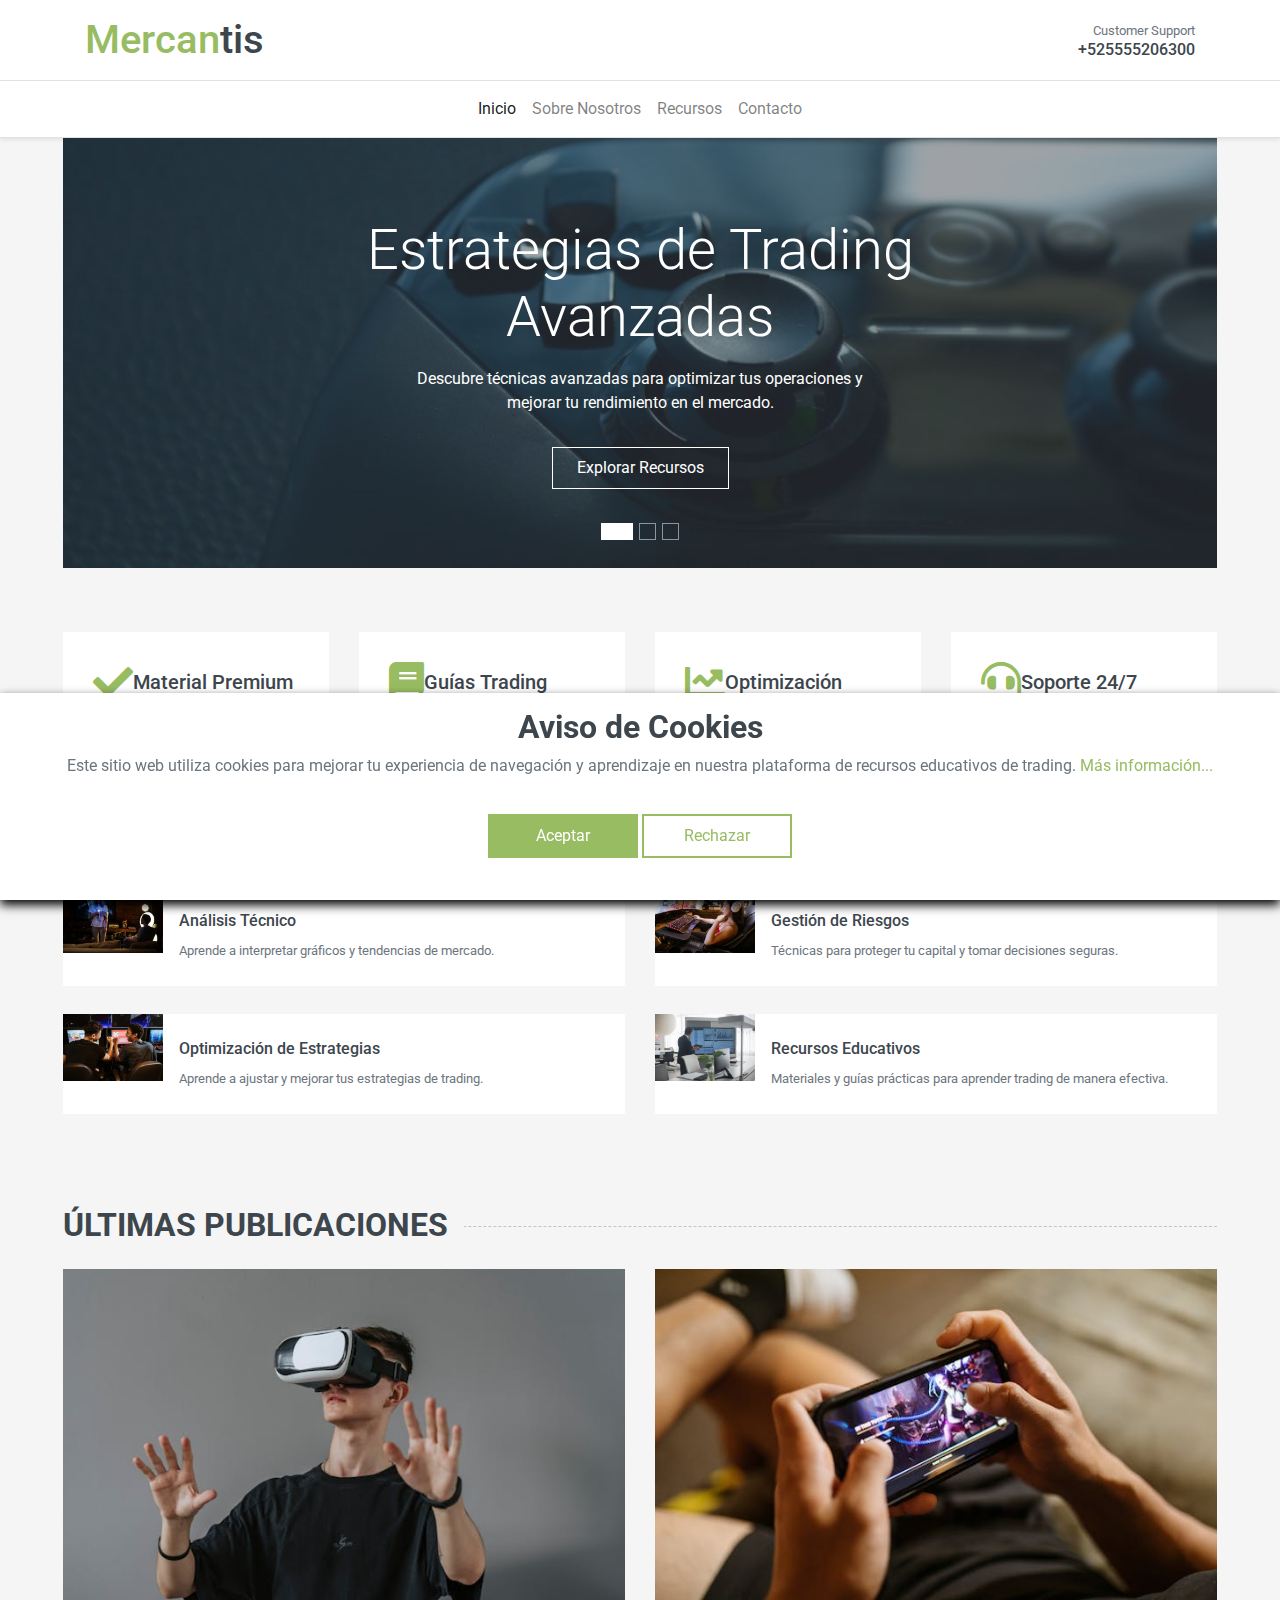
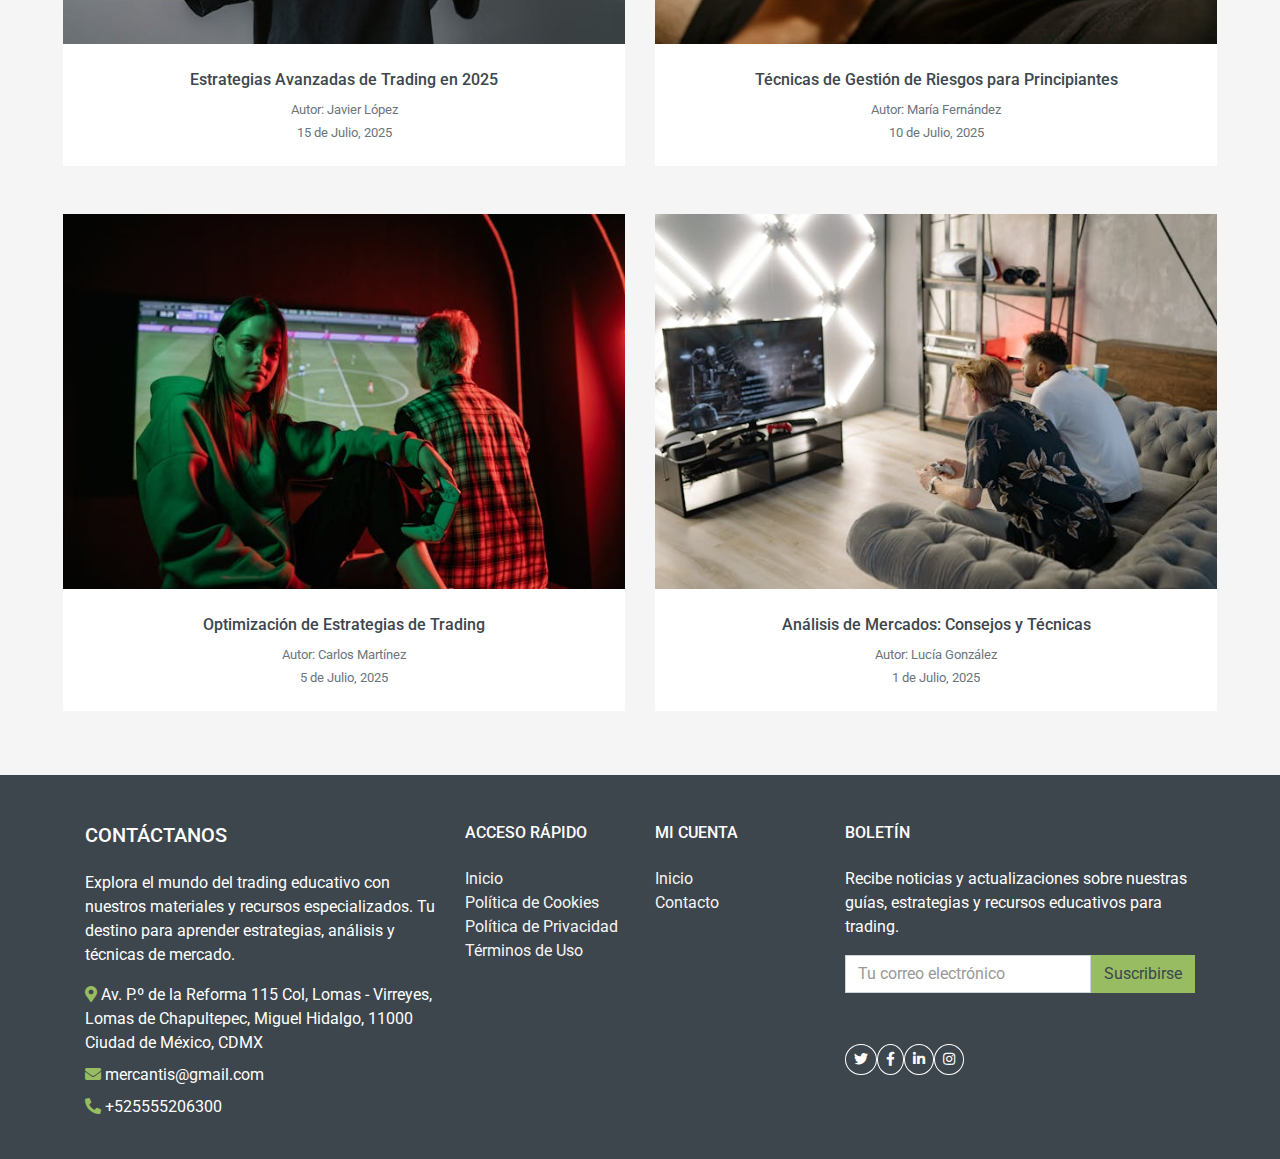
<file: index.html>
<!DOCTYPE html>
<html lang="en">
    <head>
        <meta charset="utf-8" />
        <title>Mercantis</title>
        <meta content="width=device-width, initial-scale=1.0" name="viewport" />
        <meta
            content="Plantillas HTML gratuitas, recursos educativos sobre trading y estrategias de mercado"
            name="keywords"
        />
        <meta
            content="Descubra nuestro portal educativo sobre trading con estrategias, análisis de operaciones y optimización de resultados en el mercado."
            name="description"
        />

        <!-- Favicon -->
        <link href="img/favicon.ico" rel="icon" />

        <!-- Google Web Fonts -->
        <link rel="preconnect" href="https://fonts.gstatic.com" />
        <link
            href="https://fonts.googleapis.com/css2?family=Roboto:wght@400;500;700&display=swap"
            rel="stylesheet"
        />

        <!-- Font Awesome -->
        <link
            href="https://cdnjs.cloudflare.com/ajax/libs/font-awesome/5.10.0/css/all.min.css"
            rel="stylesheet"
        />

        <!-- Libraries Stylesheet -->
        <link href="lib/animate/animate.min.css" rel="stylesheet" />
        <link
            href="lib/owlcarousel/assets/owl.carousel.min.css"
            rel="stylesheet"
        />

        <!-- Customized Bootstrap Stylesheet -->
        <link href="css/style.css" rel="stylesheet" />
        <!-- Include Bootstrap 5 CSS & JS -->
    </head>

    <body>
        <!-- Header Start -->
        <header class="bg-white shadow-sm">
            <div
                class="container py-3 d-flex flex-column flex-lg-row justify-content-between align-items-center"
            >
                <a
                    href="#"
                    class="d-flex align-items-center text-decoration-none mb-2 mb-lg-0"
                >
                    <h1 class="m-0">
                        <span class="text-primary fw-bold">Mercan</span
                        ><span class="text-dark">tis</span>
                    </h1>
                </a>
                <div class="text-center text-lg-right">
                    <p class="m-0 small text-muted">Customer Support</p>
                    <h6 class="m-0 fw-bold text-dark">+525555206300</h6>
                </div>
            </div>

            <nav
                class="navbar navbar-expand-lg navbar-light bg-light border-top border-bottom"
            >
                <div class="container">
                    <a
                        href="#"
                        class="navbar-brand d-lg-none fw-bold text-dark"
                    >
                        Mercan<span class="text-primary">tis</span>
                    </a>
                    <button
                        class="navbar-toggler"
                        type="button"
                        data-bs-toggle="collapse"
                        data-bs-target="#mainNavbar"
                        aria-controls="mainNavbar"
                        aria-expanded="false"
                        aria-label="Toggle navigation"
                    >
                        <span class="navbar-toggler-icon"></span>
                    </button>
                    <div
                        class="collapse navbar-collapse justify-content-center"
                        id="mainNavbar"
                    >
                        <ul class="navbar-nav mb-2 mb-lg-0">
                            <li class="nav-item">
                                <a class="nav-link active" href="index.html"
                                    >Inicio</a
                                >
                            </li>
                            <li class="nav-item">
                                <a class="nav-link" href="about.html"
                                    >Sobre Nosotros</a
                                >
                            </li>
                            <li class="nav-item">
                                <a class="nav-link" href="shop.html"
                                    >Recursos</a
                                >
                            </li>
                            <li class="nav-item">
                                <a class="nav-link" href="contact.html"
                                    >Contacto</a
                                >
                            </li>
                        </ul>
                    </div>
                </div>
            </nav>
        </header>
        <!-- Header End -->

        <!-- Carousel Start -->
        <div class="container-fluid mb-3">
            <div class="row px-xl-5">
                <div class="col-lg-12">
                    <div
                        id="header-carousel"
                        class="carousel slide carousel-fade mb-30 mb-lg-0"
                        data-ride="carousel"
                    >
                        <ol class="carousel-indicators">
                            <li
                                data-target="#header-carousel"
                                data-slide-to="0"
                                class="active"
                            ></li>
                            <li
                                data-target="#header-carousel"
                                data-slide-to="1"
                            ></li>
                            <li
                                data-target="#header-carousel"
                                data-slide-to="2"
                            ></li>
                        </ol>
                        <div class="carousel-inner">
                            <div
                                class="carousel-item position-relative active"
                                style="height: 430px"
                            >
                                <img
                                    class="position-absolute w-100 h-100"
                                    src="img/carousel-1.jpg"
                                    style="object-fit: cover"
                                />
                                <div
                                    class="carousel-caption d-flex flex-column align-items-center justify-content-center"
                                >
                                    <div class="p-3" style="max-width: 700px">
                                        <h1
                                            class="display-4 text-white mb-3 animate__animated animate__fadeInDown"
                                        >
                                            Estrategias de Trading Avanzadas
                                        </h1>
                                        <p
                                            class="mx-md-5 px-5 animate__animated animate__bounceIn"
                                        >
                                            Descubre técnicas avanzadas para
                                            optimizar tus operaciones y mejorar
                                            tu rendimiento en el mercado.
                                        </p>
                                        <a
                                            class="btn btn-outline-light py-2 px-4 mt-3 animate__animated animate__fadeInUp"
                                            href="shop.html"
                                            >Explorar Recursos</a
                                        >
                                    </div>
                                </div>
                            </div>
                            <div
                                class="carousel-item position-relative"
                                style="height: 430px"
                            >
                                <img
                                    class="position-absolute w-100 h-100"
                                    src="img/carousel-2.jpg"
                                    style="object-fit: cover"
                                />
                                <div
                                    class="carousel-caption d-flex flex-column align-items-center justify-content-center"
                                >
                                    <div class="p-3" style="max-width: 700px">
                                        <h1
                                            class="display-4 text-white mb-3 animate__animated animate__fadeInDown"
                                        >
                                            Análisis de Mercados
                                        </h1>
                                        <p
                                            class="mx-md-5 px-5 animate__animated animate__bounceIn"
                                        >
                                            Aprende a interpretar gráficos y
                                            datos para tomar decisiones más
                                            inteligentes y efectivas.
                                        </p>
                                        <a
                                            class="btn btn-outline-light py-2 px-4 mt-3 animate__animated animate__fadeInUp"
                                            href="shop.html"
                                            >Explorar Recursos</a
                                        >
                                    </div>
                                </div>
                            </div>
                            <div
                                class="carousel-item position-relative"
                                style="height: 430px"
                            >
                                <img
                                    class="position-absolute w-100 h-100"
                                    src="img/carousel-3.jpg"
                                    style="object-fit: cover"
                                />
                                <div
                                    class="carousel-caption d-flex flex-column align-items-center justify-content-center"
                                >
                                    <div class="p-3" style="max-width: 700px">
                                        <h1
                                            class="display-4 text-white mb-3 animate__animated animate__fadeInDown"
                                        >
                                            Optimización de Operaciones
                                        </h1>
                                        <p
                                            class="mx-md-5 px-5 animate__animated animate__bounceIn"
                                        >
                                            Mejora la eficiencia de tus
                                            estrategias de trading con técnicas
                                            probadas y consejos prácticos.
                                        </p>
                                        <a
                                            class="btn btn-outline-light py-2 px-4 mt-3 animate__animated animate__fadeInUp"
                                            href="shop.html"
                                            >Explorar Recursos</a
                                        >
                                    </div>
                                </div>
                            </div>
                        </div>
                    </div>
                </div>
            </div>
        </div>
        <!-- Carousel End -->

        <!-- Featured Start -->
        <div class="container-fluid pt-5">
            <div class="row px-xl-5 pb-3">
                <div class="col-lg-3 col-md-6 col-sm-12 pb-1">
                    <div
                        class="d-flex align-items-center bg-light mb-4"
                        style="padding: 30px"
                    >
                        <h1 class="fa fa-check text-primary m-0 me-3"></h1>
                        <h5 class="font-weight-semi-bold m-0">
                            Material Premium
                        </h5>
                    </div>
                </div>
                <div class="col-lg-3 col-md-6 col-sm-12 pb-1">
                    <div
                        class="d-flex align-items-center bg-light mb-4"
                        style="padding: 30px"
                    >
                        <h1 class="fa fa-book text-primary m-0 me-3"></h1>
                        <h5 class="font-weight-semi-bold m-0">Guías Trading</h5>
                    </div>
                </div>
                <div class="col-lg-3 col-md-6 col-sm-12 pb-1">
                    <div
                        class="d-flex align-items-center bg-light mb-4"
                        style="padding: 30px"
                    >
                        <h1
                            class="fas fa-chart-line text-primary m-0 me-3"
                        ></h1>
                        <h5 class="font-weight-semi-bold m-0">Optimización</h5>
                    </div>
                </div>
                <div class="col-lg-3 col-md-6 col-sm-12 pb-1">
                    <div
                        class="d-flex align-items-center bg-light mb-4"
                        style="padding: 30px"
                    >
                        <h1 class="fa fa-headset text-primary m-0 me-3"></h1>
                        <h5 class="font-weight-semi-bold m-0">Soporte 24/7</h5>
                    </div>
                </div>
            </div>
        </div>
        <!-- Featured End -->

        <!-- Services Start -->
        <div class="container-fluid pt-5">
            <h2
                class="section-title position-relative text-uppercase mx-xl-5 mb-4"
            >
                <span class="bg-secondary pr-3">Nuestros Servicios</span>
            </h2>
            <div class="row px-xl-5 pb-3">
                <div class="col-lg-6 col-md-6 col-sm-12 pb-1">
                    <a class="text-decoration-none" href="">
                        <div class="cat-item d-flex align-items-center mb-4">
                            <div
                                class="overflow-hidden"
                                style="width: 100px; height: 100px"
                            >
                                <img
                                    class="img-fluid"
                                    src="img/service-1.jpg"
                                    alt="Análisis Técnico"
                                />
                            </div>
                            <div class="flex-fill pl-3">
                                <h6>Análisis Técnico</h6>
                                <small class="text-body"
                                    >Aprende a interpretar gráficos y tendencias
                                    de mercado.</small
                                >
                            </div>
                        </div>
                    </a>
                </div>
                <div class="col-lg-6 col-md-6 col-sm-12 pb-1">
                    <a class="text-decoration-none" href="">
                        <div
                            class="cat-item img-zoom d-flex align-items-center mb-4"
                        >
                            <div
                                class="overflow-hidden"
                                style="width: 100px; height: 100px"
                            >
                                <img
                                    class="img-fluid"
                                    src="img/service-2.jpg"
                                    alt="Gestión de Riesgos"
                                />
                            </div>
                            <div class="flex-fill pl-3">
                                <h6>Gestión de Riesgos</h6>
                                <small class="text-body"
                                    >Técnicas para proteger tu capital y tomar
                                    decisiones seguras.</small
                                >
                            </div>
                        </div>
                    </a>
                </div>
                <div class="col-lg-6 col-md-6 col-sm-12 pb-1">
                    <a class="text-decoration-none" href="">
                        <div
                            class="cat-item img-zoom d-flex align-items-center mb-4"
                        >
                            <div
                                class="overflow-hidden"
                                style="width: 100px; height: 100px"
                            >
                                <img
                                    class="img-fluid"
                                    src="img/service-3.jpg"
                                    alt="Optimización de Estrategias"
                                />
                            </div>
                            <div class="flex-fill pl-3">
                                <h6>Optimización de Estrategias</h6>
                                <small class="text-body"
                                    >Aprende a ajustar y mejorar tus estrategias
                                    de trading.</small
                                >
                            </div>
                        </div>
                    </a>
                </div>
                <div class="col-lg-6 col-md-6 col-sm-12 pb-1">
                    <a class="text-decoration-none" href="">
                        <div
                            class="cat-item img-zoom d-flex align-items-center mb-4"
                        >
                            <div
                                class="overflow-hidden"
                                style="width: 100px; height: 100px"
                            >
                                <img
                                    class="img-fluid"
                                    src="img/service-4.jpg"
                                    alt="Recursos Educativos"
                                />
                            </div>
                            <div class="flex-fill pl-3">
                                <h6>Recursos Educativos</h6>
                                <small class="text-body"
                                    >Materiales y guías prácticas para aprender
                                    trading de manera efectiva.</small
                                >
                            </div>
                        </div>
                    </a>
                </div>
            </div>
        </div>
        <!-- Services End -->

        <!-- Latest Blog Start -->
        <div class="container-fluid pt-5 pb-3">
            <h2
                class="section-title position-relative text-uppercase mx-xl-5 mb-4"
            >
                <span class="bg-secondary pr-3">Últimas Publicaciones</span>
            </h2>
            <div class="row px-xl-5">
                <div class="col-lg-6 col-md-6 col-sm-12 pb-4">
                    <div class="product-item bg-light mb-4">
                        <div
                            class="product-img position-relative overflow-hidden"
                        >
                            <img
                                class="img-fluid w-100"
                                src="img/blog-1.jpg"
                                alt="Blog Imagen 1"
                            />
                        </div>
                        <div class="text-center py-4">
                            <a
                                class="h6 text-decoration-none text-truncate"
                                href=""
                            >
                                Estrategias Avanzadas de Trading en 2025
                            </a>
                            <div
                                class="d-flex align-items-center justify-content-center mt-2"
                            >
                                <small class="text-muted"
                                    >Autor: Javier López</small
                                >
                            </div>
                            <div
                                class="d-flex align-items-center justify-content-center mt-1"
                            >
                                <small>15 de Julio, 2025</small>
                            </div>
                        </div>
                    </div>
                </div>

                <div class="col-lg-6 col-md-6 col-sm-12 pb-4">
                    <div class="product-item bg-light mb-4">
                        <div
                            class="product-img position-relative overflow-hidden"
                        >
                            <img
                                class="img-fluid w-100"
                                src="img/blog-2.jpg"
                                alt="Blog Imagen 2"
                            />
                        </div>
                        <div class="text-center py-4">
                            <a
                                class="h6 text-decoration-none text-truncate"
                                href=""
                            >
                                Técnicas de Gestión de Riesgos para
                                Principiantes
                            </a>
                            <div
                                class="d-flex align-items-center justify-content-center mt-2"
                            >
                                <small class="text-muted"
                                    >Autor: María Fernández</small
                                >
                            </div>
                            <div
                                class="d-flex align-items-center justify-content-center mt-1"
                            >
                                <small>10 de Julio, 2025</small>
                            </div>
                        </div>
                    </div>
                </div>

                <div class="col-lg-6 col-md-6 col-sm-12 pb-4">
                    <div class="product-item bg-light mb-4">
                        <div
                            class="product-img position-relative overflow-hidden"
                        >
                            <img
                                class="img-fluid w-100"
                                src="img/blog-3.jpg"
                                alt="Blog Imagen 3"
                            />
                        </div>
                        <div class="text-center py-4">
                            <a
                                class="h6 text-decoration-none text-truncate"
                                href=""
                            >
                                Optimización de Estrategias de Trading
                            </a>
                            <div
                                class="d-flex align-items-center justify-content-center mt-2"
                            >
                                <small class="text-muted"
                                    >Autor: Carlos Martínez</small
                                >
                            </div>
                            <div
                                class="d-flex align-items-center justify-content-center mt-1"
                            >
                                <small>5 de Julio, 2025</small>
                            </div>
                        </div>
                    </div>
                </div>

                <div class="col-lg-6 col-md-6 col-sm-12 pb-4">
                    <div class="product-item bg-light mb-4">
                        <div
                            class="product-img position-relative overflow-hidden"
                        >
                            <img
                                class="img-fluid w-100"
                                src="img/blog-4.jpg"
                                alt="Blog Imagen 4"
                            />
                        </div>
                        <div class="text-center py-4">
                            <a
                                class="h6 text-decoration-none text-truncate"
                                href=""
                            >
                                Análisis de Mercados: Consejos y Técnicas
                            </a>
                            <div
                                class="d-flex align-items-center justify-content-center mt-2"
                            >
                                <small class="text-muted"
                                    >Autor: Lucía González</small
                                >
                            </div>
                            <div
                                class="d-flex align-items-center justify-content-center mt-1"
                            >
                                <small>1 de Julio, 2025</small>
                            </div>
                        </div>
                    </div>
                </div>
            </div>
        </div>
        <!-- Latest Blog End -->

        <!-- Footer Start -->
        <footer class="bg-dark text-light pt-5 pb-4">
            <div class="container">
                <div class="row gy-5">
                    <!-- Contact Info -->
                    <div class="col-lg-4">
                        <h5 class="text-uppercase mb-4" style="color: #fff">
                            Contáctanos
                        </h5>
                        <p class="mb-3">
                            Explora el mundo del trading educativo con nuestros
                            materiales y recursos especializados. Tu destino
                            para aprender estrategias, análisis y técnicas de
                            mercado.
                        </p>
                        <p class="mb-2">
                            <i
                                class="fa fa-map-marker-alt text-primary me-2"
                            ></i>
                            Av. P.º de la Reforma 115 Col, Lomas - Virreyes,
                            Lomas de Chapultepec, Miguel Hidalgo, 11000 Ciudad
                            de México, CDMX
                        </p>
                        <p class="mb-2">
                            <i class="fa fa-envelope text-primary me-2"></i>
                            mercantis@gmail.com
                        </p>
                        <p>
                            <i class="fa fa-phone-alt text-primary me-2"></i>
                            +525555206300
                        </p>
                    </div>

                    <!-- Quick Links -->
                    <div class="col-lg-2 col-md-4">
                        <h6 class="text-uppercase mb-4" style="color: #fff">
                            Acceso Rápido
                        </h6>
                        <ul class="list-unstyled">
                            <li>
                                <a
                                    class="text-secondary text-decoration-none"
                                    href="index.html"
                                    >Inicio</a
                                >
                            </li>
                            <li>
                                <a
                                    class="text-secondary text-decoration-none"
                                    href="cookie-policy.html"
                                    >Política de Cookies</a
                                >
                            </li>
                            <li>
                                <a
                                    class="text-secondary text-decoration-none"
                                    href="privacy-policy.html"
                                    >Política de Privacidad</a
                                >
                            </li>
                            <li>
                                <a
                                    class="text-secondary text-decoration-none"
                                    href="terms-of-use.html"
                                    >Términos de Uso</a
                                >
                            </li>
                        </ul>
                    </div>

                    <!-- My Account -->
                    <div class="col-lg-2 col-md-4">
                        <h6 class="text-uppercase mb-4" style="color: #fff">
                            Mi Cuenta
                        </h6>
                        <ul class="list-unstyled">
                            <li>
                                <a
                                    class="text-secondary text-decoration-none"
                                    href="index.html"
                                    >Inicio</a
                                >
                            </li>
                            <li>
                                <a
                                    class="text-secondary text-decoration-none"
                                    href="contact.html"
                                    >Contacto</a
                                >
                            </li>
                        </ul>
                    </div>

                    <!-- Newsletter and Socials -->
                    <div class="col-lg-4 col-md-4">
                        <h6 class="text-uppercase mb-4" style="color: #fff">
                            Boletín
                        </h6>
                        <p>
                            Recibe noticias y actualizaciones sobre nuestras
                            guías, estrategias y recursos educativos para
                            trading.
                        </p>
                        <form action="thanks.html" method="get" class="mb-3">
                            <div class="input-group">
                                <input
                                    type="email"
                                    class="form-control"
                                    placeholder="Tu correo electrónico"
                                    required
                                />
                                <button class="btn btn-primary" type="submit">
                                    Suscribirse
                                </button>
                            </div>
                        </form>
                        <h6 class="text-uppercase mb-3">Síguenos</h6>
                        <div class="d-flex gap-2">
                            <a
                                class="btn btn-outline-light btn-sm rounded-circle"
                                href="https://twitter.com/"
                                target="_blank"
                                ><i class="fab fa-twitter"></i
                            ></a>
                            <a
                                class="btn btn-outline-light btn-sm rounded-circle"
                                href="https://facebook.com/"
                                target="_blank"
                                ><i class="fab fa-facebook-f"></i
                            ></a>
                            <a
                                class="btn btn-outline-light btn-sm rounded-circle"
                                href="https://linkedin.com/company/"
                                target="_blank"
                                ><i class="fab fa-linkedin-in"></i
                            ></a>
                            <a
                                class="btn btn-outline-light btn-sm rounded-circle"
                                href="https://instagram.com/"
                                target="_blank"
                                ><i class="fab fa-instagram"></i
                            ></a>
                        </div>
                    </div>
                </div>
            </div>
        </footer>
        <!-- Footer End -->

        <!-- Cookie Banner -->
        <div class="cookie-wrapper show">
            <div>
                <i class="bx bx-cookie"></i>
                <h2 style="text-align: center">Aviso de Cookies</h2>
            </div>
            <div class="data">
                <p>
                    Este sitio web utiliza cookies para mejorar tu experiencia
                    de navegación y aprendizaje en nuestra plataforma de
                    recursos educativos de trading.
                    <a href="cookie-policy.html">Más información...</a>
                </p>
            </div>
            <div class="buttons">
                <button class="cookie-button" id="acceptBtn">Aceptar</button>
                <button class="cookie-button" id="declineBtn">Rechazar</button>
            </div>
        </div>
        <!-- Cookie Banner End -->

        <!-- Back to Top -->
        <a href="#" class="btn btn-primary back-to-top"
            ><i class="fa fa-angle-double-up"></i
        ></a>

        <!-- JavaScript Libraries -->
        <script src="https://code.jquery.com/jquery-3.4.1.min.js"></script>
        <script src="https://stackpath.bootstrapcdn.com/bootstrap/4.4.1/js/bootstrap.bundle.min.js"></script>
        <script src="https://cdn.jsdelivr.net/npm/bootstrap@5.3.2/dist/js/bootstrap.bundle.min.js"></script>
        <script src="lib/easing/easing.min.js"></script>
        <script src="lib/owlcarousel/owl.carousel.min.js"></script>

        <!-- Contact Javascript File -->
        <script src="mail/jqBootstrapValidation.min.js"></script>
        <script src="mail/contact.js"></script>

        <!-- Template Javascript -->
        <script src="js/main.js"></script>
        <script src="js/store.js"></script>
        <script src="js/cookiebanner.js"></script>
        <script src="products.js"></script>
    </body>
</html>
</file>
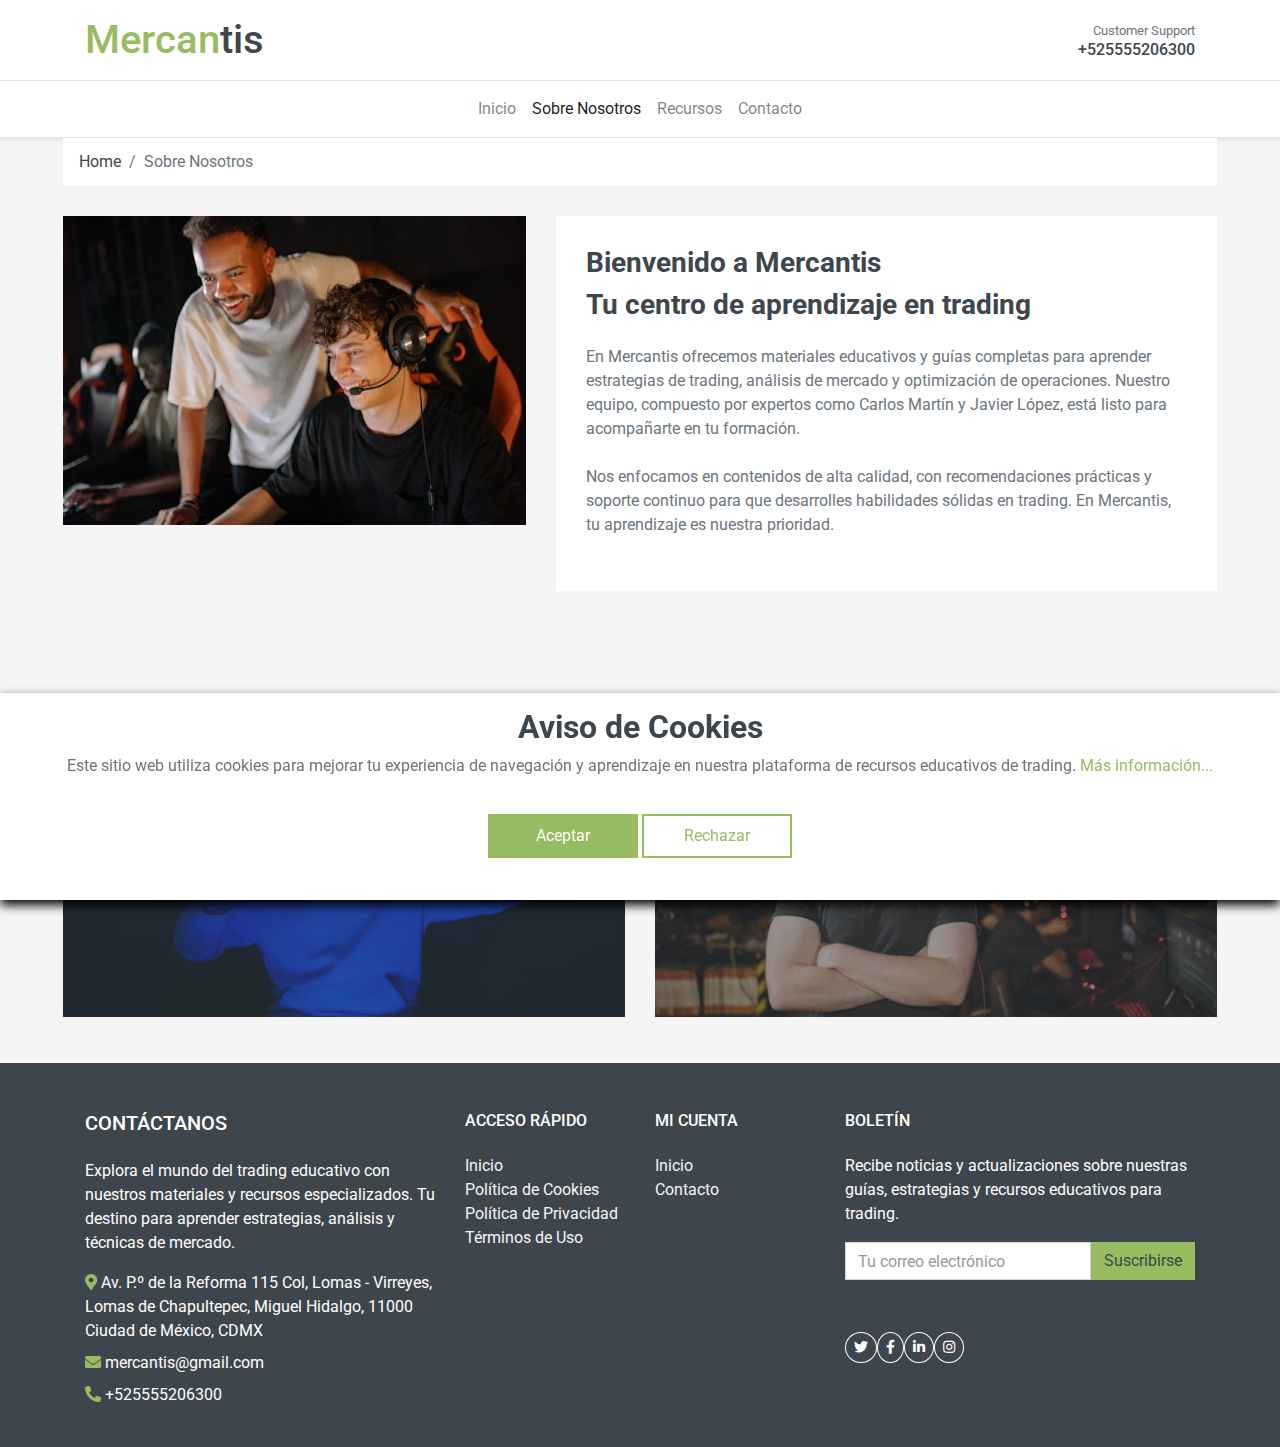
<file: about.html>
<!DOCTYPE html>
<html lang="en">
    <head>
        <meta charset="utf-8" />
        <title>Mercantis</title>
        <meta content="width=device-width, initial-scale=1.0" name="viewport" />
        <meta
            content="Plantillas HTML gratuitas, recursos educativos sobre trading y estrategias de mercado"
            name="keywords"
        />
        <meta
            content="Descubra nuestro portal educativo sobre trading con estrategias, análisis de operaciones y optimización de resultados en el mercado."
            name="description"
        />

        <!-- Favicon -->
        <link href="img/favicon.ico" rel="icon" />

        <!-- Google Web Fonts -->
        <link rel="preconnect" href="https://fonts.gstatic.com" />
        <link
            href="https://fonts.googleapis.com/css2?family=Roboto:wght@400;500;700&display=swap"
            rel="stylesheet"
        />

        <!-- Font Awesome -->
        <link
            href="https://cdnjs.cloudflare.com/ajax/libs/font-awesome/5.10.0/css/all.min.css"
            rel="stylesheet"
        />

        <!-- Libraries Stylesheet -->
        <link href="lib/animate/animate.min.css" rel="stylesheet" />
        <link
            href="lib/owlcarousel/assets/owl.carousel.min.css"
            rel="stylesheet"
        />

        <!-- Customized Bootstrap Stylesheet -->
        <link href="css/style.css" rel="stylesheet" />
        <!-- Include Bootstrap 5 CSS & JS -->
    </head>

    <body>
        <!-- Header Start -->
        <header class="bg-white shadow-sm">
            <div
                class="container py-3 d-flex flex-column flex-lg-row justify-content-between align-items-center"
            >
                <a
                    href="#"
                    class="d-flex align-items-center text-decoration-none mb-2 mb-lg-0"
                >
                    <h1 class="m-0">
                        <span class="text-primary fw-bold">Mercan</span
                        ><span class="text-dark">tis</span>
                    </h1>
                </a>
                <div class="text-center text-lg-right">
                    <p class="m-0 small text-muted">Customer Support</p>
                    <h6 class="m-0 fw-bold text-dark">+525555206300</h6>
                </div>
            </div>

            <nav
                class="navbar navbar-expand-lg navbar-light bg-light border-top border-bottom"
            >
                <div class="container">
                    <a
                        href="#"
                        class="navbar-brand d-lg-none fw-bold text-dark"
                    >
                        Mercan<span class="text-primary">tis</span>
                    </a>
                    <button
                        class="navbar-toggler"
                        type="button"
                        data-bs-toggle="collapse"
                        data-bs-target="#mainNavbar"
                        aria-controls="mainNavbar"
                        aria-expanded="false"
                        aria-label="Toggle navigation"
                    >
                        <span class="navbar-toggler-icon"></span>
                    </button>
                    <div
                        class="collapse navbar-collapse justify-content-center"
                        id="mainNavbar"
                    >
                        <ul class="navbar-nav mb-2 mb-lg-0">
                            <li class="nav-item">
                                <a class="nav-link" href="index.html">Inicio</a>
                            </li>
                            <li class="nav-item">
                                <a class="nav-link active" href="about.html"
                                    >Sobre Nosotros</a
                                >
                            </li>
                            <li class="nav-item">
                                <a class="nav-link" href="shop.html"
                                    >Recursos</a
                                >
                            </li>
                            <li class="nav-item">
                                <a class="nav-link" href="contact.html"
                                    >Contacto</a
                                >
                            </li>
                        </ul>
                    </div>
                </div>
            </nav>
        </header>
        <!-- Header End -->

        <!-- Breadcrumb Start -->
        <div class="container-fluid">
            <div class="row px-xl-5">
                <div class="col-12">
                    <nav class="breadcrumb bg-light mb-30">
                        <a class="breadcrumb-item text-dark" href="#">Home</a>
                        <span class="breadcrumb-item active"
                            >Sobre Nosotros</span
                        >
                    </nav>
                </div>
            </div>
        </div>
        <!-- Breadcrumb End -->

        <!-- About Us Start -->
        <div class="container-fluid pb-5">
            <div class="row px-xl-5">
                <div class="col-lg-5 mb-30">
                    <div
                        id="product-carousel"
                        class="carousel slide"
                        data-ride="carousel"
                    >
                        <div class="carousel-inner bg-light">
                            <div class="carousel-item active">
                                <img
                                    class="w-100 h-100"
                                    src="img/about-1.jpg"
                                    alt="Imagen"
                                />
                            </div>
                        </div>
                    </div>
                </div>

                <div class="col-lg-7 h-auto mb-30">
                    <div class="h-100 bg-light p-30">
                        <h3>Bienvenido a Mercantis</h3>
                        <h3 class="font-weight-semi-bold mb-4">
                            Tu centro de aprendizaje en trading
                        </h3>
                        <p class="mb-4">
                            En Mercantis ofrecemos materiales educativos y guías
                            completas para aprender estrategias de trading,
                            análisis de mercado y optimización de operaciones.
                            Nuestro equipo, compuesto por expertos como Carlos
                            Martín y Javier López, está listo para acompañarte
                            en tu formación.
                        </p>
                        <p class="mb-4">
                            Nos enfocamos en contenidos de alta calidad, con
                            recomendaciones prácticas y soporte continuo para
                            que desarrolles habilidades sólidas en trading. En
                            Mercantis, tu aprendizaje es nuestra prioridad.
                        </p>
                    </div>
                </div>
            </div>
        </div>
        <!-- About Us End -->

        <!-- Offer Start -->
        <div class="container-fluid pt-5 pb-3">
            <div class="row px-xl-5">
                <div class="col-md-6">
                    <div class="product-offer mb-30" style="height: 300px">
                        <img class="img-fluid" src="img/offer-1.jpg" alt="" />
                        <div class="offer-text">
                            <h6 class="text-white text-uppercase">
                                Aprende Rápido
                            </h6>
                            <h3 class="text-white mb-3">
                                Cursos y Materiales Destacados
                            </h3>
                        </div>
                    </div>
                </div>
                <div class="col-md-6">
                    <div class="product-offer mb-30" style="height: 300px">
                        <img class="img-fluid" src="img/offer-2.jpg" alt="" />
                        <div class="offer-text">
                            <h6 class="text-white text-uppercase">
                                Mejora Tus Habilidades
                            </h6>
                            <h3 class="text-white mb-3">
                                Técnicas y Estrategias Avanzadas
                            </h3>
                        </div>
                    </div>
                </div>
            </div>
        </div>
        <!-- Offer End -->

        <!-- Footer Start -->
        <footer class="bg-dark text-light pt-5 pb-4">
            <div class="container">
                <div class="row gy-5">
                    <!-- Contact Info -->
                    <div class="col-lg-4">
                        <h5 class="text-uppercase mb-4" style="color: #fff">
                            Contáctanos
                        </h5>
                        <p class="mb-3">
                            Explora el mundo del trading educativo con nuestros
                            materiales y recursos especializados. Tu destino
                            para aprender estrategias, análisis y técnicas de
                            mercado.
                        </p>
                        <p class="mb-2">
                            <i
                                class="fa fa-map-marker-alt text-primary me-2"
                            ></i>
                            Av. P.º de la Reforma 115 Col, Lomas - Virreyes,
                            Lomas de Chapultepec, Miguel Hidalgo, 11000 Ciudad
                            de México, CDMX
                        </p>
                        <p class="mb-2">
                            <i class="fa fa-envelope text-primary me-2"></i>
                            mercantis@gmail.com
                        </p>
                        <p>
                            <i class="fa fa-phone-alt text-primary me-2"></i>
                            +525555206300
                        </p>
                    </div>

                    <!-- Quick Links -->
                    <div class="col-lg-2 col-md-4">
                        <h6 class="text-uppercase mb-4" style="color: #fff">
                            Acceso Rápido
                        </h6>
                        <ul class="list-unstyled">
                            <li>
                                <a
                                    class="text-secondary text-decoration-none"
                                    href="index.html"
                                    >Inicio</a
                                >
                            </li>
                            <li>
                                <a
                                    class="text-secondary text-decoration-none"
                                    href="cookie-policy.html"
                                    >Política de Cookies</a
                                >
                            </li>
                            <li>
                                <a
                                    class="text-secondary text-decoration-none"
                                    href="privacy-policy.html"
                                    >Política de Privacidad</a
                                >
                            </li>
                            <li>
                                <a
                                    class="text-secondary text-decoration-none"
                                    href="terms-of-use.html"
                                    >Términos de Uso</a
                                >
                            </li>
                        </ul>
                    </div>

                    <!-- My Account -->
                    <div class="col-lg-2 col-md-4">
                        <h6 class="text-uppercase mb-4" style="color: #fff">
                            Mi Cuenta
                        </h6>
                        <ul class="list-unstyled">
                            <li>
                                <a
                                    class="text-secondary text-decoration-none"
                                    href="index.html"
                                    >Inicio</a
                                >
                            </li>
                            <li>
                                <a
                                    class="text-secondary text-decoration-none"
                                    href="contact.html"
                                    >Contacto</a
                                >
                            </li>
                        </ul>
                    </div>

                    <!-- Newsletter and Socials -->
                    <div class="col-lg-4 col-md-4">
                        <h6 class="text-uppercase mb-4" style="color: #fff">
                            Boletín
                        </h6>
                        <p>
                            Recibe noticias y actualizaciones sobre nuestras
                            guías, estrategias y recursos educativos para
                            trading.
                        </p>
                        <form action="thanks.html" method="get" class="mb-3">
                            <div class="input-group">
                                <input
                                    type="email"
                                    class="form-control"
                                    placeholder="Tu correo electrónico"
                                    required
                                />
                                <button class="btn btn-primary" type="submit">
                                    Suscribirse
                                </button>
                            </div>
                        </form>
                        <h6 class="text-uppercase mb-3">Síguenos</h6>
                        <div class="d-flex gap-2">
                            <a
                                class="btn btn-outline-light btn-sm rounded-circle"
                                href="https://twitter.com/"
                                target="_blank"
                                ><i class="fab fa-twitter"></i
                            ></a>
                            <a
                                class="btn btn-outline-light btn-sm rounded-circle"
                                href="https://facebook.com/"
                                target="_blank"
                                ><i class="fab fa-facebook-f"></i
                            ></a>
                            <a
                                class="btn btn-outline-light btn-sm rounded-circle"
                                href="https://linkedin.com/company/"
                                target="_blank"
                                ><i class="fab fa-linkedin-in"></i
                            ></a>
                            <a
                                class="btn btn-outline-light btn-sm rounded-circle"
                                href="https://instagram.com/"
                                target="_blank"
                                ><i class="fab fa-instagram"></i
                            ></a>
                        </div>
                    </div>
                </div>
            </div>
        </footer>
        <!-- Footer End -->

        <!-- Cookie Banner -->
        <div class="cookie-wrapper show">
            <div>
                <i class="bx bx-cookie"></i>
                <h2 style="text-align: center">Aviso de Cookies</h2>
            </div>
            <div class="data">
                <p>
                    Este sitio web utiliza cookies para mejorar tu experiencia
                    de navegación y aprendizaje en nuestra plataforma de
                    recursos educativos de trading.
                    <a href="cookie-policy.html">Más información...</a>
                </p>
            </div>
            <div class="buttons">
                <button class="cookie-button" id="acceptBtn">Aceptar</button>
                <button class="cookie-button" id="declineBtn">Rechazar</button>
            </div>
        </div>
        <!-- Cookie Banner End -->

        <!-- Back to Top -->
        <a href="#" class="btn btn-primary back-to-top"
            ><i class="fa fa-angle-double-up"></i
        ></a>

        <!-- JavaScript Libraries -->
        <script src="https://code.jquery.com/jquery-3.4.1.min.js"></script>
        <script src="https://stackpath.bootstrapcdn.com/bootstrap/4.4.1/js/bootstrap.bundle.min.js"></script>
        <script src="https://cdn.jsdelivr.net/npm/bootstrap@5.3.2/dist/js/bootstrap.bundle.min.js"></script>
        <script src="lib/easing/easing.min.js"></script>
        <script src="lib/owlcarousel/owl.carousel.min.js"></script>

        <!-- Contact Javascript File -->
        <script src="mail/jqBootstrapValidation.min.js"></script>
        <script src="mail/contact.js"></script>

        <!-- Template Javascript -->
        <script src="js/main.js"></script>
        <script src="js/store.js"></script>
        <script src="js/cookiebanner.js"></script>
        <script src="products.js"></script>
    </body>
</html>
</file>
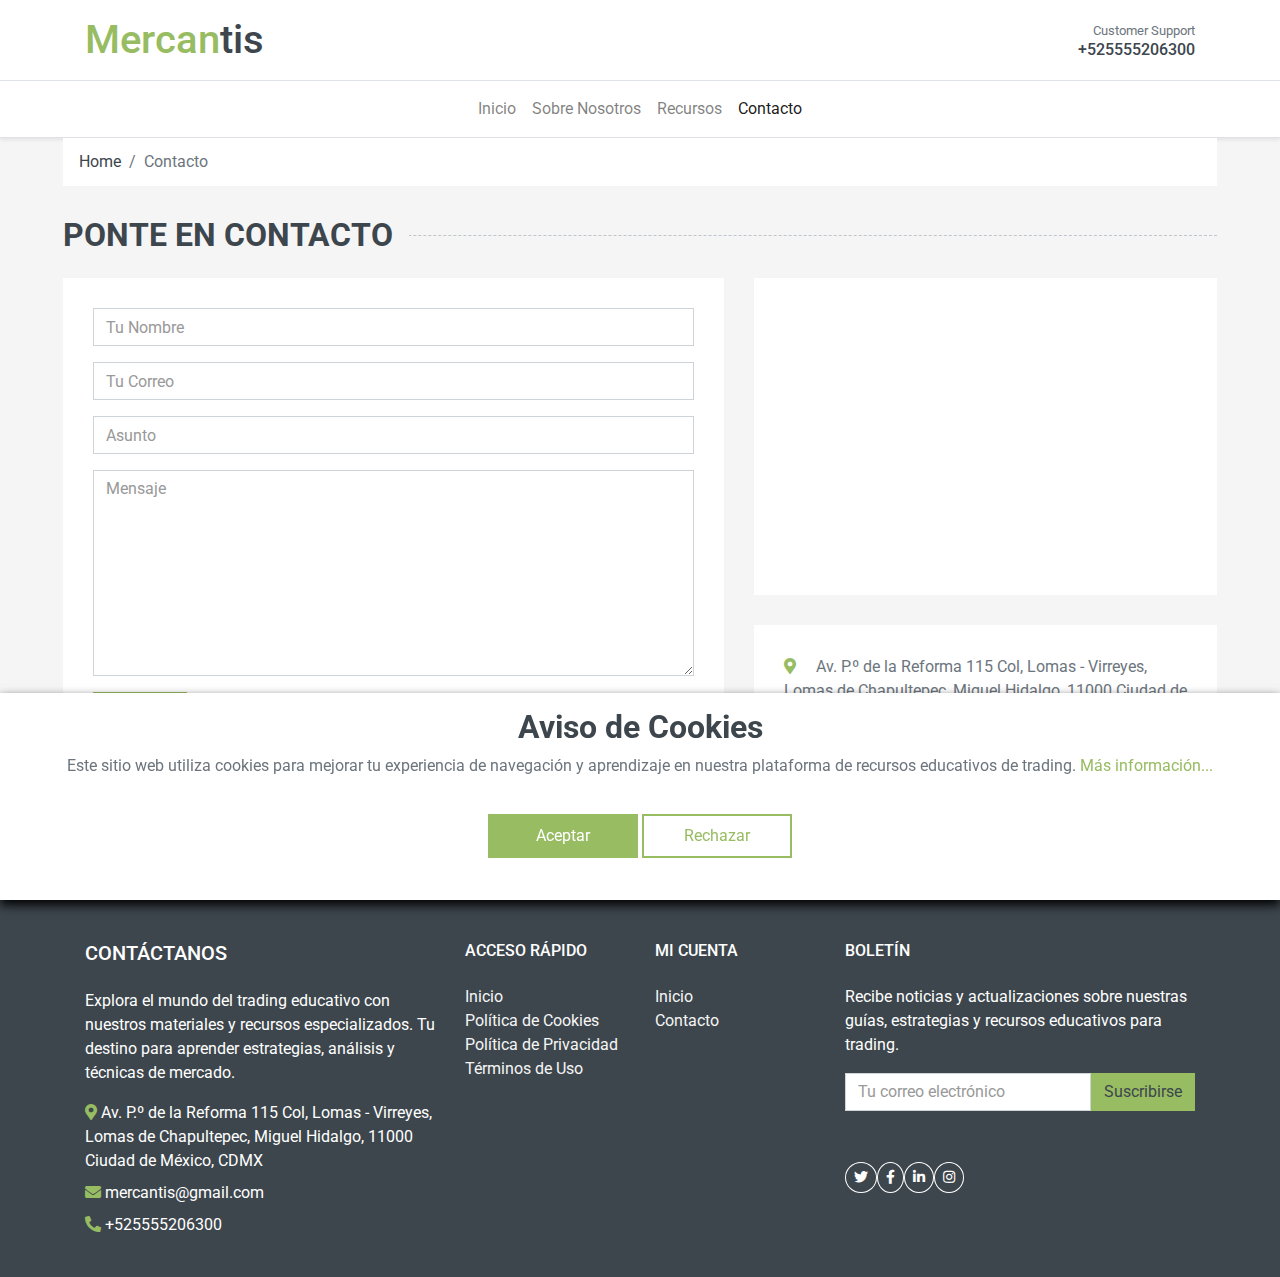
<file: contact.html>
<!DOCTYPE html>
<html lang="en">
    <head>
        <meta charset="utf-8" />
        <title>Mercantis</title>
        <meta content="width=device-width, initial-scale=1.0" name="viewport" />
        <meta
            content="Plantillas HTML gratuitas, recursos educativos sobre trading y estrategias de mercado"
            name="keywords"
        />
        <meta
            content="Descubra nuestro portal educativo sobre trading con estrategias, análisis de operaciones y optimización de resultados en el mercado."
            name="description"
        />

        <!-- Favicon -->
        <link href="img/favicon.ico" rel="icon" />

        <!-- Google Web Fonts -->
        <link rel="preconnect" href="https://fonts.gstatic.com" />
        <link
            href="https://fonts.googleapis.com/css2?family=Roboto:wght@400;500;700&display=swap"
            rel="stylesheet"
        />

        <!-- Font Awesome -->
        <link
            href="https://cdnjs.cloudflare.com/ajax/libs/font-awesome/5.10.0/css/all.min.css"
            rel="stylesheet"
        />

        <!-- Libraries Stylesheet -->
        <link href="lib/animate/animate.min.css" rel="stylesheet" />
        <link
            href="lib/owlcarousel/assets/owl.carousel.min.css"
            rel="stylesheet"
        />

        <!-- Customized Bootstrap Stylesheet -->
        <link href="css/style.css" rel="stylesheet" />
        <!-- Include Bootstrap 5 CSS & JS -->
    </head>

    <body>
        <!-- Header Start -->
        <header class="bg-white shadow-sm">
            <div
                class="container py-3 d-flex flex-column flex-lg-row justify-content-between align-items-center"
            >
                <a
                    href="#"
                    class="d-flex align-items-center text-decoration-none mb-2 mb-lg-0"
                >
                    <h1 class="m-0">
                        <span class="text-primary fw-bold">Mercan</span
                        ><span class="text-dark">tis</span>
                    </h1>
                </a>
                <div class="text-center text-lg-right">
                    <p class="m-0 small text-muted">Customer Support</p>
                    <h6 class="m-0 fw-bold text-dark">+525555206300</h6>
                </div>
            </div>

            <nav
                class="navbar navbar-expand-lg navbar-light bg-light border-top border-bottom"
            >
                <div class="container">
                    <a
                        href="#"
                        class="navbar-brand d-lg-none fw-bold text-dark"
                    >
                        Mercan<span class="text-primary">tis</span>
                    </a>
                    <button
                        class="navbar-toggler"
                        type="button"
                        data-bs-toggle="collapse"
                        data-bs-target="#mainNavbar"
                        aria-controls="mainNavbar"
                        aria-expanded="false"
                        aria-label="Toggle navigation"
                    >
                        <span class="navbar-toggler-icon"></span>
                    </button>
                    <div
                        class="collapse navbar-collapse justify-content-center"
                        id="mainNavbar"
                    >
                        <ul class="navbar-nav mb-2 mb-lg-0">
                            <li class="nav-item">
                                <a class="nav-link" href="index.html">Inicio</a>
                            </li>
                            <li class="nav-item">
                                <a class="nav-link" href="about.html"
                                    >Sobre Nosotros</a
                                >
                            </li>
                            <li class="nav-item">
                                <a class="nav-link" href="shop.html"
                                    >Recursos</a
                                >
                            </li>
                            <li class="nav-item active">
                                <a class="nav-link" href="contact.html"
                                    >Contacto</a
                                >
                            </li>
                        </ul>
                    </div>
                </div>
            </nav>
        </header>
        <!-- Header End -->

        <!-- Breadcrumb Start -->
        <div class="container-fluid">
            <div class="row px-xl-5">
                <div class="col-12">
                    <nav class="breadcrumb bg-light mb-30">
                        <a class="breadcrumb-item text-dark" href="#">Home</a>
                        <span class="breadcrumb-item active">Contacto</span>
                    </nav>
                </div>
            </div>
        </div>
        <!-- Breadcrumb End -->

        <!-- Contact Start -->
        <div class="container-fluid">
            <h2
                class="section-title position-relative text-uppercase mx-xl-5 mb-4"
            >
                <span class="bg-secondary pr-3">Ponte en Contacto</span>
            </h2>
            <div class="row px-xl-5">
                <div class="col-lg-7 mb-5">
                    <div class="contact-form bg-light p-30">
                        <div id="success"></div>
                        <form
                            name="sentMessage"
                            method="get"
                            action="thanks.html"
                        >
                            <div class="control-group">
                                <input
                                    type="text"
                                    class="form-control"
                                    id="name"
                                    placeholder="Tu Nombre"
                                    required="required"
                                    data-validation-required-message="Por favor ingresa tu nombre"
                                />
                                <p class="help-block text-danger"></p>
                            </div>
                            <div class="control-group">
                                <input
                                    type="email"
                                    class="form-control"
                                    id="email"
                                    placeholder="Tu Correo"
                                    required="required"
                                    data-validation-required-message="Por favor ingresa tu correo"
                                />
                                <p class="help-block text-danger"></p>
                            </div>
                            <div class="control-group">
                                <input
                                    type="text"
                                    class="form-control"
                                    id="subject"
                                    placeholder="Asunto"
                                    required="required"
                                    data-validation-required-message="Por favor ingresa un asunto"
                                />
                                <p class="help-block text-danger"></p>
                            </div>
                            <div class="control-group">
                                <textarea
                                    class="form-control"
                                    rows="8"
                                    id="message"
                                    placeholder="Mensaje"
                                    required="required"
                                    data-validation-required-message="Por favor ingresa tu mensaje"
                                ></textarea>
                                <p class="help-block text-danger"></p>
                            </div>
                            <div>
                                <button
                                    class="btn btn-primary py-2 px-4"
                                    type="submit"
                                    id="sendMessageButton"
                                >
                                    Enviar
                                </button>
                            </div>
                        </form>
                    </div>
                </div>
                <div class="col-lg-5 mb-5">
                    <div class="bg-light p-30 mb-30">
                        <iframe
                            src="https://www.google.com/maps/embed?pb=!1m18!1m12!1m3!1d7525.284377470163!2d-99.21189822246795!3d19.42786!2m3!1f0!2f0!3f0!3m2!1i1024!2i768!4f13.1!3m3!1m2!1s0x85d201f64d8f9037%3A0x4d868289721a6f2!2sIntegration%20Consulting%20%7C%20Ciudad%20de%20M%C3%A9xico!5e0!3m2!1suk!2sua!4v1761836709542!5m2!1suk!2sua"
                            frameborder="0"
                            allowfullscreen=""
                            aria-hidden="false"
                            style="width: 100% !important; height: 250px"
                            tabindex="0"
                        ></iframe>
                    </div>
                    <div class="bg-light p-30 mb-3">
                        <p class="mb-2">
                            <i
                                class="fa fa-map-marker-alt text-primary mr-3"
                            ></i>
                            Av. P.º de la Reforma 115 Col, Lomas - Virreyes,
                            Lomas de Chapultepec, Miguel Hidalgo, 11000 Ciudad
                            de México, CDMX
                        </p>
                        <p class="mb-2">
                            <i class="fa fa-envelope text-primary mr-3"></i>
                            mercantis@gmail.com
                        </p>
                        <p class="mb-2">
                            <i class="fa fa-phone-alt text-primary mr-3"></i>
                            +525555206300
                        </p>
                    </div>
                </div>
            </div>
        </div>
        <!-- Contact End -->

        <!-- Footer Start -->
        <footer class="bg-dark text-light pt-5 pb-4">
            <div class="container">
                <div class="row gy-5">
                    <!-- Contact Info -->
                    <div class="col-lg-4">
                        <h5 class="text-uppercase mb-4" style="color: #fff">
                            Contáctanos
                        </h5>
                        <p class="mb-3">
                            Explora el mundo del trading educativo con nuestros
                            materiales y recursos especializados. Tu destino
                            para aprender estrategias, análisis y técnicas de
                            mercado.
                        </p>
                        <p class="mb-2">
                            <i
                                class="fa fa-map-marker-alt text-primary me-2"
                            ></i>
                            Av. P.º de la Reforma 115 Col, Lomas - Virreyes,
                            Lomas de Chapultepec, Miguel Hidalgo, 11000 Ciudad
                            de México, CDMX
                        </p>
                        <p class="mb-2">
                            <i class="fa fa-envelope text-primary me-2"></i>
                            mercantis@gmail.com
                        </p>
                        <p>
                            <i class="fa fa-phone-alt text-primary me-2"></i>
                            +525555206300
                        </p>
                    </div>

                    <!-- Quick Links -->
                    <div class="col-lg-2 col-md-4">
                        <h6 class="text-uppercase mb-4" style="color: #fff">
                            Acceso Rápido
                        </h6>
                        <ul class="list-unstyled">
                            <li>
                                <a
                                    class="text-secondary text-decoration-none"
                                    href="index.html"
                                    >Inicio</a
                                >
                            </li>
                            <li>
                                <a
                                    class="text-secondary text-decoration-none"
                                    href="cookie-policy.html"
                                    >Política de Cookies</a
                                >
                            </li>
                            <li>
                                <a
                                    class="text-secondary text-decoration-none"
                                    href="privacy-policy.html"
                                    >Política de Privacidad</a
                                >
                            </li>
                            <li>
                                <a
                                    class="text-secondary text-decoration-none"
                                    href="terms-of-use.html"
                                    >Términos de Uso</a
                                >
                            </li>
                        </ul>
                    </div>

                    <!-- My Account -->
                    <div class="col-lg-2 col-md-4">
                        <h6 class="text-uppercase mb-4" style="color: #fff">
                            Mi Cuenta
                        </h6>
                        <ul class="list-unstyled">
                            <li>
                                <a
                                    class="text-secondary text-decoration-none"
                                    href="index.html"
                                    >Inicio</a
                                >
                            </li>
                            <li>
                                <a
                                    class="text-secondary text-decoration-none"
                                    href="contact.html"
                                    >Contacto</a
                                >
                            </li>
                        </ul>
                    </div>

                    <!-- Newsletter and Socials -->
                    <div class="col-lg-4 col-md-4">
                        <h6 class="text-uppercase mb-4" style="color: #fff">
                            Boletín
                        </h6>
                        <p>
                            Recibe noticias y actualizaciones sobre nuestras
                            guías, estrategias y recursos educativos para
                            trading.
                        </p>
                        <form action="thanks.html" method="get" class="mb-3">
                            <div class="input-group">
                                <input
                                    type="email"
                                    class="form-control"
                                    placeholder="Tu correo electrónico"
                                    required
                                />
                                <button class="btn btn-primary" type="submit">
                                    Suscribirse
                                </button>
                            </div>
                        </form>
                        <h6 class="text-uppercase mb-3">Síguenos</h6>
                        <div class="d-flex gap-2">
                            <a
                                class="btn btn-outline-light btn-sm rounded-circle"
                                href="https://twitter.com/"
                                target="_blank"
                                ><i class="fab fa-twitter"></i
                            ></a>
                            <a
                                class="btn btn-outline-light btn-sm rounded-circle"
                                href="https://facebook.com/"
                                target="_blank"
                                ><i class="fab fa-facebook-f"></i
                            ></a>
                            <a
                                class="btn btn-outline-light btn-sm rounded-circle"
                                href="https://linkedin.com/company/"
                                target="_blank"
                                ><i class="fab fa-linkedin-in"></i
                            ></a>
                            <a
                                class="btn btn-outline-light btn-sm rounded-circle"
                                href="https://instagram.com/"
                                target="_blank"
                                ><i class="fab fa-instagram"></i
                            ></a>
                        </div>
                    </div>
                </div>
            </div>
        </footer>
        <!-- Footer End -->

        <!-- Cookie Banner -->
        <div class="cookie-wrapper show">
            <div>
                <i class="bx bx-cookie"></i>
                <h2 style="text-align: center">Aviso de Cookies</h2>
            </div>
            <div class="data">
                <p>
                    Este sitio web utiliza cookies para mejorar tu experiencia
                    de navegación y aprendizaje en nuestra plataforma de
                    recursos educativos de trading.
                    <a href="cookie-policy.html">Más información...</a>
                </p>
            </div>
            <div class="buttons">
                <button class="cookie-button" id="acceptBtn">Aceptar</button>
                <button class="cookie-button" id="declineBtn">Rechazar</button>
            </div>
        </div>
        <!-- Cookie Banner End -->

        <!-- Back to Top -->
        <a href="#" class="btn btn-primary back-to-top"
            ><i class="fa fa-angle-double-up"></i
        ></a>

        <!-- JavaScript Libraries -->
        <script src="https://code.jquery.com/jquery-3.4.1.min.js"></script>
        <script src="https://stackpath.bootstrapcdn.com/bootstrap/4.4.1/js/bootstrap.bundle.min.js"></script>
        <script src="https://cdn.jsdelivr.net/npm/bootstrap@5.3.2/dist/js/bootstrap.bundle.min.js"></script>
        <script src="lib/easing/easing.min.js"></script>
        <script src="lib/owlcarousel/owl.carousel.min.js"></script>

        <!-- Contact Javascript File -->
        <script src="mail/jqBootstrapValidation.min.js"></script>
        <script src="mail/contact.js"></script>

        <!-- Template Javascript -->
        <script src="js/main.js"></script>
        <script src="js/store.js"></script>
        <script src="js/cookiebanner.js"></script>
        <script src="products.js"></script>
    </body>
</html>
</file>
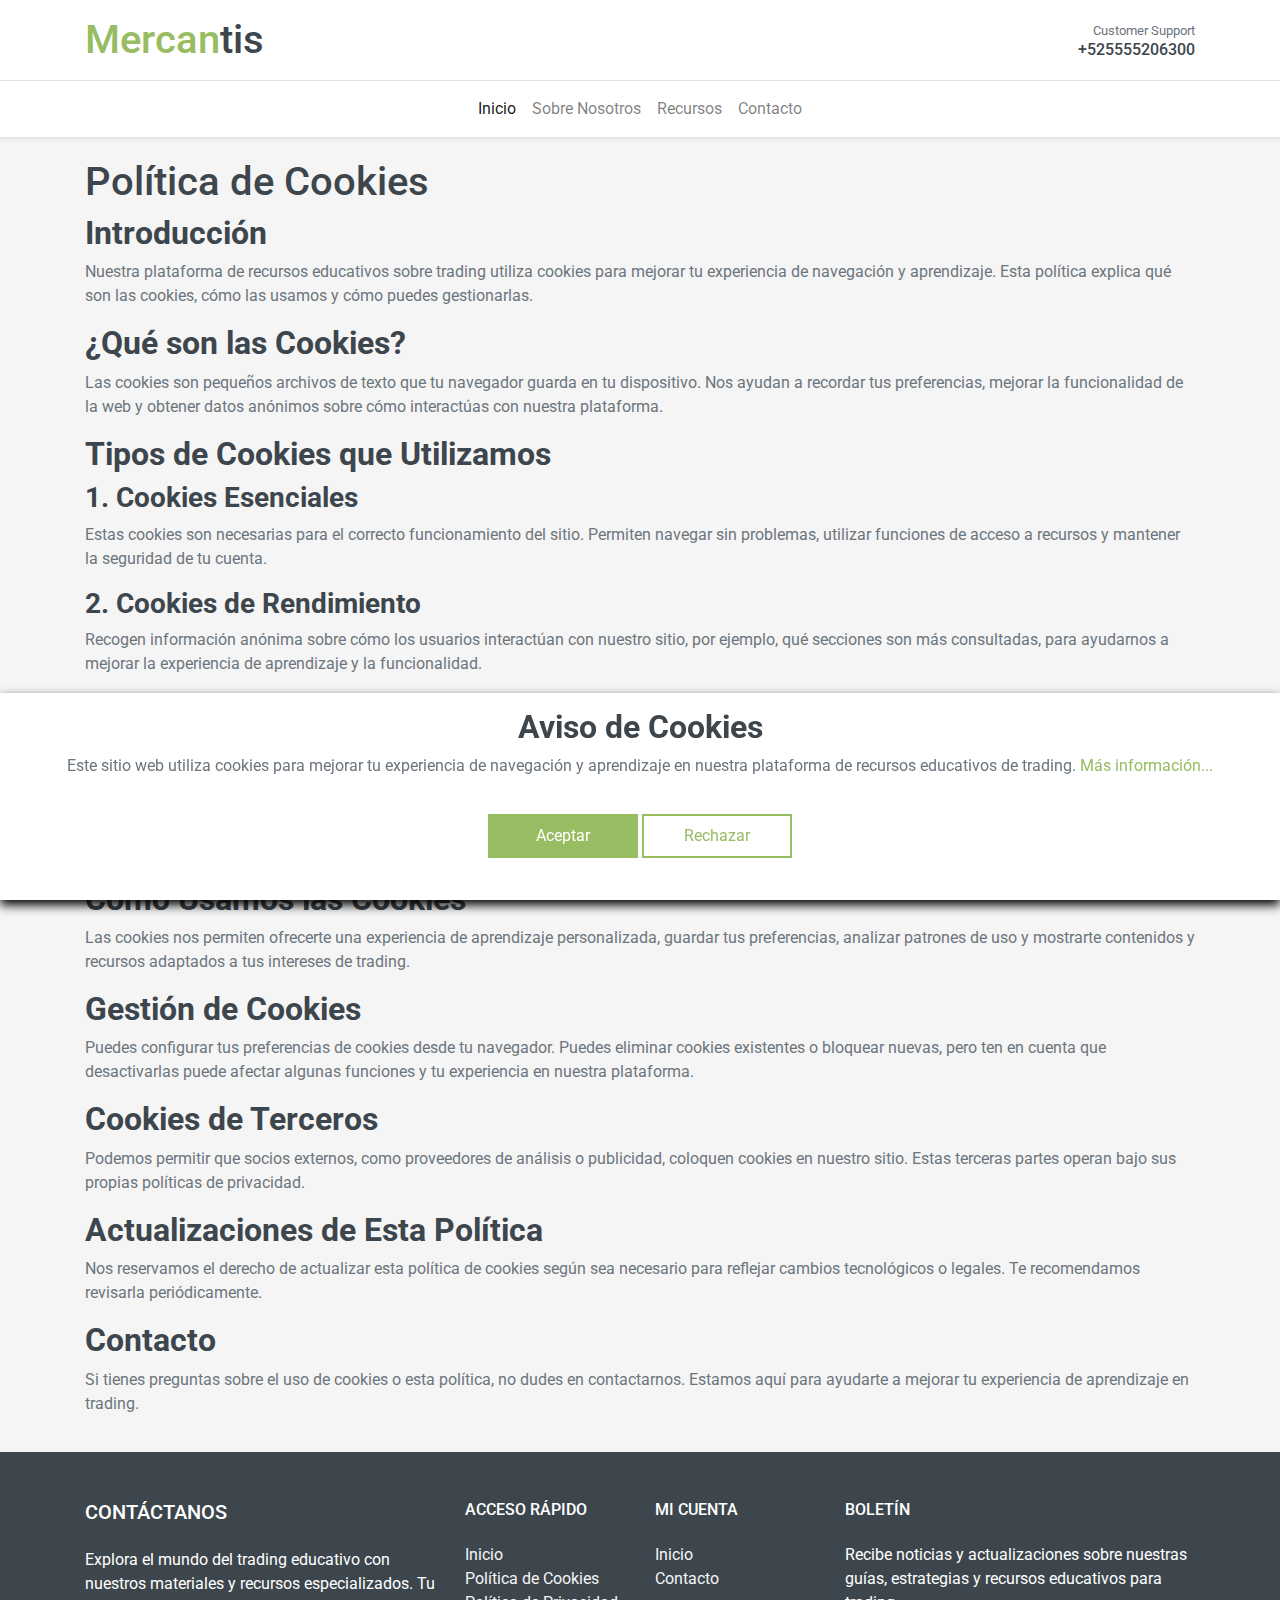
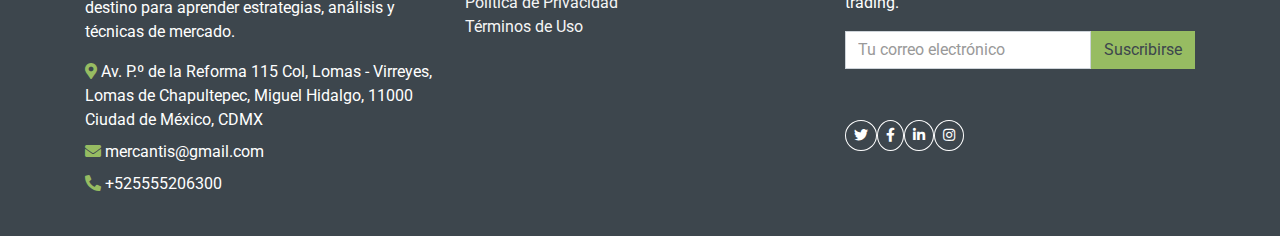
<file: cookie-policy.html>
<!DOCTYPE html>
<html lang="en">
    <head>
        <meta charset="utf-8" />
        <title>Mercantis</title>
        <meta content="width=device-width, initial-scale=1.0" name="viewport" />
        <meta
            content="Plantillas HTML gratuitas, recursos educativos sobre trading y estrategias de mercado"
            name="keywords"
        />
        <meta
            content="Descubra nuestro portal educativo sobre trading con estrategias, análisis de operaciones y optimización de resultados en el mercado."
            name="description"
        />

        <!-- Favicon -->
        <link href="img/favicon.ico" rel="icon" />

        <!-- Google Web Fonts -->
        <link rel="preconnect" href="https://fonts.gstatic.com" />
        <link
            href="https://fonts.googleapis.com/css2?family=Roboto:wght@400;500;700&display=swap"
            rel="stylesheet"
        />

        <!-- Font Awesome -->
        <link
            href="https://cdnjs.cloudflare.com/ajax/libs/font-awesome/5.10.0/css/all.min.css"
            rel="stylesheet"
        />

        <!-- Libraries Stylesheet -->
        <link href="lib/animate/animate.min.css" rel="stylesheet" />
        <link
            href="lib/owlcarousel/assets/owl.carousel.min.css"
            rel="stylesheet"
        />

        <!-- Customized Bootstrap Stylesheet -->
        <link href="css/style.css" rel="stylesheet" />
        <!-- Include Bootstrap 5 CSS & JS -->
    </head>

    <body>
        <!-- Header Start -->
        <header class="bg-white shadow-sm">
            <div
                class="container py-3 d-flex flex-column flex-lg-row justify-content-between align-items-center"
            >
                <a
                    href="#"
                    class="d-flex align-items-center text-decoration-none mb-2 mb-lg-0"
                >
                    <h1 class="m-0">
                        <span class="text-primary fw-bold">Mercan</span
                        ><span class="text-dark">tis</span>
                    </h1>
                </a>
                <div class="text-center text-lg-right">
                    <p class="m-0 small text-muted">Customer Support</p>
                    <h6 class="m-0 fw-bold text-dark">+525555206300</h6>
                </div>
            </div>

            <nav
                class="navbar navbar-expand-lg navbar-light bg-light border-top border-bottom"
            >
                <div class="container">
                    <a
                        href="#"
                        class="navbar-brand d-lg-none fw-bold text-dark"
                    >
                        Mercan<span class="text-primary">tis</span>
                    </a>
                    <button
                        class="navbar-toggler"
                        type="button"
                        data-bs-toggle="collapse"
                        data-bs-target="#mainNavbar"
                        aria-controls="mainNavbar"
                        aria-expanded="false"
                        aria-label="Toggle navigation"
                    >
                        <span class="navbar-toggler-icon"></span>
                    </button>
                    <div
                        class="collapse navbar-collapse justify-content-center"
                        id="mainNavbar"
                    >
                        <ul class="navbar-nav mb-2 mb-lg-0">
                            <li class="nav-item">
                                <a class="nav-link active" href="index.html"
                                    >Inicio</a
                                >
                            </li>
                            <li class="nav-item">
                                <a class="nav-link" href="about.html"
                                    >Sobre Nosotros</a
                                >
                            </li>
                            <li class="nav-item">
                                <a class="nav-link" href="shop.html"
                                    >Recursos</a
                                >
                            </li>
                            <li class="nav-item">
                                <a class="nav-link" href="contact.html"
                                    >Contacto</a
                                >
                            </li>
                        </ul>
                    </div>
                </div>
            </nav>
        </header>
        <!-- Header End -->

        <main>
            <article class="container additional-wrapper">
                <div class="page__content" style="padding: 20px 0px">
                    <h1>Política de Cookies</h1>
                    <h2>Introducción</h2>
                    <p>
                        Nuestra plataforma de recursos educativos sobre trading
                        utiliza cookies para mejorar tu experiencia de
                        navegación y aprendizaje. Esta política explica qué son
                        las cookies, cómo las usamos y cómo puedes gestionarlas.
                    </p>

                    <h2>¿Qué son las Cookies?</h2>
                    <p>
                        Las cookies son pequeños archivos de texto que tu
                        navegador guarda en tu dispositivo. Nos ayudan a
                        recordar tus preferencias, mejorar la funcionalidad de
                        la web y obtener datos anónimos sobre cómo interactúas
                        con nuestra plataforma.
                    </p>

                    <h2>Tipos de Cookies que Utilizamos</h2>
                    <h3>1. Cookies Esenciales</h3>
                    <p>
                        Estas cookies son necesarias para el correcto
                        funcionamiento del sitio. Permiten navegar sin
                        problemas, utilizar funciones de acceso a recursos y
                        mantener la seguridad de tu cuenta.
                    </p>

                    <h3>2. Cookies de Rendimiento</h3>
                    <p>
                        Recogen información anónima sobre cómo los usuarios
                        interactúan con nuestro sitio, por ejemplo, qué
                        secciones son más consultadas, para ayudarnos a mejorar
                        la experiencia de aprendizaje y la funcionalidad.
                    </p>

                    <h3>3. Cookies Funcionales</h3>
                    <p>
                        Guardan tus preferencias, como el idioma o el tema de
                        visualización, y permiten funciones personalizadas que
                        mejoran tu experiencia en nuestra plataforma de trading.
                    </p>

                    <h3>4. Cookies de Marketing</h3>
                    <p>
                        Se utilizan para ofrecer contenidos relevantes y evaluar
                        la efectividad de nuestras campañas de difusión de
                        recursos educativos.
                    </p>

                    <h2>Cómo Usamos las Cookies</h2>
                    <p>
                        Las cookies nos permiten ofrecerte una experiencia de
                        aprendizaje personalizada, guardar tus preferencias,
                        analizar patrones de uso y mostrarte contenidos y
                        recursos adaptados a tus intereses de trading.
                    </p>

                    <h2>Gestión de Cookies</h2>
                    <p>
                        Puedes configurar tus preferencias de cookies desde tu
                        navegador. Puedes eliminar cookies existentes o bloquear
                        nuevas, pero ten en cuenta que desactivarlas puede
                        afectar algunas funciones y tu experiencia en nuestra
                        plataforma.
                    </p>

                    <h2>Cookies de Terceros</h2>
                    <p>
                        Podemos permitir que socios externos, como proveedores
                        de análisis o publicidad, coloquen cookies en nuestro
                        sitio. Estas terceras partes operan bajo sus propias
                        políticas de privacidad.
                    </p>

                    <h2>Actualizaciones de Esta Política</h2>
                    <p>
                        Nos reservamos el derecho de actualizar esta política de
                        cookies según sea necesario para reflejar cambios
                        tecnológicos o legales. Te recomendamos revisarla
                        periódicamente.
                    </p>

                    <h2>Contacto</h2>
                    <p>
                        Si tienes preguntas sobre el uso de cookies o esta
                        política, no dudes en contactarnos. Estamos aquí para
                        ayudarte a mejorar tu experiencia de aprendizaje en
                        trading.
                    </p>
                </div>
            </article>
        </main>

        <!-- Footer Start -->
        <footer class="bg-dark text-light pt-5 pb-4">
            <div class="container">
                <div class="row gy-5">
                    <!-- Contact Info -->
                    <div class="col-lg-4">
                        <h5 class="text-uppercase mb-4" style="color: #fff">
                            Contáctanos
                        </h5>
                        <p class="mb-3">
                            Explora el mundo del trading educativo con nuestros
                            materiales y recursos especializados. Tu destino
                            para aprender estrategias, análisis y técnicas de
                            mercado.
                        </p>
                        <p class="mb-2">
                            <i
                                class="fa fa-map-marker-alt text-primary me-2"
                            ></i>
                            Av. P.º de la Reforma 115 Col, Lomas - Virreyes,
                            Lomas de Chapultepec, Miguel Hidalgo, 11000 Ciudad
                            de México, CDMX
                        </p>
                        <p class="mb-2">
                            <i class="fa fa-envelope text-primary me-2"></i>
                            mercantis@gmail.com
                        </p>
                        <p>
                            <i class="fa fa-phone-alt text-primary me-2"></i>
                            +525555206300
                        </p>
                    </div>

                    <!-- Quick Links -->
                    <div class="col-lg-2 col-md-4">
                        <h6 class="text-uppercase mb-4" style="color: #fff">
                            Acceso Rápido
                        </h6>
                        <ul class="list-unstyled">
                            <li>
                                <a
                                    class="text-secondary text-decoration-none"
                                    href="index.html"
                                    >Inicio</a
                                >
                            </li>
                            <li>
                                <a
                                    class="text-secondary text-decoration-none"
                                    href="cookie-policy.html"
                                    >Política de Cookies</a
                                >
                            </li>
                            <li>
                                <a
                                    class="text-secondary text-decoration-none"
                                    href="privacy-policy.html"
                                    >Política de Privacidad</a
                                >
                            </li>
                            <li>
                                <a
                                    class="text-secondary text-decoration-none"
                                    href="terms-of-use.html"
                                    >Términos de Uso</a
                                >
                            </li>
                        </ul>
                    </div>

                    <!-- My Account -->
                    <div class="col-lg-2 col-md-4">
                        <h6 class="text-uppercase mb-4" style="color: #fff">
                            Mi Cuenta
                        </h6>
                        <ul class="list-unstyled">
                            <li>
                                <a
                                    class="text-secondary text-decoration-none"
                                    href="index.html"
                                    >Inicio</a
                                >
                            </li>
                            <li>
                                <a
                                    class="text-secondary text-decoration-none"
                                    href="contact.html"
                                    >Contacto</a
                                >
                            </li>
                        </ul>
                    </div>

                    <!-- Newsletter and Socials -->
                    <div class="col-lg-4 col-md-4">
                        <h6 class="text-uppercase mb-4" style="color: #fff">
                            Boletín
                        </h6>
                        <p>
                            Recibe noticias y actualizaciones sobre nuestras
                            guías, estrategias y recursos educativos para
                            trading.
                        </p>
                        <form action="thanks.html" method="get" class="mb-3">
                            <div class="input-group">
                                <input
                                    type="email"
                                    class="form-control"
                                    placeholder="Tu correo electrónico"
                                    required
                                />
                                <button class="btn btn-primary" type="submit">
                                    Suscribirse
                                </button>
                            </div>
                        </form>
                        <h6 class="text-uppercase mb-3">Síguenos</h6>
                        <div class="d-flex gap-2">
                            <a
                                class="btn btn-outline-light btn-sm rounded-circle"
                                href="https://twitter.com/"
                                target="_blank"
                                ><i class="fab fa-twitter"></i
                            ></a>
                            <a
                                class="btn btn-outline-light btn-sm rounded-circle"
                                href="https://facebook.com/"
                                target="_blank"
                                ><i class="fab fa-facebook-f"></i
                            ></a>
                            <a
                                class="btn btn-outline-light btn-sm rounded-circle"
                                href="https://linkedin.com/company/"
                                target="_blank"
                                ><i class="fab fa-linkedin-in"></i
                            ></a>
                            <a
                                class="btn btn-outline-light btn-sm rounded-circle"
                                href="https://instagram.com/"
                                target="_blank"
                                ><i class="fab fa-instagram"></i
                            ></a>
                        </div>
                    </div>
                </div>
            </div>
        </footer>
        <!-- Footer End -->

        <!-- Cookie Banner -->
        <div class="cookie-wrapper show">
            <div>
                <i class="bx bx-cookie"></i>
                <h2 style="text-align: center">Aviso de Cookies</h2>
            </div>
            <div class="data">
                <p>
                    Este sitio web utiliza cookies para mejorar tu experiencia
                    de navegación y aprendizaje en nuestra plataforma de
                    recursos educativos de trading.
                    <a href="cookie-policy.html">Más información...</a>
                </p>
            </div>
            <div class="buttons">
                <button class="cookie-button" id="acceptBtn">Aceptar</button>
                <button class="cookie-button" id="declineBtn">Rechazar</button>
            </div>
        </div>
        <!-- Cookie Banner End -->

        <!-- Back to Top -->
        <a href="#" class="btn btn-primary back-to-top"
            ><i class="fa fa-angle-double-up"></i
        ></a>

        <!-- JavaScript Libraries -->
        <script src="https://code.jquery.com/jquery-3.4.1.min.js"></script>
        <script src="https://stackpath.bootstrapcdn.com/bootstrap/4.4.1/js/bootstrap.bundle.min.js"></script>
        <script src="https://cdn.jsdelivr.net/npm/bootstrap@5.3.2/dist/js/bootstrap.bundle.min.js"></script>
        <script src="lib/easing/easing.min.js"></script>
        <script src="lib/owlcarousel/owl.carousel.min.js"></script>

        <!-- Contact Javascript File -->
        <script src="mail/jqBootstrapValidation.min.js"></script>
        <script src="mail/contact.js"></script>

        <!-- Template Javascript -->
        <script src="js/main.js"></script>
        <script src="js/store.js"></script>
        <script src="js/cookiebanner.js"></script>
        <script src="products.js"></script>
    </body>
</html>
</file>
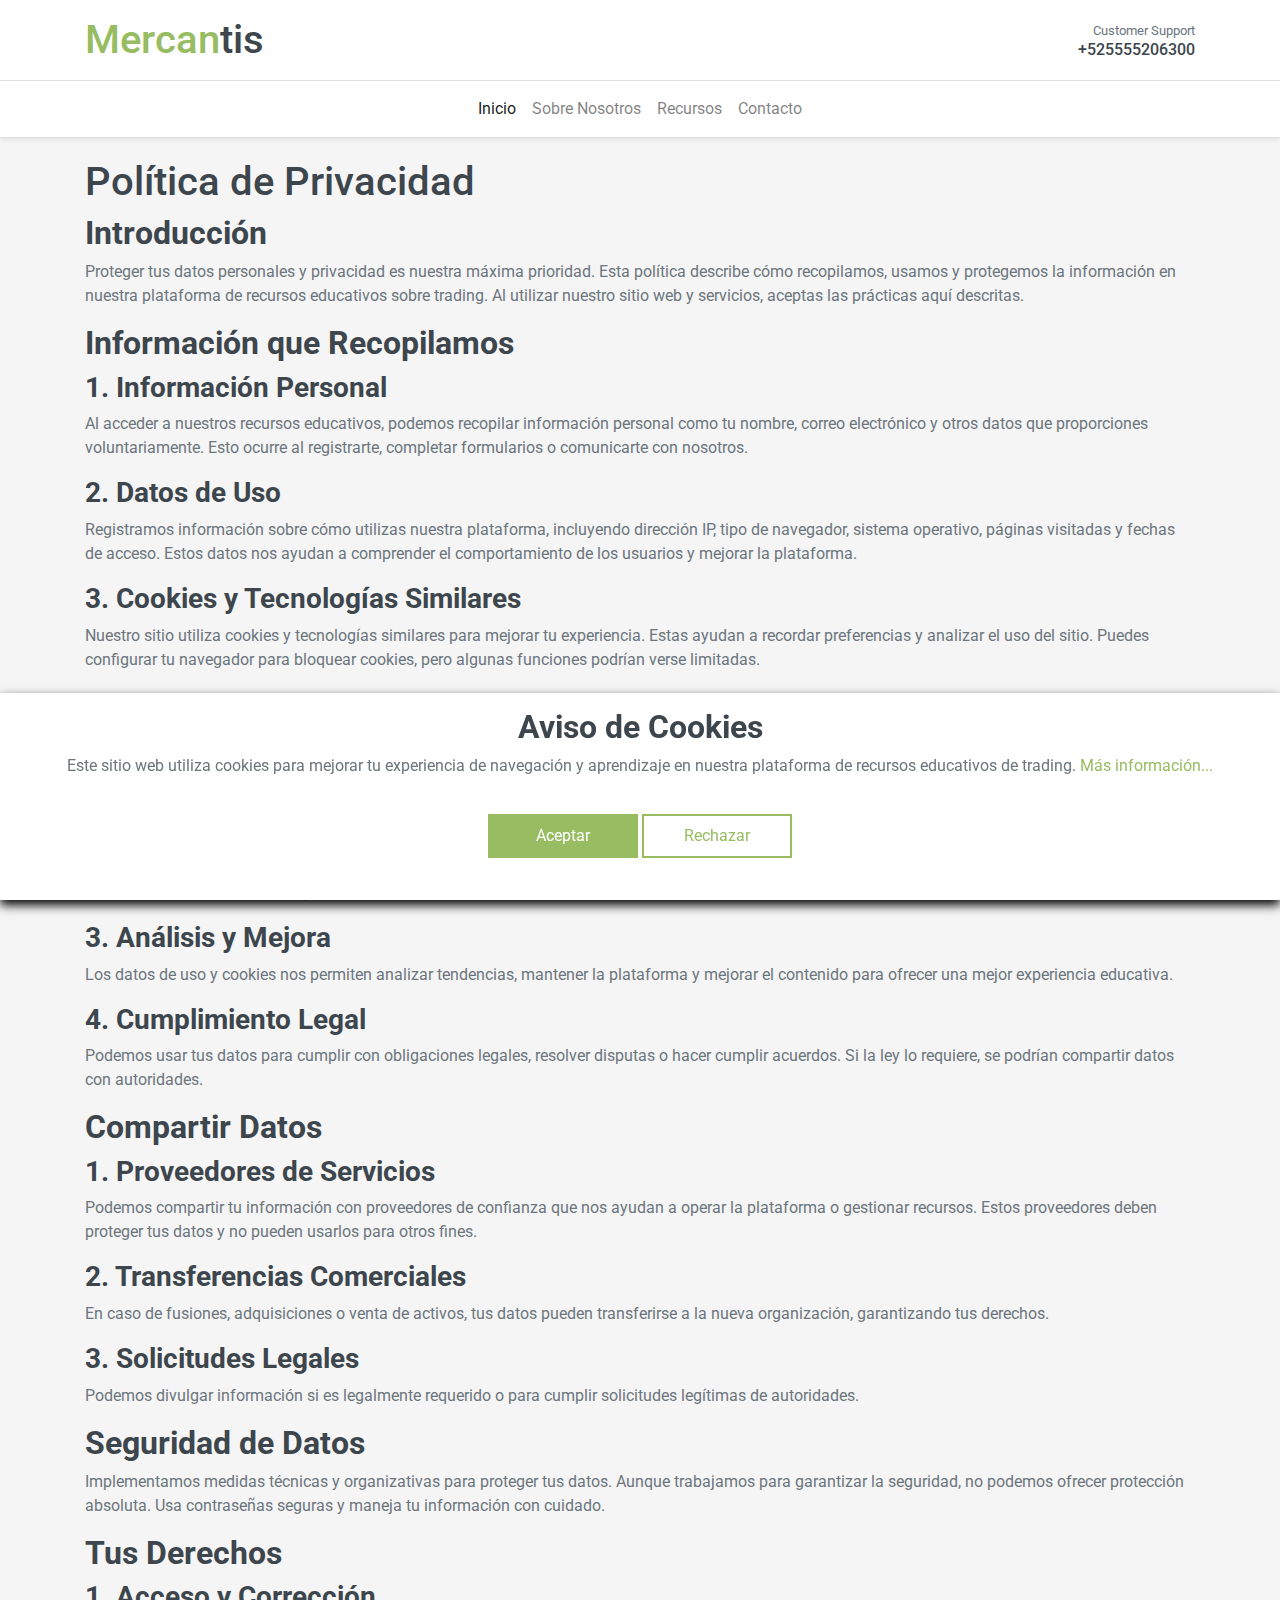
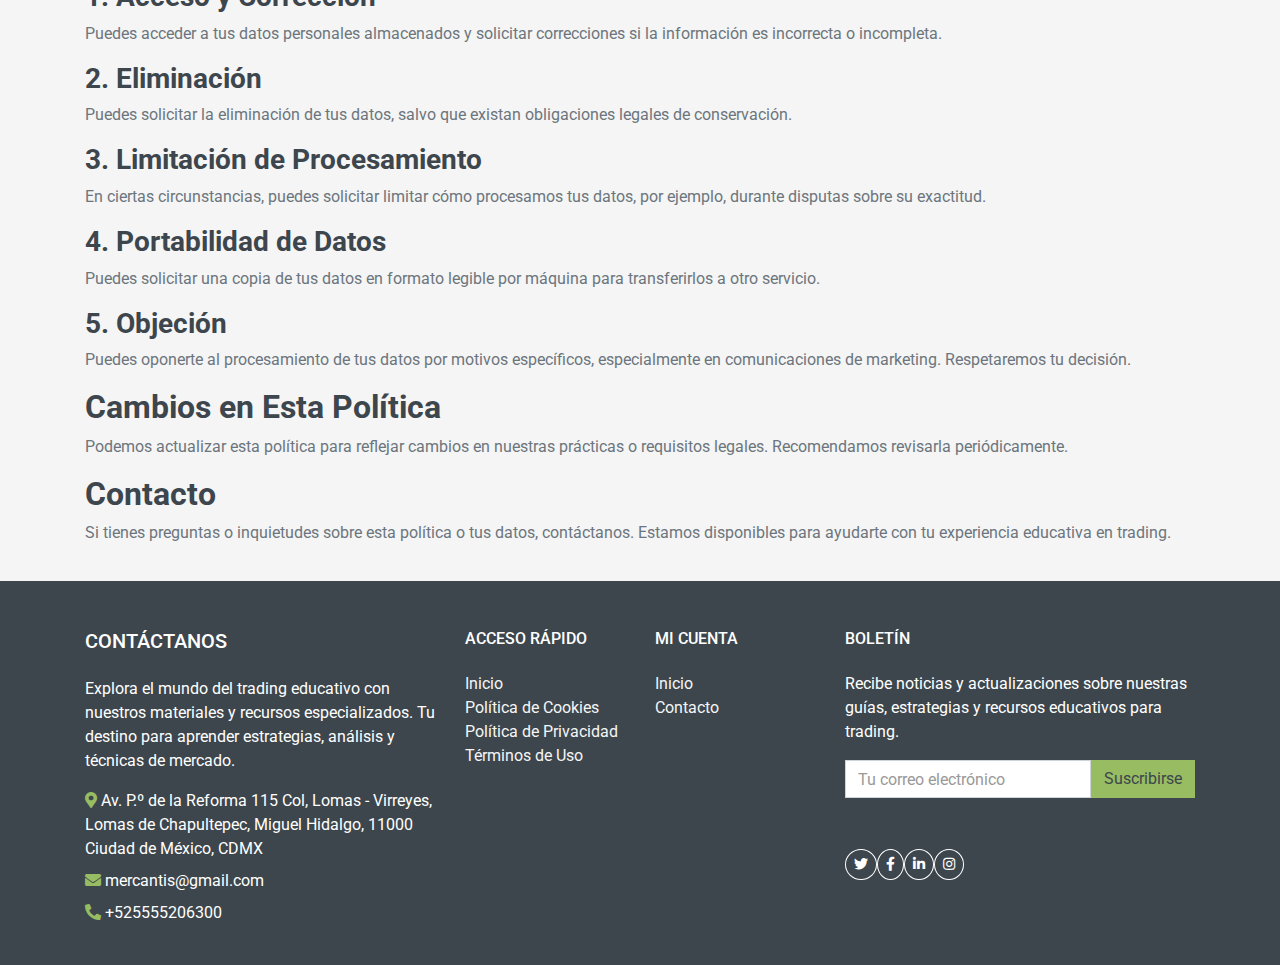
<file: privacy-policy.html>
<!DOCTYPE html>
<html lang="en">
    <head>
        <meta charset="utf-8" />
        <title>Mercantis</title>
        <meta content="width=device-width, initial-scale=1.0" name="viewport" />
        <meta
            content="Plantillas HTML gratuitas, recursos educativos sobre trading y estrategias de mercado"
            name="keywords"
        />
        <meta
            content="Descubra nuestro portal educativo sobre trading con estrategias, análisis de operaciones y optimización de resultados en el mercado."
            name="description"
        />

        <!-- Favicon -->
        <link href="img/favicon.ico" rel="icon" />

        <!-- Google Web Fonts -->
        <link rel="preconnect" href="https://fonts.gstatic.com" />
        <link
            href="https://fonts.googleapis.com/css2?family=Roboto:wght@400;500;700&display=swap"
            rel="stylesheet"
        />

        <!-- Font Awesome -->
        <link
            href="https://cdnjs.cloudflare.com/ajax/libs/font-awesome/5.10.0/css/all.min.css"
            rel="stylesheet"
        />

        <!-- Libraries Stylesheet -->
        <link href="lib/animate/animate.min.css" rel="stylesheet" />
        <link
            href="lib/owlcarousel/assets/owl.carousel.min.css"
            rel="stylesheet"
        />

        <!-- Customized Bootstrap Stylesheet -->
        <link href="css/style.css" rel="stylesheet" />
        <!-- Include Bootstrap 5 CSS & JS -->
    </head>

    <body>
        <!-- Header Start -->
        <header class="bg-white shadow-sm">
            <div
                class="container py-3 d-flex flex-column flex-lg-row justify-content-between align-items-center"
            >
                <a
                    href="#"
                    class="d-flex align-items-center text-decoration-none mb-2 mb-lg-0"
                >
                    <h1 class="m-0">
                        <span class="text-primary fw-bold">Mercan</span
                        ><span class="text-dark">tis</span>
                    </h1>
                </a>
                <div class="text-center text-lg-right">
                    <p class="m-0 small text-muted">Customer Support</p>
                    <h6 class="m-0 fw-bold text-dark">+525555206300</h6>
                </div>
            </div>

            <nav
                class="navbar navbar-expand-lg navbar-light bg-light border-top border-bottom"
            >
                <div class="container">
                    <a
                        href="#"
                        class="navbar-brand d-lg-none fw-bold text-dark"
                    >
                        Mercan<span class="text-primary">tis</span>
                    </a>
                    <button
                        class="navbar-toggler"
                        type="button"
                        data-bs-toggle="collapse"
                        data-bs-target="#mainNavbar"
                        aria-controls="mainNavbar"
                        aria-expanded="false"
                        aria-label="Toggle navigation"
                    >
                        <span class="navbar-toggler-icon"></span>
                    </button>
                    <div
                        class="collapse navbar-collapse justify-content-center"
                        id="mainNavbar"
                    >
                        <ul class="navbar-nav mb-2 mb-lg-0">
                            <li class="nav-item">
                                <a class="nav-link active" href="index.html"
                                    >Inicio</a
                                >
                            </li>
                            <li class="nav-item">
                                <a class="nav-link" href="about.html"
                                    >Sobre Nosotros</a
                                >
                            </li>
                            <li class="nav-item">
                                <a class="nav-link" href="shop.html"
                                    >Recursos</a
                                >
                            </li>
                            <li class="nav-item">
                                <a class="nav-link" href="contact.html"
                                    >Contacto</a
                                >
                            </li>
                        </ul>
                    </div>
                </div>
            </nav>
        </header>
        <!-- Header End -->

        <main>
            <article class="container additional-wrapper">
                <div class="page__content" style="padding: 20px 0px">
                    <h1>Política de Privacidad</h1>
                    <h2>Introducción</h2>
                    <p>
                        Proteger tus datos personales y privacidad es nuestra
                        máxima prioridad. Esta política describe cómo
                        recopilamos, usamos y protegemos la información en
                        nuestra plataforma de recursos educativos sobre trading.
                        Al utilizar nuestro sitio web y servicios, aceptas las
                        prácticas aquí descritas.
                    </p>

                    <h2>Información que Recopilamos</h2>
                    <h3>1. Información Personal</h3>
                    <p>
                        Al acceder a nuestros recursos educativos, podemos
                        recopilar información personal como tu nombre, correo
                        electrónico y otros datos que proporciones
                        voluntariamente. Esto ocurre al registrarte, completar
                        formularios o comunicarte con nosotros.
                    </p>

                    <h3>2. Datos de Uso</h3>
                    <p>
                        Registramos información sobre cómo utilizas nuestra
                        plataforma, incluyendo dirección IP, tipo de navegador,
                        sistema operativo, páginas visitadas y fechas de acceso.
                        Estos datos nos ayudan a comprender el comportamiento de
                        los usuarios y mejorar la plataforma.
                    </p>

                    <h3>3. Cookies y Tecnologías Similares</h3>
                    <p>
                        Nuestro sitio utiliza cookies y tecnologías similares
                        para mejorar tu experiencia. Estas ayudan a recordar
                        preferencias y analizar el uso del sitio. Puedes
                        configurar tu navegador para bloquear cookies, pero
                        algunas funciones podrían verse limitadas.
                    </p>

                    <h2>Cómo Usamos Tus Datos</h2>
                    <h3>1. Prestación de Servicios</h3>
                    <p>
                        Utilizamos tus datos para ofrecer y gestionar nuestros
                        recursos educativos sobre trading, incluyendo acceso a
                        contenido, guías y materiales de aprendizaje.
                    </p>

                    <h3>2. Comunicación</h3>
                    <p>
                        Tu información de contacto se usa para informarte sobre
                        nuevos recursos, actualizaciones de contenidos y
                        noticias relevantes. Puedes optar por no recibir estas
                        comunicaciones en cualquier momento.
                    </p>

                    <h3>3. Análisis y Mejora</h3>
                    <p>
                        Los datos de uso y cookies nos permiten analizar
                        tendencias, mantener la plataforma y mejorar el
                        contenido para ofrecer una mejor experiencia educativa.
                    </p>

                    <h3>4. Cumplimiento Legal</h3>
                    <p>
                        Podemos usar tus datos para cumplir con obligaciones
                        legales, resolver disputas o hacer cumplir acuerdos. Si
                        la ley lo requiere, se podrían compartir datos con
                        autoridades.
                    </p>

                    <h2>Compartir Datos</h2>
                    <h3>1. Proveedores de Servicios</h3>
                    <p>
                        Podemos compartir tu información con proveedores de
                        confianza que nos ayudan a operar la plataforma o
                        gestionar recursos. Estos proveedores deben proteger tus
                        datos y no pueden usarlos para otros fines.
                    </p>

                    <h3>2. Transferencias Comerciales</h3>
                    <p>
                        En caso de fusiones, adquisiciones o venta de activos,
                        tus datos pueden transferirse a la nueva organización,
                        garantizando tus derechos.
                    </p>

                    <h3>3. Solicitudes Legales</h3>
                    <p>
                        Podemos divulgar información si es legalmente requerido
                        o para cumplir solicitudes legítimas de autoridades.
                    </p>

                    <h2>Seguridad de Datos</h2>
                    <p>
                        Implementamos medidas técnicas y organizativas para
                        proteger tus datos. Aunque trabajamos para garantizar la
                        seguridad, no podemos ofrecer protección absoluta. Usa
                        contraseñas seguras y maneja tu información con cuidado.
                    </p>

                    <h2>Tus Derechos</h2>
                    <h3>1. Acceso y Corrección</h3>
                    <p>
                        Puedes acceder a tus datos personales almacenados y
                        solicitar correcciones si la información es incorrecta o
                        incompleta.
                    </p>

                    <h3>2. Eliminación</h3>
                    <p>
                        Puedes solicitar la eliminación de tus datos, salvo que
                        existan obligaciones legales de conservación.
                    </p>

                    <h3>3. Limitación de Procesamiento</h3>
                    <p>
                        En ciertas circunstancias, puedes solicitar limitar cómo
                        procesamos tus datos, por ejemplo, durante disputas
                        sobre su exactitud.
                    </p>

                    <h3>4. Portabilidad de Datos</h3>
                    <p>
                        Puedes solicitar una copia de tus datos en formato
                        legible por máquina para transferirlos a otro servicio.
                    </p>

                    <h3>5. Objeción</h3>
                    <p>
                        Puedes oponerte al procesamiento de tus datos por
                        motivos específicos, especialmente en comunicaciones de
                        marketing. Respetaremos tu decisión.
                    </p>

                    <h2>Cambios en Esta Política</h2>
                    <p>
                        Podemos actualizar esta política para reflejar cambios
                        en nuestras prácticas o requisitos legales. Recomendamos
                        revisarla periódicamente.
                    </p>

                    <h2>Contacto</h2>
                    <p>
                        Si tienes preguntas o inquietudes sobre esta política o
                        tus datos, contáctanos. Estamos disponibles para
                        ayudarte con tu experiencia educativa en trading.
                    </p>
                </div>
            </article>
        </main>

        <!-- Footer Start -->
        <footer class="bg-dark text-light pt-5 pb-4">
            <div class="container">
                <div class="row gy-5">
                    <!-- Contact Info -->
                    <div class="col-lg-4">
                        <h5 class="text-uppercase mb-4" style="color: #fff">
                            Contáctanos
                        </h5>
                        <p class="mb-3">
                            Explora el mundo del trading educativo con nuestros
                            materiales y recursos especializados. Tu destino
                            para aprender estrategias, análisis y técnicas de
                            mercado.
                        </p>
                        <p class="mb-2">
                            <i
                                class="fa fa-map-marker-alt text-primary me-2"
                            ></i>
                            Av. P.º de la Reforma 115 Col, Lomas - Virreyes,
                            Lomas de Chapultepec, Miguel Hidalgo, 11000 Ciudad
                            de México, CDMX
                        </p>
                        <p class="mb-2">
                            <i class="fa fa-envelope text-primary me-2"></i>
                            mercantis@gmail.com
                        </p>
                        <p>
                            <i class="fa fa-phone-alt text-primary me-2"></i>
                            +525555206300
                        </p>
                    </div>

                    <!-- Quick Links -->
                    <div class="col-lg-2 col-md-4">
                        <h6 class="text-uppercase mb-4" style="color: #fff">
                            Acceso Rápido
                        </h6>
                        <ul class="list-unstyled">
                            <li>
                                <a
                                    class="text-secondary text-decoration-none"
                                    href="index.html"
                                    >Inicio</a
                                >
                            </li>
                            <li>
                                <a
                                    class="text-secondary text-decoration-none"
                                    href="cookie-policy.html"
                                    >Política de Cookies</a
                                >
                            </li>
                            <li>
                                <a
                                    class="text-secondary text-decoration-none"
                                    href="privacy-policy.html"
                                    >Política de Privacidad</a
                                >
                            </li>
                            <li>
                                <a
                                    class="text-secondary text-decoration-none"
                                    href="terms-of-use.html"
                                    >Términos de Uso</a
                                >
                            </li>
                        </ul>
                    </div>

                    <!-- My Account -->
                    <div class="col-lg-2 col-md-4">
                        <h6 class="text-uppercase mb-4" style="color: #fff">
                            Mi Cuenta
                        </h6>
                        <ul class="list-unstyled">
                            <li>
                                <a
                                    class="text-secondary text-decoration-none"
                                    href="index.html"
                                    >Inicio</a
                                >
                            </li>
                            <li>
                                <a
                                    class="text-secondary text-decoration-none"
                                    href="contact.html"
                                    >Contacto</a
                                >
                            </li>
                        </ul>
                    </div>

                    <!-- Newsletter and Socials -->
                    <div class="col-lg-4 col-md-4">
                        <h6 class="text-uppercase mb-4" style="color: #fff">
                            Boletín
                        </h6>
                        <p>
                            Recibe noticias y actualizaciones sobre nuestras
                            guías, estrategias y recursos educativos para
                            trading.
                        </p>
                        <form action="thanks.html" method="get" class="mb-3">
                            <div class="input-group">
                                <input
                                    type="email"
                                    class="form-control"
                                    placeholder="Tu correo electrónico"
                                    required
                                />
                                <button class="btn btn-primary" type="submit">
                                    Suscribirse
                                </button>
                            </div>
                        </form>
                        <h6 class="text-uppercase mb-3">Síguenos</h6>
                        <div class="d-flex gap-2">
                            <a
                                class="btn btn-outline-light btn-sm rounded-circle"
                                href="https://twitter.com/"
                                target="_blank"
                                ><i class="fab fa-twitter"></i
                            ></a>
                            <a
                                class="btn btn-outline-light btn-sm rounded-circle"
                                href="https://facebook.com/"
                                target="_blank"
                                ><i class="fab fa-facebook-f"></i
                            ></a>
                            <a
                                class="btn btn-outline-light btn-sm rounded-circle"
                                href="https://linkedin.com/company/"
                                target="_blank"
                                ><i class="fab fa-linkedin-in"></i
                            ></a>
                            <a
                                class="btn btn-outline-light btn-sm rounded-circle"
                                href="https://instagram.com/"
                                target="_blank"
                                ><i class="fab fa-instagram"></i
                            ></a>
                        </div>
                    </div>
                </div>
            </div>
        </footer>
        <!-- Footer End -->

        <!-- Cookie Banner -->
        <div class="cookie-wrapper show">
            <div>
                <i class="bx bx-cookie"></i>
                <h2 style="text-align: center">Aviso de Cookies</h2>
            </div>
            <div class="data">
                <p>
                    Este sitio web utiliza cookies para mejorar tu experiencia
                    de navegación y aprendizaje en nuestra plataforma de
                    recursos educativos de trading.
                    <a href="cookie-policy.html">Más información...</a>
                </p>
            </div>
            <div class="buttons">
                <button class="cookie-button" id="acceptBtn">Aceptar</button>
                <button class="cookie-button" id="declineBtn">Rechazar</button>
            </div>
        </div>
        <!-- Cookie Banner End -->

        <!-- Back to Top -->
        <a href="#" class="btn btn-primary back-to-top"
            ><i class="fa fa-angle-double-up"></i
        ></a>

        <!-- JavaScript Libraries -->
        <script src="https://code.jquery.com/jquery-3.4.1.min.js"></script>
        <script src="https://stackpath.bootstrapcdn.com/bootstrap/4.4.1/js/bootstrap.bundle.min.js"></script>
        <script src="https://cdn.jsdelivr.net/npm/bootstrap@5.3.2/dist/js/bootstrap.bundle.min.js"></script>
        <script src="lib/easing/easing.min.js"></script>
        <script src="lib/owlcarousel/owl.carousel.min.js"></script>

        <!-- Contact Javascript File -->
        <script src="mail/jqBootstrapValidation.min.js"></script>
        <script src="mail/contact.js"></script>

        <!-- Template Javascript -->
        <script src="js/main.js"></script>
        <script src="js/store.js"></script>
        <script src="js/cookiebanner.js"></script>
        <script src="products.js"></script>
    </body>
</html>
</file>
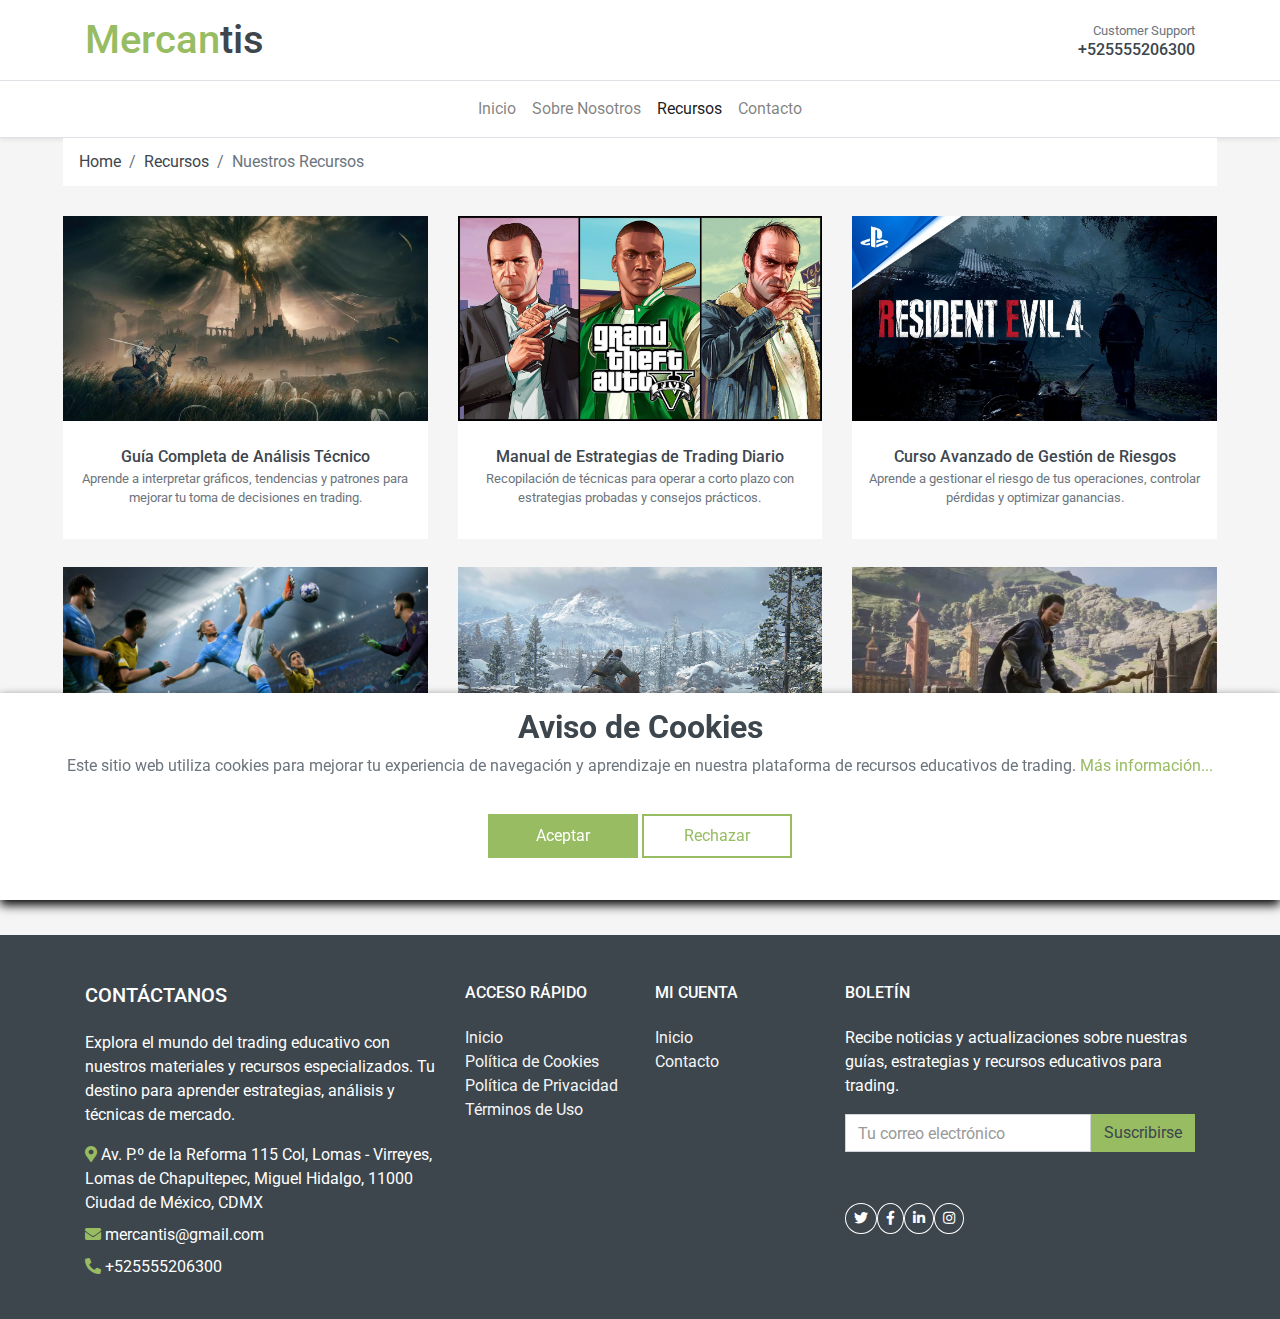
<file: shop.html>
<!DOCTYPE html>
<html lang="en">
    <head>
        <meta charset="utf-8" />
        <title>Mercantis</title>
        <meta content="width=device-width, initial-scale=1.0" name="viewport" />
        <meta
            content="Plantillas HTML gratuitas, recursos educativos sobre trading y estrategias de mercado"
            name="keywords"
        />
        <meta
            content="Descubra nuestro portal educativo sobre trading con estrategias, análisis de operaciones y optimización de resultados en el mercado."
            name="description"
        />

        <!-- Favicon -->
        <link href="img/favicon.ico" rel="icon" />

        <!-- Google Web Fonts -->
        <link rel="preconnect" href="https://fonts.gstatic.com" />
        <link
            href="https://fonts.googleapis.com/css2?family=Roboto:wght@400;500;700&display=swap"
            rel="stylesheet"
        />

        <!-- Font Awesome -->
        <link
            href="https://cdnjs.cloudflare.com/ajax/libs/font-awesome/5.10.0/css/all.min.css"
            rel="stylesheet"
        />

        <!-- Libraries Stylesheet -->
        <link href="lib/animate/animate.min.css" rel="stylesheet" />
        <link
            href="lib/owlcarousel/assets/owl.carousel.min.css"
            rel="stylesheet"
        />

        <!-- Customized Bootstrap Stylesheet -->
        <link href="css/style.css" rel="stylesheet" />
        <!-- Include Bootstrap 5 CSS & JS -->
    </head>

    <body>
        <!-- Header Start -->
        <header class="bg-white shadow-sm">
            <div
                class="container py-3 d-flex flex-column flex-lg-row justify-content-between align-items-center"
            >
                <a
                    href="#"
                    class="d-flex align-items-center text-decoration-none mb-2 mb-lg-0"
                >
                    <h1 class="m-0">
                        <span class="text-primary fw-bold">Mercan</span
                        ><span class="text-dark">tis</span>
                    </h1>
                </a>
                <div class="text-center text-lg-right">
                    <p class="m-0 small text-muted">Customer Support</p>
                    <h6 class="m-0 fw-bold text-dark">+525555206300</h6>
                </div>
            </div>

            <nav
                class="navbar navbar-expand-lg navbar-light bg-light border-top border-bottom"
            >
                <div class="container">
                    <a
                        href="#"
                        class="navbar-brand d-lg-none fw-bold text-dark"
                    >
                        Mercan<span class="text-primary">tis</span>
                    </a>
                    <button
                        class="navbar-toggler"
                        type="button"
                        data-bs-toggle="collapse"
                        data-bs-target="#mainNavbar"
                        aria-controls="mainNavbar"
                        aria-expanded="false"
                        aria-label="Toggle navigation"
                    >
                        <span class="navbar-toggler-icon"></span>
                    </button>
                    <div
                        class="collapse navbar-collapse justify-content-center"
                        id="mainNavbar"
                    >
                        <ul class="navbar-nav mb-2 mb-lg-0">
                            <li class="nav-item">
                                <a class="nav-link" href="index.html">Inicio</a>
                            </li>
                            <li class="nav-item">
                                <a class="nav-link" href="about.html"
                                    >Sobre Nosotros</a
                                >
                            </li>
                            <li class="nav-item active">
                                <a class="nav-link" href="shop.html"
                                    >Recursos</a
                                >
                            </li>
                            <li class="nav-item">
                                <a class="nav-link" href="contact.html"
                                    >Contacto</a
                                >
                            </li>
                        </ul>
                    </div>
                </div>
            </nav>
        </header>
        <!-- Header End -->

        <!-- Breadcrumb Start -->
        <div class="container-fluid">
            <div class="row px-xl-5">
                <div class="col-12">
                    <nav class="breadcrumb bg-light mb-30">
                        <a class="breadcrumb-item text-dark" href="#">Home</a>
                        <a class="breadcrumb-item text-dark" href="#"
                            >Recursos</a
                        >
                        <span class="breadcrumb-item active"
                            >Nuestros Recursos</span
                        >
                    </nav>
                </div>
            </div>
        </div>
        <!-- Breadcrumb End -->

        <!-- Our Resources Start -->
        <div class="container-fluid">
            <div class="row px-xl-5">
                <!-- Resource Item Start -->
                <div class="col-lg-12 col-md-12">
                    <div class="row pb-3" data-store-el="catalogItems"></div>

                    <template data-store-el="catalogItemTemplate">
                        <div class="col-lg-4 col-md-6 col-sm-6 pb-1">
                            <div class="product-item bg-light mb-4">
                                <div
                                    class="product-img position-relative overflow-hidden"
                                >
                                    <a data-store-el="itemLink">
                                        <img
                                            class="img-fluid w-100"
                                            data-store-el="itemImage"
                                            alt="Recurso Educativo"
                                        />
                                    </a>
                                </div>
                                <div class="text-center py-4">
                                    <a
                                        class="h6 text-decoration-none text-truncate"
                                        data-store-el="itemLink"
                                    >
                                        <span data-store-el="itemTitle"
                                            >Título del Recurso</span
                                        >
                                    </a>
                                    <p
                                        class="small text-muted mb-2"
                                        data-store-el="itemDescription"
                                    >
                                        Descripción breve del recurso educativo
                                        de trading, estrategias y guías.
                                    </p>
                                </div>
                            </div>
                        </div>
                    </template>
                </div>
                <!-- Resource Item End -->
            </div>
        </div>
        <!-- Our Resources End -->

        <!-- Footer Start -->
        <footer class="bg-dark text-light pt-5 pb-4">
            <div class="container">
                <div class="row gy-5">
                    <!-- Contact Info -->
                    <div class="col-lg-4">
                        <h5 class="text-uppercase mb-4" style="color: #fff">
                            Contáctanos
                        </h5>
                        <p class="mb-3">
                            Explora el mundo del trading educativo con nuestros
                            materiales y recursos especializados. Tu destino
                            para aprender estrategias, análisis y técnicas de
                            mercado.
                        </p>
                        <p class="mb-2">
                            <i
                                class="fa fa-map-marker-alt text-primary me-2"
                            ></i>
                            Av. P.º de la Reforma 115 Col, Lomas - Virreyes,
                            Lomas de Chapultepec, Miguel Hidalgo, 11000 Ciudad
                            de México, CDMX
                        </p>
                        <p class="mb-2">
                            <i class="fa fa-envelope text-primary me-2"></i>
                            mercantis@gmail.com
                        </p>
                        <p>
                            <i class="fa fa-phone-alt text-primary me-2"></i>
                            +525555206300
                        </p>
                    </div>

                    <!-- Quick Links -->
                    <div class="col-lg-2 col-md-4">
                        <h6 class="text-uppercase mb-4" style="color: #fff">
                            Acceso Rápido
                        </h6>
                        <ul class="list-unstyled">
                            <li>
                                <a
                                    class="text-secondary text-decoration-none"
                                    href="index.html"
                                    >Inicio</a
                                >
                            </li>
                            <li>
                                <a
                                    class="text-secondary text-decoration-none"
                                    href="cookie-policy.html"
                                    >Política de Cookies</a
                                >
                            </li>
                            <li>
                                <a
                                    class="text-secondary text-decoration-none"
                                    href="privacy-policy.html"
                                    >Política de Privacidad</a
                                >
                            </li>
                            <li>
                                <a
                                    class="text-secondary text-decoration-none"
                                    href="terms-of-use.html"
                                    >Términos de Uso</a
                                >
                            </li>
                        </ul>
                    </div>

                    <!-- My Account -->
                    <div class="col-lg-2 col-md-4">
                        <h6 class="text-uppercase mb-4" style="color: #fff">
                            Mi Cuenta
                        </h6>
                        <ul class="list-unstyled">
                            <li>
                                <a
                                    class="text-secondary text-decoration-none"
                                    href="index.html"
                                    >Inicio</a
                                >
                            </li>
                            <li>
                                <a
                                    class="text-secondary text-decoration-none"
                                    href="contact.html"
                                    >Contacto</a
                                >
                            </li>
                        </ul>
                    </div>

                    <!-- Newsletter and Socials -->
                    <div class="col-lg-4 col-md-4">
                        <h6 class="text-uppercase mb-4" style="color: #fff">
                            Boletín
                        </h6>
                        <p>
                            Recibe noticias y actualizaciones sobre nuestras
                            guías, estrategias y recursos educativos para
                            trading.
                        </p>
                        <form action="thanks.html" method="get" class="mb-3">
                            <div class="input-group">
                                <input
                                    type="email"
                                    class="form-control"
                                    placeholder="Tu correo electrónico"
                                    required
                                />
                                <button class="btn btn-primary" type="submit">
                                    Suscribirse
                                </button>
                            </div>
                        </form>
                        <h6 class="text-uppercase mb-3">Síguenos</h6>
                        <div class="d-flex gap-2">
                            <a
                                class="btn btn-outline-light btn-sm rounded-circle"
                                href="https://twitter.com/"
                                target="_blank"
                                ><i class="fab fa-twitter"></i
                            ></a>
                            <a
                                class="btn btn-outline-light btn-sm rounded-circle"
                                href="https://facebook.com/"
                                target="_blank"
                                ><i class="fab fa-facebook-f"></i
                            ></a>
                            <a
                                class="btn btn-outline-light btn-sm rounded-circle"
                                href="https://linkedin.com/company/"
                                target="_blank"
                                ><i class="fab fa-linkedin-in"></i
                            ></a>
                            <a
                                class="btn btn-outline-light btn-sm rounded-circle"
                                href="https://instagram.com/"
                                target="_blank"
                                ><i class="fab fa-instagram"></i
                            ></a>
                        </div>
                    </div>
                </div>
            </div>
        </footer>
        <!-- Footer End -->

        <!-- Cookie Banner -->
        <div class="cookie-wrapper show">
            <div>
                <i class="bx bx-cookie"></i>
                <h2 style="text-align: center">Aviso de Cookies</h2>
            </div>
            <div class="data">
                <p>
                    Este sitio web utiliza cookies para mejorar tu experiencia
                    de navegación y aprendizaje en nuestra plataforma de
                    recursos educativos de trading.
                    <a href="cookie-policy.html">Más información...</a>
                </p>
            </div>
            <div class="buttons">
                <button class="cookie-button" id="acceptBtn">Aceptar</button>
                <button class="cookie-button" id="declineBtn">Rechazar</button>
            </div>
        </div>
        <!-- Cookie Banner End -->

        <!-- Back to Top -->
        <a href="#" class="btn btn-primary back-to-top"
            ><i class="fa fa-angle-double-up"></i
        ></a>

        <!-- JavaScript Libraries -->
        <script src="https://code.jquery.com/jquery-3.4.1.min.js"></script>
        <script src="https://stackpath.bootstrapcdn.com/bootstrap/4.4.1/js/bootstrap.bundle.min.js"></script>
        <script src="https://cdn.jsdelivr.net/npm/bootstrap@5.3.2/dist/js/bootstrap.bundle.min.js"></script>
        <script src="lib/easing/easing.min.js"></script>
        <script src="lib/owlcarousel/owl.carousel.min.js"></script>

        <!-- Contact Javascript File -->
        <script src="mail/jqBootstrapValidation.min.js"></script>
        <script src="mail/contact.js"></script>

        <!-- Template Javascript -->
        <script src="js/main.js"></script>
        <script src="js/store.js"></script>
        <script src="js/cookiebanner.js"></script>
        <script src="products.js"></script>
    </body>
</html>
</file>
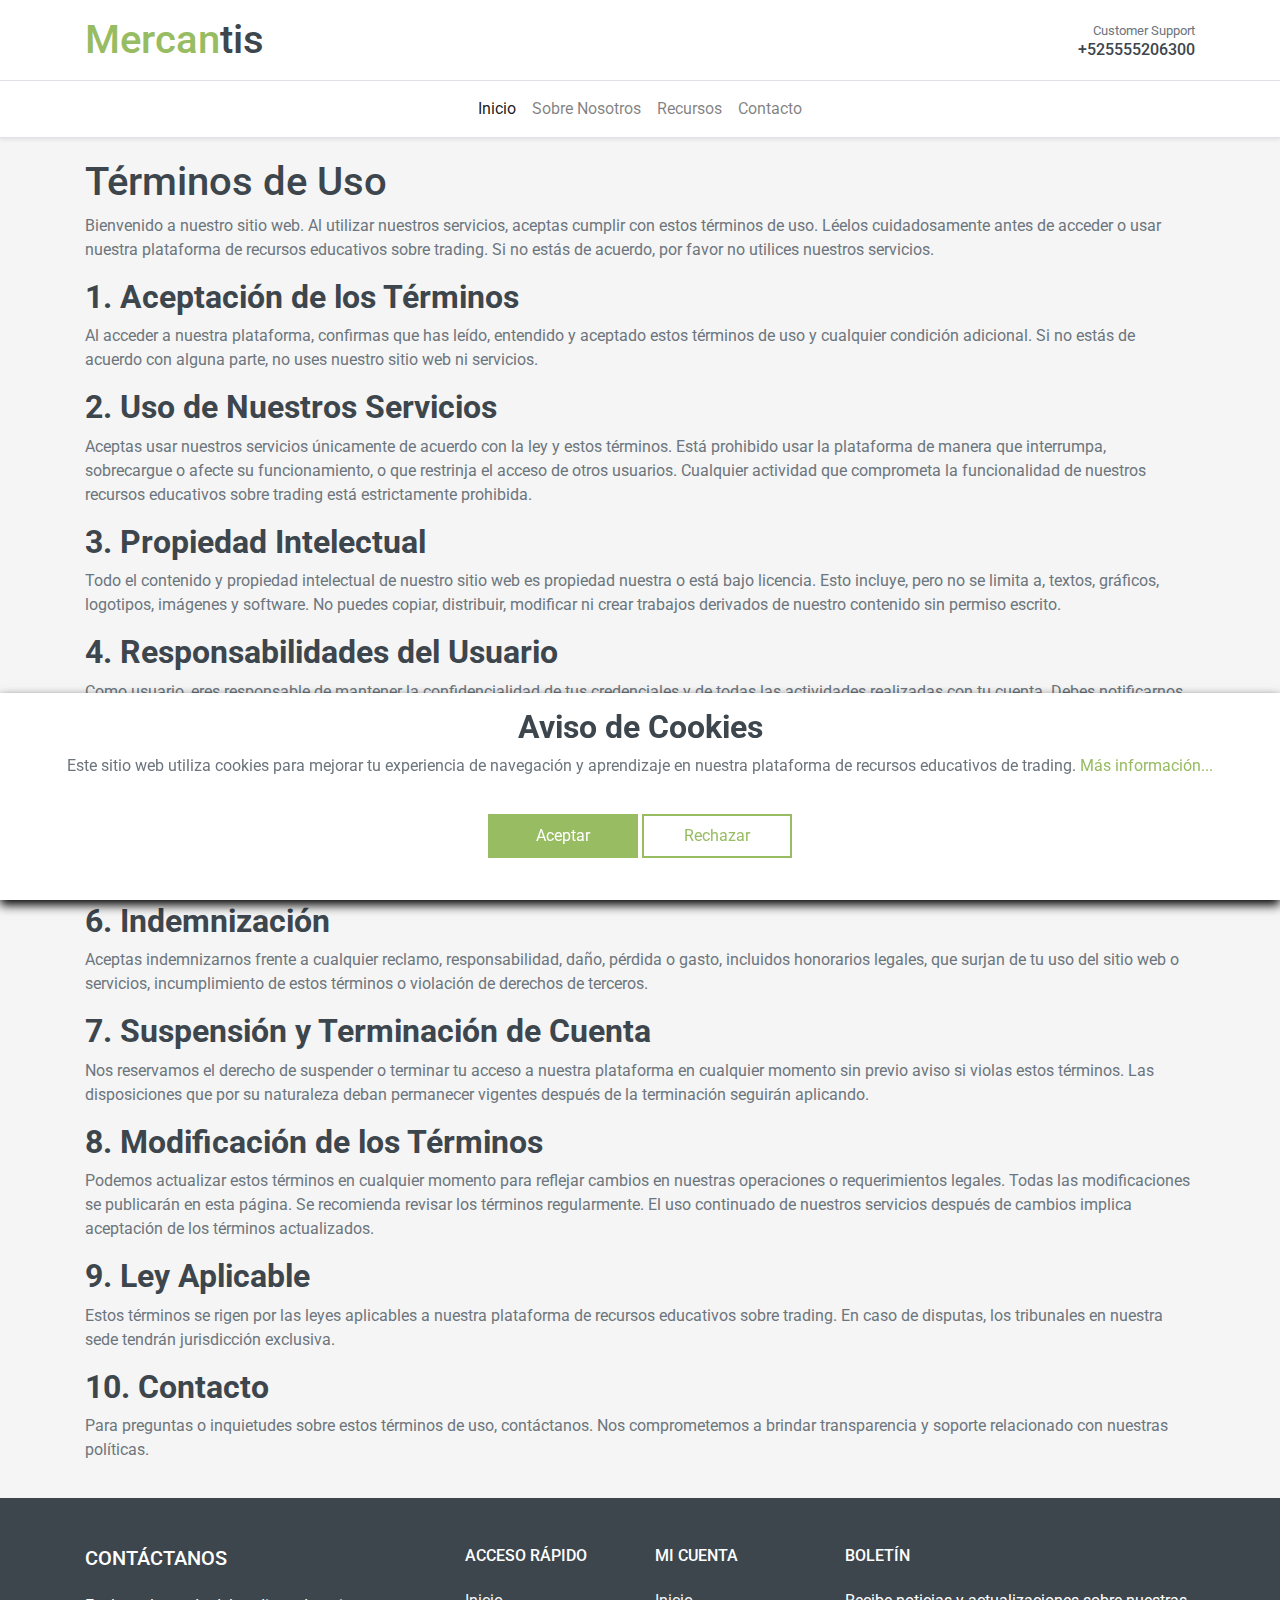
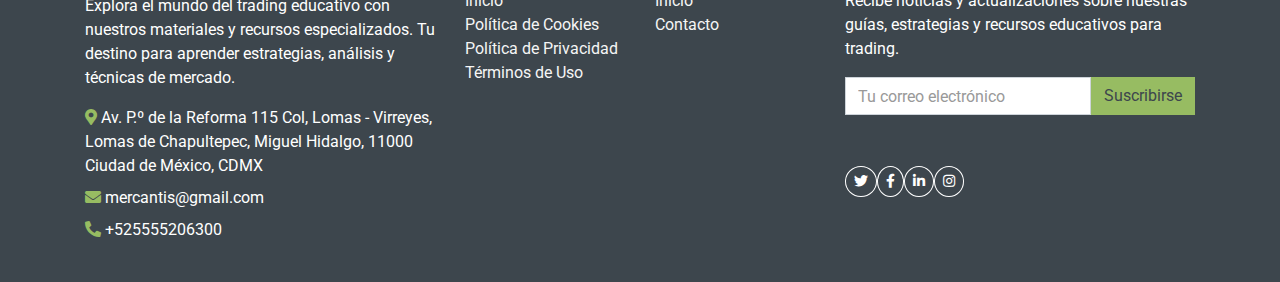
<file: terms-of-use.html>
<!DOCTYPE html>
<html lang="en">
    <head>
        <meta charset="utf-8" />
        <title>Mercantis</title>
        <meta content="width=device-width, initial-scale=1.0" name="viewport" />
        <meta
            content="Plantillas HTML gratuitas, recursos educativos sobre trading y estrategias de mercado"
            name="keywords"
        />
        <meta
            content="Descubra nuestro portal educativo sobre trading con estrategias, análisis de operaciones y optimización de resultados en el mercado."
            name="description"
        />

        <!-- Favicon -->
        <link href="img/favicon.ico" rel="icon" />

        <!-- Google Web Fonts -->
        <link rel="preconnect" href="https://fonts.gstatic.com" />
        <link
            href="https://fonts.googleapis.com/css2?family=Roboto:wght@400;500;700&display=swap"
            rel="stylesheet"
        />

        <!-- Font Awesome -->
        <link
            href="https://cdnjs.cloudflare.com/ajax/libs/font-awesome/5.10.0/css/all.min.css"
            rel="stylesheet"
        />

        <!-- Libraries Stylesheet -->
        <link href="lib/animate/animate.min.css" rel="stylesheet" />
        <link
            href="lib/owlcarousel/assets/owl.carousel.min.css"
            rel="stylesheet"
        />

        <!-- Customized Bootstrap Stylesheet -->
        <link href="css/style.css" rel="stylesheet" />
        <!-- Include Bootstrap 5 CSS & JS -->
    </head>

    <body>
        <!-- Header Start -->
        <header class="bg-white shadow-sm">
            <div
                class="container py-3 d-flex flex-column flex-lg-row justify-content-between align-items-center"
            >
                <a
                    href="#"
                    class="d-flex align-items-center text-decoration-none mb-2 mb-lg-0"
                >
                    <h1 class="m-0">
                        <span class="text-primary fw-bold">Mercan</span
                        ><span class="text-dark">tis</span>
                    </h1>
                </a>
                <div class="text-center text-lg-right">
                    <p class="m-0 small text-muted">Customer Support</p>
                    <h6 class="m-0 fw-bold text-dark">+525555206300</h6>
                </div>
            </div>

            <nav
                class="navbar navbar-expand-lg navbar-light bg-light border-top border-bottom"
            >
                <div class="container">
                    <a
                        href="#"
                        class="navbar-brand d-lg-none fw-bold text-dark"
                    >
                        Mercan<span class="text-primary">tis</span>
                    </a>
                    <button
                        class="navbar-toggler"
                        type="button"
                        data-bs-toggle="collapse"
                        data-bs-target="#mainNavbar"
                        aria-controls="mainNavbar"
                        aria-expanded="false"
                        aria-label="Toggle navigation"
                    >
                        <span class="navbar-toggler-icon"></span>
                    </button>
                    <div
                        class="collapse navbar-collapse justify-content-center"
                        id="mainNavbar"
                    >
                        <ul class="navbar-nav mb-2 mb-lg-0">
                            <li class="nav-item">
                                <a class="nav-link active" href="index.html"
                                    >Inicio</a
                                >
                            </li>
                            <li class="nav-item">
                                <a class="nav-link" href="about.html"
                                    >Sobre Nosotros</a
                                >
                            </li>
                            <li class="nav-item">
                                <a class="nav-link" href="shop.html"
                                    >Recursos</a
                                >
                            </li>
                            <li class="nav-item">
                                <a class="nav-link" href="contact.html"
                                    >Contacto</a
                                >
                            </li>
                        </ul>
                    </div>
                </div>
            </nav>
        </header>
        <!-- Header End -->

        <main>
            <article class="container additional-wrapper">
                <div class="page__content" style="padding: 20px 0px">
                    <h1>Términos de Uso</h1>
                    <p>
                        Bienvenido a nuestro sitio web. Al utilizar nuestros
                        servicios, aceptas cumplir con estos términos de uso.
                        Léelos cuidadosamente antes de acceder o usar nuestra
                        plataforma de recursos educativos sobre trading. Si no
                        estás de acuerdo, por favor no utilices nuestros
                        servicios.
                    </p>

                    <h2>1. Aceptación de los Términos</h2>
                    <p>
                        Al acceder a nuestra plataforma, confirmas que has
                        leído, entendido y aceptado estos términos de uso y
                        cualquier condición adicional. Si no estás de acuerdo
                        con alguna parte, no uses nuestro sitio web ni
                        servicios.
                    </p>

                    <h2>2. Uso de Nuestros Servicios</h2>
                    <p>
                        Aceptas usar nuestros servicios únicamente de acuerdo
                        con la ley y estos términos. Está prohibido usar la
                        plataforma de manera que interrumpa, sobrecargue o
                        afecte su funcionamiento, o que restrinja el acceso de
                        otros usuarios. Cualquier actividad que comprometa la
                        funcionalidad de nuestros recursos educativos sobre
                        trading está estrictamente prohibida.
                    </p>

                    <h2>3. Propiedad Intelectual</h2>
                    <p>
                        Todo el contenido y propiedad intelectual de nuestro
                        sitio web es propiedad nuestra o está bajo licencia.
                        Esto incluye, pero no se limita a, textos, gráficos,
                        logotipos, imágenes y software. No puedes copiar,
                        distribuir, modificar ni crear trabajos derivados de
                        nuestro contenido sin permiso escrito.
                    </p>

                    <h2>4. Responsabilidades del Usuario</h2>
                    <p>
                        Como usuario, eres responsable de mantener la
                        confidencialidad de tus credenciales y de todas las
                        actividades realizadas con tu cuenta. Debes notificarnos
                        inmediatamente cualquier uso no autorizado o brechas de
                        seguridad. No nos hacemos responsables por daños
                        derivados de un manejo inadecuado de tus datos de
                        acceso.
                    </p>

                    <h2>5. Exención de Responsabilidad</h2>
                    <p>
                        Nuestros servicios se proporcionan "tal cual" y "según
                        disponibilidad". No garantizamos disponibilidad
                        continua, seguridad o precisión del contenido. En la
                        máxima medida permitida por la ley, no ofrecemos
                        garantías y no nos responsabilizamos por daños derivados
                        del uso de nuestros recursos educativos sobre trading.
                    </p>

                    <h2>6. Indemnización</h2>
                    <p>
                        Aceptas indemnizarnos frente a cualquier reclamo,
                        responsabilidad, daño, pérdida o gasto, incluidos
                        honorarios legales, que surjan de tu uso del sitio web o
                        servicios, incumplimiento de estos términos o violación
                        de derechos de terceros.
                    </p>

                    <h2>7. Suspensión y Terminación de Cuenta</h2>
                    <p>
                        Nos reservamos el derecho de suspender o terminar tu
                        acceso a nuestra plataforma en cualquier momento sin
                        previo aviso si violas estos términos. Las disposiciones
                        que por su naturaleza deban permanecer vigentes después
                        de la terminación seguirán aplicando.
                    </p>

                    <h2>8. Modificación de los Términos</h2>
                    <p>
                        Podemos actualizar estos términos en cualquier momento
                        para reflejar cambios en nuestras operaciones o
                        requerimientos legales. Todas las modificaciones se
                        publicarán en esta página. Se recomienda revisar los
                        términos regularmente. El uso continuado de nuestros
                        servicios después de cambios implica aceptación de los
                        términos actualizados.
                    </p>

                    <h2>9. Ley Aplicable</h2>
                    <p>
                        Estos términos se rigen por las leyes aplicables a
                        nuestra plataforma de recursos educativos sobre trading.
                        En caso de disputas, los tribunales en nuestra sede
                        tendrán jurisdicción exclusiva.
                    </p>

                    <h2>10. Contacto</h2>
                    <p>
                        Para preguntas o inquietudes sobre estos términos de
                        uso, contáctanos. Nos comprometemos a brindar
                        transparencia y soporte relacionado con nuestras
                        políticas.
                    </p>
                </div>
            </article>
        </main>

        <!-- Footer Start -->
        <footer class="bg-dark text-light pt-5 pb-4">
            <div class="container">
                <div class="row gy-5">
                    <!-- Contact Info -->
                    <div class="col-lg-4">
                        <h5 class="text-uppercase mb-4" style="color: #fff">
                            Contáctanos
                        </h5>
                        <p class="mb-3">
                            Explora el mundo del trading educativo con nuestros
                            materiales y recursos especializados. Tu destino
                            para aprender estrategias, análisis y técnicas de
                            mercado.
                        </p>
                        <p class="mb-2">
                            <i
                                class="fa fa-map-marker-alt text-primary me-2"
                            ></i>
                            Av. P.º de la Reforma 115 Col, Lomas - Virreyes,
                            Lomas de Chapultepec, Miguel Hidalgo, 11000 Ciudad
                            de México, CDMX
                        </p>
                        <p class="mb-2">
                            <i class="fa fa-envelope text-primary me-2"></i>
                            mercantis@gmail.com
                        </p>
                        <p>
                            <i class="fa fa-phone-alt text-primary me-2"></i>
                            +525555206300
                        </p>
                    </div>

                    <!-- Quick Links -->
                    <div class="col-lg-2 col-md-4">
                        <h6 class="text-uppercase mb-4" style="color: #fff">
                            Acceso Rápido
                        </h6>
                        <ul class="list-unstyled">
                            <li>
                                <a
                                    class="text-secondary text-decoration-none"
                                    href="index.html"
                                    >Inicio</a
                                >
                            </li>
                            <li>
                                <a
                                    class="text-secondary text-decoration-none"
                                    href="cookie-policy.html"
                                    >Política de Cookies</a
                                >
                            </li>
                            <li>
                                <a
                                    class="text-secondary text-decoration-none"
                                    href="privacy-policy.html"
                                    >Política de Privacidad</a
                                >
                            </li>
                            <li>
                                <a
                                    class="text-secondary text-decoration-none"
                                    href="terms-of-use.html"
                                    >Términos de Uso</a
                                >
                            </li>
                        </ul>
                    </div>

                    <!-- My Account -->
                    <div class="col-lg-2 col-md-4">
                        <h6 class="text-uppercase mb-4" style="color: #fff">
                            Mi Cuenta
                        </h6>
                        <ul class="list-unstyled">
                            <li>
                                <a
                                    class="text-secondary text-decoration-none"
                                    href="index.html"
                                    >Inicio</a
                                >
                            </li>
                            <li>
                                <a
                                    class="text-secondary text-decoration-none"
                                    href="contact.html"
                                    >Contacto</a
                                >
                            </li>
                        </ul>
                    </div>

                    <!-- Newsletter and Socials -->
                    <div class="col-lg-4 col-md-4">
                        <h6 class="text-uppercase mb-4" style="color: #fff">
                            Boletín
                        </h6>
                        <p>
                            Recibe noticias y actualizaciones sobre nuestras
                            guías, estrategias y recursos educativos para
                            trading.
                        </p>
                        <form action="thanks.html" method="get" class="mb-3">
                            <div class="input-group">
                                <input
                                    type="email"
                                    class="form-control"
                                    placeholder="Tu correo electrónico"
                                    required
                                />
                                <button class="btn btn-primary" type="submit">
                                    Suscribirse
                                </button>
                            </div>
                        </form>
                        <h6 class="text-uppercase mb-3">Síguenos</h6>
                        <div class="d-flex gap-2">
                            <a
                                class="btn btn-outline-light btn-sm rounded-circle"
                                href="https://twitter.com/"
                                target="_blank"
                                ><i class="fab fa-twitter"></i
                            ></a>
                            <a
                                class="btn btn-outline-light btn-sm rounded-circle"
                                href="https://facebook.com/"
                                target="_blank"
                                ><i class="fab fa-facebook-f"></i
                            ></a>
                            <a
                                class="btn btn-outline-light btn-sm rounded-circle"
                                href="https://linkedin.com/company/"
                                target="_blank"
                                ><i class="fab fa-linkedin-in"></i
                            ></a>
                            <a
                                class="btn btn-outline-light btn-sm rounded-circle"
                                href="https://instagram.com/"
                                target="_blank"
                                ><i class="fab fa-instagram"></i
                            ></a>
                        </div>
                    </div>
                </div>
            </div>
        </footer>
        <!-- Footer End -->

        <!-- Cookie Banner -->
        <div class="cookie-wrapper show">
            <div>
                <i class="bx bx-cookie"></i>
                <h2 style="text-align: center">Aviso de Cookies</h2>
            </div>
            <div class="data">
                <p>
                    Este sitio web utiliza cookies para mejorar tu experiencia
                    de navegación y aprendizaje en nuestra plataforma de
                    recursos educativos de trading.
                    <a href="cookie-policy.html">Más información...</a>
                </p>
            </div>
            <div class="buttons">
                <button class="cookie-button" id="acceptBtn">Aceptar</button>
                <button class="cookie-button" id="declineBtn">Rechazar</button>
            </div>
        </div>
        <!-- Cookie Banner End -->

        <!-- Back to Top -->
        <a href="#" class="btn btn-primary back-to-top"
            ><i class="fa fa-angle-double-up"></i
        ></a>

        <!-- JavaScript Libraries -->
        <script src="https://code.jquery.com/jquery-3.4.1.min.js"></script>
        <script src="https://stackpath.bootstrapcdn.com/bootstrap/4.4.1/js/bootstrap.bundle.min.js"></script>
        <script src="https://cdn.jsdelivr.net/npm/bootstrap@5.3.2/dist/js/bootstrap.bundle.min.js"></script>
        <script src="lib/easing/easing.min.js"></script>
        <script src="lib/owlcarousel/owl.carousel.min.js"></script>

        <!-- Contact Javascript File -->
        <script src="mail/jqBootstrapValidation.min.js"></script>
        <script src="mail/contact.js"></script>

        <!-- Template Javascript -->
        <script src="js/main.js"></script>
        <script src="js/store.js"></script>
        <script src="js/cookiebanner.js"></script>
        <script src="products.js"></script>
    </body>
</html>
</file>
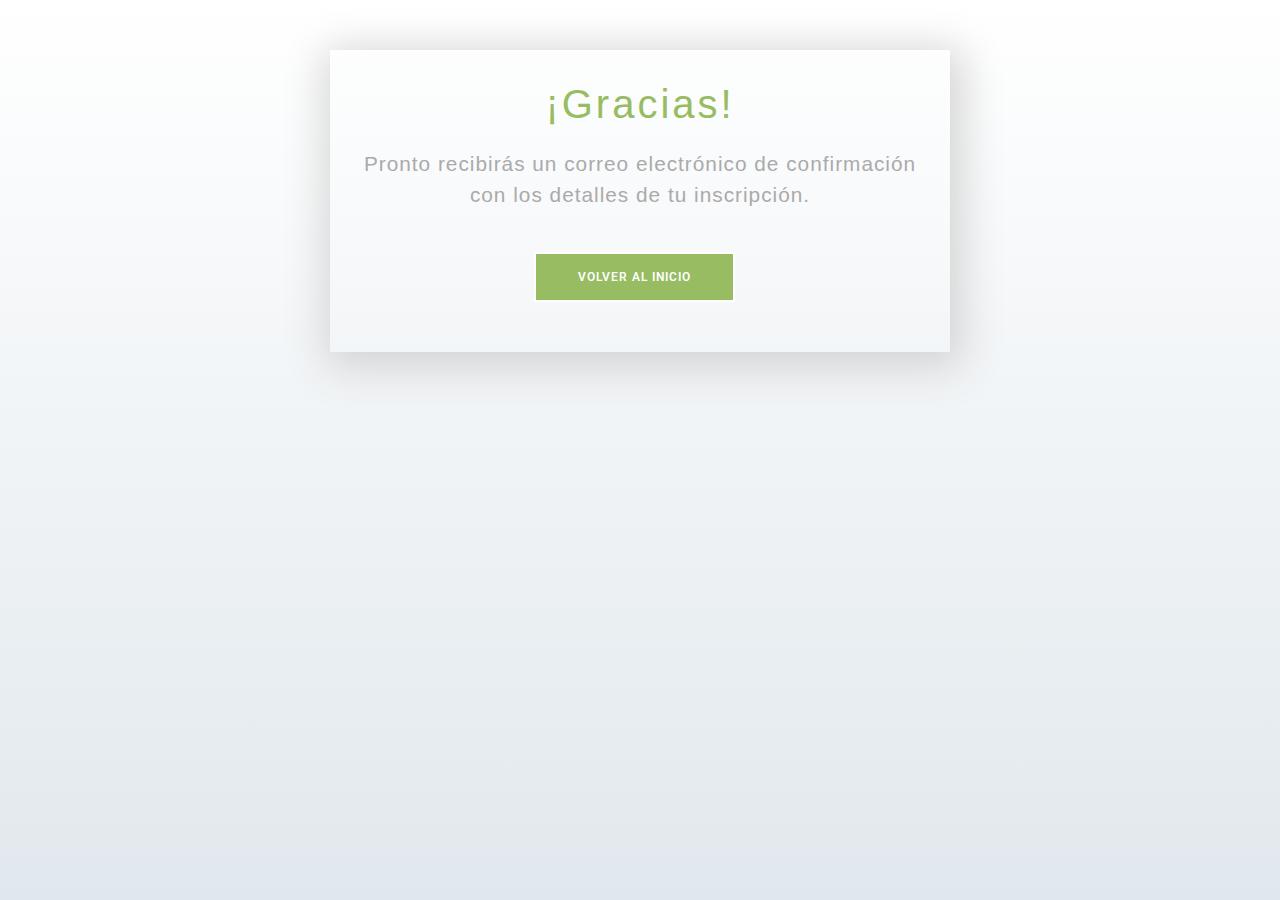
<file: thanks.html>
<!DOCTYPE html>
<html lang="en">
    <head>
        <meta charset="utf-8" />
        <title>Mercantis</title>
        <meta content="width=device-width, initial-scale=1.0" name="viewport" />
        <meta
            content="Plantillas HTML gratuitas, recursos educativos sobre trading y estrategias de mercado"
            name="keywords"
        />
        <meta
            content="Descubra nuestro portal educativo sobre trading con estrategias, análisis de operaciones y optimización de resultados en el mercado."
            name="description"
        />

        <!-- Favicon -->
        <link href="img/favicon.ico" rel="icon" />

        <!-- Google Web Fonts -->
        <link rel="preconnect" href="https://fonts.gstatic.com" />
        <link
            href="https://fonts.googleapis.com/css2?family=Roboto:wght@400;500;700&display=swap"
            rel="stylesheet"
        />

        <!-- Font Awesome -->
        <link
            href="https://cdnjs.cloudflare.com/ajax/libs/font-awesome/5.10.0/css/all.min.css"
            rel="stylesheet"
        />

        <!-- Libraries Stylesheet -->
        <link href="lib/animate/animate.min.css" rel="stylesheet" />
        <link
            href="lib/owlcarousel/assets/owl.carousel.min.css"
            rel="stylesheet"
        />

        <!-- Customized Bootstrap Stylesheet -->
        <link href="css/style.css" rel="stylesheet" />
        <link href="css/thanks.css" rel="stylesheet" />
    </head>
    <body>
        <div class="content">
            <div class="wrapper-1">
                <div class="wrapper-2">
                    <h1>¡Gracias!</h1>
                    <p>
                        Pronto recibirás un correo electrónico de confirmación
                        con los detalles de tu inscripción.
                    </p>
                    <a href="index.html">
                        <button class="go-home">Volver al Inicio</button>
                    </a>
                </div>
            </div>
        </div>
    </body>
</html>
</file>
<file: css/thanks.css>
* {
    box-sizing: border-box;
}
body {
    background: #ffffff;
    background: linear-gradient(to bottom, #ffffff 0%, #e1e8ed 100%);
    filter: progid:DXImageTransform.Microsoft.gradient( startColorstr='#ffffff', endColorstr='#e1e8ed',GradientType=0 );
    height: 100%;
    margin: 0;
    background-repeat: no-repeat;
    background-attachment: fixed;
}

.wrapper-1 {
    width: 100%;
    height: 100vh;
    display: flex;
    flex-direction: column;
}
.wrapper-2 {
    padding: 30px;
    text-align: center;
}
h1 {
    font-family: "Source Sans Pro", sans-serif;
    font-size: 4em;
    letter-spacing: 3px;
    color: #97bc62ff;
    margin: 0;
    margin-bottom: 20px;
}
.wrapper-2 p {
    margin: 0;
    font-size: 1.3em;
    color: #aaa;
    font-family: "Source Sans Pro", sans-serif;
    letter-spacing: 1px;
}
.go-home {
    background: #97bc62ff;
    border: 2px solid #ffffff;
    color: #ffffff;
    font-weight: 600;
    letter-spacing: 1px;
    font-size: 12px;
    padding: 14px 42px;
    margin-top: 42px;
    margin-right: 12px;
    -webkit-transition: all 0.4s ease-in-out;
    transition: all 0.4s ease-in-out;
    visibility: visible;
    animation-delay: 2.3s;
    animation-name: fadeInUp;
    text-decoration: none;
    text-transform: uppercase;
    cursor: pointer;
    border-radius: 0;
}
.go-home:hover {
    background: transparent;
    border-color: #97bc62ff;
}
a:hover .go-home {
    color: #97bc62ff;
}
.go-home a {
    text-decoration: none;
    color: #fff;
}

.footer-like {
    margin-top: auto;
    background: #d7e6fe;
    padding: 6px;
    text-align: center;
}
.footer-like p {
    margin: 0;
    padding: 4px;
    color: #ffc107;
    font-family: "Source Sans Pro", sans-serif;
    letter-spacing: 1px;
}
.footer-like p a {
    text-decoration: none;
    color: #ffc107;
    font-weight: 600;
}

@media (min-width: 360px) {
    h1 {
        font-size: 2.5em;
    }
    .go-home {
        margin-bottom: 20px;
    }
}

@media (min-width: 600px) {
    .content {
        max-width: 1000px;
        margin: 0 auto;
    }
    .wrapper-1 {
        height: initial;
        max-width: 620px;
        margin: 0 auto;
        margin-top: 50px;
        box-shadow: 4px 8px 40px 8px lightgray;
    }
}
</file>
<file: css/style.css>
/******* Bootstrap Theming ********/
/*!
 * Bootstrap v4.5.3 (https://getbootstrap.com/)
 * Copyright 2011-2020 The Bootstrap Authors
 * Copyright 2011-2020 Twitter, Inc.
 * Licensed under MIT (https://github.com/twbs/bootstrap/blob/main/LICENSE)
 */
:root {
    --blue: #007bff;
    --indigo: #6610f2;
    --purple: #6f42c1;
    --pink: #e83e8c;
    --red: #dc3545;
    --orange: #fd7e14;
    --yellow: #ffc107;
    --green: #28a745;
    --teal: #20c997;
    --cyan: #17a2b8;
    --white: #fff;
    --gray: #6c757d;
    --gray-dark: #343a40;
    --primary: #97bc62ff;
    --secondary: #f5f5f5;
    --success: #28a745;
    --info: #17a2b8;
    --warning: #ffc107;
    --danger: #dc3545;
    --light: #ffffff;
    --dark: #3d464d;
    --breakpoint-xs: 0;
    --breakpoint-sm: 576px;
    --breakpoint-md: 768px;
    --breakpoint-lg: 992px;
    --breakpoint-xl: 1200px;
    --font-family-sans-serif: "Roboto", sans-serif;
    --font-family-monospace: SFMono-Regular, Menlo, Monaco, Consolas,
        "Liberation Mono", "Courier New", monospace;
}

*,
*::before,
*::after {
    box-sizing: border-box;
}

html {
    font-family: sans-serif;
    line-height: 1.15;
    -webkit-text-size-adjust: 100%;
    -webkit-tap-highlight-color: rgba(0, 0, 0, 0);
}

article,
aside,
figcaption,
figure,
footer,
header,
hgroup,
main,
nav,
section {
    display: block;
}

body {
    margin: 0;
    font-family: "Roboto", sans-serif;
    font-size: 1rem;
    font-weight: 400;
    line-height: 1.5;
    color: #6c757d;
    text-align: left;
    background-color: #f5f5f5;
}

[tabindex="-1"]:focus:not(:focus-visible) {
    outline: 0 !important;
}

hr {
    box-sizing: content-box;
    height: 0;
    overflow: visible;
}

h1,
h2,
h3,
h4,
h5,
h6 {
    margin-top: 0;
    margin-bottom: 0.5rem;
}

p {
    margin-top: 0;
    margin-bottom: 1rem;
}

abbr[title],
abbr[data-original-title] {
    text-decoration: underline;
    text-decoration: underline dotted;
    cursor: help;
    border-bottom: 0;
    text-decoration-skip-ink: none;
}

address {
    margin-bottom: 1rem;
    font-style: normal;
    line-height: inherit;
}

ol,
ul,
dl {
    margin-top: 0;
    margin-bottom: 1rem;
}

ol ol,
ul ul,
ol ul,
ul ol {
    margin-bottom: 0;
}

dt {
    font-weight: 700;
}

dd {
    margin-bottom: 0.5rem;
    margin-left: 0;
}

blockquote {
    margin: 0 0 1rem;
}

b,
strong {
    font-weight: bolder;
}

small {
    font-size: 80%;
}

sub,
sup {
    position: relative;
    font-size: 75%;
    line-height: 0;
    vertical-align: baseline;
}

sub {
    bottom: -0.25em;
}

sup {
    top: -0.5em;
}

a {
    color: #97bc62ff;
    text-decoration: none;
    background-color: transparent;
}

a:hover {
    color: #e6b400;
    text-decoration: underline;
}

a:not([href]):not([class]) {
    color: inherit;
    text-decoration: none;
}

a:not([href]):not([class]):hover {
    color: inherit;
    text-decoration: none;
}

pre,
code,
kbd,
samp {
    font-family: SFMono-Regular, Menlo, Monaco, Consolas, "Liberation Mono",
        "Courier New", monospace;
    font-size: 1em;
}

pre {
    margin-top: 0;
    margin-bottom: 1rem;
    overflow: auto;
    -ms-overflow-style: scrollbar;
}

figure {
    margin: 0 0 1rem;
}

img {
    vertical-align: middle;
    border-style: none;
}

svg {
    overflow: hidden;
    vertical-align: middle;
}

table {
    border-collapse: collapse;
}

caption {
    padding-top: 0.75rem;
    padding-bottom: 0.75rem;
    color: #6c757d;
    text-align: left;
    caption-side: bottom;
}

th {
    text-align: inherit;
    text-align: -webkit-match-parent;
}

label {
    display: inline-block;
    margin-bottom: 0.5rem;
}

button {
    border-radius: 0;
}

button:focus {
    outline: 1px dotted;
    outline: 5px auto -webkit-focus-ring-color;
}

input,
button,
select,
optgroup,
textarea {
    margin: 0;
    font-family: inherit;
    font-size: inherit;
    line-height: inherit;
}

button,
input {
    overflow: visible;
}

button,
select {
    text-transform: none;
}

[role="button"] {
    cursor: pointer;
}

select {
    word-wrap: normal;
}

button,
[type="button"],
[type="reset"],
[type="submit"] {
    -webkit-appearance: button;
}

button:not(:disabled),
[type="button"]:not(:disabled),
[type="reset"]:not(:disabled),
[type="submit"]:not(:disabled) {
    cursor: pointer;
}

button::-moz-focus-inner,
[type="button"]::-moz-focus-inner,
[type="reset"]::-moz-focus-inner,
[type="submit"]::-moz-focus-inner {
    padding: 0;
    border-style: none;
}

input[type="radio"],
input[type="checkbox"] {
    box-sizing: border-box;
    padding: 0;
}

textarea {
    overflow: auto;
    resize: vertical;
}

fieldset {
    min-width: 0;
    padding: 0;
    margin: 0;
    border: 0;
}

legend {
    display: block;
    width: 100%;
    max-width: 100%;
    padding: 0;
    margin-bottom: 0.5rem;
    font-size: 1.5rem;
    line-height: inherit;
    color: inherit;
    white-space: normal;
}

@media (max-width: 1200px) {
    legend {
        font-size: calc(1.275rem + 0.3vw);
    }
}

progress {
    vertical-align: baseline;
}

[type="number"]::-webkit-inner-spin-button,
[type="number"]::-webkit-outer-spin-button {
    height: auto;
}

[type="search"] {
    outline-offset: -2px;
    -webkit-appearance: none;
}

[type="search"]::-webkit-search-decoration {
    -webkit-appearance: none;
}

::-webkit-file-upload-button {
    font: inherit;
    -webkit-appearance: button;
}

output {
    display: inline-block;
}

summary {
    display: list-item;
    cursor: pointer;
}

template {
    display: none;
}

[hidden] {
    display: none !important;
}

h1,
h2,
h3,
h4,
h5,
h6,
.h1,
.h2,
.h3,
.h4,
.h5,
.h6 {
    margin-bottom: 0.5rem;
    font-weight: 500;
    line-height: 1.2;
    color: #3d464d;
}

h1,
.h1 {
    font-size: 2.5rem;
}

@media (max-width: 1200px) {
    h1,
    .h1 {
        font-size: calc(1.375rem + 1.5vw);
    }
}

h2,
.h2 {
    font-size: 2rem;
}

@media (max-width: 1200px) {
    h2,
    .h2 {
        font-size: calc(1.325rem + 0.9vw);
    }
}

h3,
.h3 {
    font-size: 1.75rem;
}

@media (max-width: 1200px) {
    h3,
    .h3 {
        font-size: calc(1.3rem + 0.6vw);
    }
}

h4,
.h4 {
    font-size: 1.5rem;
}

@media (max-width: 1200px) {
    h4,
    .h4 {
        font-size: calc(1.275rem + 0.3vw);
    }
}

h5,
.h5 {
    font-size: 1.25rem;
}

h6,
.h6 {
    font-size: 1rem;
}

.lead {
    font-size: 1.25rem;
    font-weight: 300;
}

.display-1 {
    font-size: 6rem;
    font-weight: 300;
    line-height: 1.2;
}

@media (max-width: 1200px) {
    .display-1 {
        font-size: calc(1.725rem + 5.7vw);
    }
}

.display-2 {
    font-size: 5.5rem;
    font-weight: 300;
    line-height: 1.2;
}

@media (max-width: 1200px) {
    .display-2 {
        font-size: calc(1.675rem + 5.1vw);
    }
}

.display-3 {
    font-size: 4.5rem;
    font-weight: 300;
    line-height: 1.2;
}

@media (max-width: 1200px) {
    .display-3 {
        font-size: calc(1.575rem + 3.9vw);
    }
}

.display-4 {
    font-size: 3.5rem;
    font-weight: 300;
    line-height: 1.2;
}

@media (max-width: 1200px) {
    .display-4 {
        font-size: calc(1.475rem + 2.7vw);
    }
}

hr {
    margin-top: 1rem;
    margin-bottom: 1rem;
    border: 0;
    border-top: 1px solid rgba(0, 0, 0, 0.1);
}

small,
.small {
    font-size: 80%;
    font-weight: 400;
}

mark,
.mark {
    padding: 0.2em;
    background-color: #fcf8e3;
}

.list-unstyled {
    padding-left: 0;
    list-style: none;
}

.list-inline {
    padding-left: 0;
    list-style: none;
}

.list-inline-item {
    display: inline-block;
}

.list-inline-item:not(:last-child) {
    margin-right: 0.5rem;
}

.initialism {
    font-size: 90%;
    text-transform: uppercase;
}

.blockquote {
    margin-bottom: 1rem;
    font-size: 1.25rem;
}

.blockquote-footer {
    display: block;
    font-size: 80%;
    color: #6c757d;
}

.blockquote-footer::before {
    content: "\2014\00A0";
}

.img-fluid {
    max-width: 100%;
    height: auto;
}

.img-thumbnail {
    padding: 0.25rem;
    background-color: #f5f5f5;
    border: 1px solid #dee2e6;
    max-width: 100%;
    height: auto;
}

.figure {
    display: inline-block;
}

.figure-img {
    margin-bottom: 0.5rem;
    line-height: 1;
}

.figure-caption {
    font-size: 90%;
    color: #6c757d;
}

code {
    font-size: 87.5%;
    color: #e83e8c;
    word-wrap: break-word;
}

a > code {
    color: inherit;
}

kbd {
    padding: 0.2rem 0.4rem;
    font-size: 87.5%;
    color: #fff;
    background-color: #212529;
}

kbd kbd {
    padding: 0;
    font-size: 100%;
    font-weight: 700;
}

pre {
    display: block;
    font-size: 87.5%;
    color: #212529;
}

pre code {
    font-size: inherit;
    color: inherit;
    word-break: normal;
}

.pre-scrollable {
    max-height: 340px;
    overflow-y: scroll;
}

.container,
.container-fluid,
.container-sm,
.container-md,
.container-lg,
.container-xl {
    width: 100%;
    padding-right: 15px;
    padding-left: 15px;
    margin-right: auto;
    margin-left: auto;
}

@media (min-width: 576px) {
    .container,
    .container-sm {
        max-width: 540px;
    }
}

@media (min-width: 768px) {
    .container,
    .container-sm,
    .container-md {
        max-width: 720px;
    }
}

@media (min-width: 992px) {
    .container,
    .container-sm,
    .container-md,
    .container-lg {
        max-width: 960px;
    }
}

@media (min-width: 1200px) {
    .container,
    .container-sm,
    .container-md,
    .container-lg,
    .container-xl {
        max-width: 1140px;
    }
}

.row {
    display: flex;
    flex-wrap: wrap;
    margin-right: -15px;
    margin-left: -15px;
}

.no-gutters {
    margin-right: 0;
    margin-left: 0;
}

.no-gutters > .col,
.no-gutters > [class*="col-"] {
    padding-right: 0;
    padding-left: 0;
}

.col-1,
.col-2,
.col-3,
.col-4,
.col-5,
.col-6,
.col-7,
.col-8,
.col-9,
.col-10,
.col-11,
.col-12,
.col,
.col-auto,
.col-sm-1,
.col-sm-2,
.col-sm-3,
.col-sm-4,
.col-sm-5,
.col-sm-6,
.col-sm-7,
.col-sm-8,
.col-sm-9,
.col-sm-10,
.col-sm-11,
.col-sm-12,
.col-sm,
.col-sm-auto,
.col-md-1,
.col-md-2,
.col-md-3,
.col-md-4,
.col-md-5,
.col-md-6,
.col-md-7,
.col-md-8,
.col-md-9,
.col-md-10,
.col-md-11,
.col-md-12,
.col-md,
.col-md-auto,
.col-lg-1,
.col-lg-2,
.col-lg-3,
.col-lg-4,
.col-lg-5,
.col-lg-6,
.col-lg-7,
.col-lg-8,
.col-lg-9,
.col-lg-10,
.col-lg-11,
.col-lg-12,
.col-lg,
.col-lg-auto,
.col-xl-1,
.col-xl-2,
.col-xl-3,
.col-xl-4,
.col-xl-5,
.col-xl-6,
.col-xl-7,
.col-xl-8,
.col-xl-9,
.col-xl-10,
.col-xl-11,
.col-xl-12,
.col-xl,
.col-xl-auto {
    position: relative;
    width: 100%;
    padding-right: 15px;
    padding-left: 15px;
}

.col {
    flex-basis: 0;
    flex-grow: 1;
    max-width: 100%;
}

.row-cols-1 > * {
    flex: 0 0 100%;
    max-width: 100%;
}

.row-cols-2 > * {
    flex: 0 0 50%;
    max-width: 50%;
}

.row-cols-3 > * {
    flex: 0 0 33.33333%;
    max-width: 33.33333%;
}

.row-cols-4 > * {
    flex: 0 0 25%;
    max-width: 25%;
}

.row-cols-5 > * {
    flex: 0 0 20%;
    max-width: 20%;
}

.row-cols-6 > * {
    flex: 0 0 16.66667%;
    max-width: 16.66667%;
}

.col-auto {
    flex: 0 0 auto;
    width: auto;
    max-width: 100%;
}

.col-1 {
    flex: 0 0 8.33333%;
    max-width: 8.33333%;
}

.col-2 {
    flex: 0 0 16.66667%;
    max-width: 16.66667%;
}

.col-3 {
    flex: 0 0 25%;
    max-width: 25%;
}

.col-4 {
    flex: 0 0 33.33333%;
    max-width: 33.33333%;
}

.col-5 {
    flex: 0 0 41.66667%;
    max-width: 41.66667%;
}

.col-6 {
    flex: 0 0 50%;
    max-width: 50%;
}

.col-7 {
    flex: 0 0 58.33333%;
    max-width: 58.33333%;
}

.col-8 {
    flex: 0 0 66.66667%;
    max-width: 66.66667%;
}

.col-9 {
    flex: 0 0 75%;
    max-width: 75%;
}

.col-10 {
    flex: 0 0 83.33333%;
    max-width: 83.33333%;
}

.col-11 {
    flex: 0 0 91.66667%;
    max-width: 91.66667%;
}

.col-12 {
    flex: 0 0 100%;
    max-width: 100%;
}

.order-first {
    order: -1;
}

.order-last {
    order: 13;
}

.order-0 {
    order: 0;
}

.order-1 {
    order: 1;
}

.order-2 {
    order: 2;
}

.order-3 {
    order: 3;
}

.order-4 {
    order: 4;
}

.order-5 {
    order: 5;
}

.order-6 {
    order: 6;
}

.order-7 {
    order: 7;
}

.order-8 {
    order: 8;
}

.order-9 {
    order: 9;
}

.order-10 {
    order: 10;
}

.order-11 {
    order: 11;
}

.order-12 {
    order: 12;
}

.offset-1 {
    margin-left: 8.33333%;
}

.offset-2 {
    margin-left: 16.66667%;
}

.offset-3 {
    margin-left: 25%;
}

.offset-4 {
    margin-left: 33.33333%;
}

.offset-5 {
    margin-left: 41.66667%;
}

.offset-6 {
    margin-left: 50%;
}

.offset-7 {
    margin-left: 58.33333%;
}

.offset-8 {
    margin-left: 66.66667%;
}

.offset-9 {
    margin-left: 75%;
}

.offset-10 {
    margin-left: 83.33333%;
}

.offset-11 {
    margin-left: 91.66667%;
}

@media (min-width: 576px) {
    .col-sm {
        flex-basis: 0;
        flex-grow: 1;
        max-width: 100%;
    }
    .row-cols-sm-1 > * {
        flex: 0 0 100%;
        max-width: 100%;
    }
    .row-cols-sm-2 > * {
        flex: 0 0 50%;
        max-width: 50%;
    }
    .row-cols-sm-3 > * {
        flex: 0 0 33.33333%;
        max-width: 33.33333%;
    }
    .row-cols-sm-4 > * {
        flex: 0 0 25%;
        max-width: 25%;
    }
    .row-cols-sm-5 > * {
        flex: 0 0 20%;
        max-width: 20%;
    }
    .row-cols-sm-6 > * {
        flex: 0 0 16.66667%;
        max-width: 16.66667%;
    }
    .col-sm-auto {
        flex: 0 0 auto;
        width: auto;
        max-width: 100%;
    }
    .col-sm-1 {
        flex: 0 0 8.33333%;
        max-width: 8.33333%;
    }
    .col-sm-2 {
        flex: 0 0 16.66667%;
        max-width: 16.66667%;
    }
    .col-sm-3 {
        flex: 0 0 25%;
        max-width: 25%;
    }
    .col-sm-4 {
        flex: 0 0 33.33333%;
        max-width: 33.33333%;
    }
    .col-sm-5 {
        flex: 0 0 41.66667%;
        max-width: 41.66667%;
    }
    .col-sm-6 {
        flex: 0 0 50%;
        max-width: 50%;
    }
    .col-sm-7 {
        flex: 0 0 58.33333%;
        max-width: 58.33333%;
    }
    .col-sm-8 {
        flex: 0 0 66.66667%;
        max-width: 66.66667%;
    }
    .col-sm-9 {
        flex: 0 0 75%;
        max-width: 75%;
    }
    .col-sm-10 {
        flex: 0 0 83.33333%;
        max-width: 83.33333%;
    }
    .col-sm-11 {
        flex: 0 0 91.66667%;
        max-width: 91.66667%;
    }
    .col-sm-12 {
        flex: 0 0 100%;
        max-width: 100%;
    }
    .order-sm-first {
        order: -1;
    }
    .order-sm-last {
        order: 13;
    }
    .order-sm-0 {
        order: 0;
    }
    .order-sm-1 {
        order: 1;
    }
    .order-sm-2 {
        order: 2;
    }
    .order-sm-3 {
        order: 3;
    }
    .order-sm-4 {
        order: 4;
    }
    .order-sm-5 {
        order: 5;
    }
    .order-sm-6 {
        order: 6;
    }
    .order-sm-7 {
        order: 7;
    }
    .order-sm-8 {
        order: 8;
    }
    .order-sm-9 {
        order: 9;
    }
    .order-sm-10 {
        order: 10;
    }
    .order-sm-11 {
        order: 11;
    }
    .order-sm-12 {
        order: 12;
    }
    .offset-sm-0 {
        margin-left: 0;
    }
    .offset-sm-1 {
        margin-left: 8.33333%;
    }
    .offset-sm-2 {
        margin-left: 16.66667%;
    }
    .offset-sm-3 {
        margin-left: 25%;
    }
    .offset-sm-4 {
        margin-left: 33.33333%;
    }
    .offset-sm-5 {
        margin-left: 41.66667%;
    }
    .offset-sm-6 {
        margin-left: 50%;
    }
    .offset-sm-7 {
        margin-left: 58.33333%;
    }
    .offset-sm-8 {
        margin-left: 66.66667%;
    }
    .offset-sm-9 {
        margin-left: 75%;
    }
    .offset-sm-10 {
        margin-left: 83.33333%;
    }
    .offset-sm-11 {
        margin-left: 91.66667%;
    }
}

@media (min-width: 768px) {
    .col-md {
        flex-basis: 0;
        flex-grow: 1;
        max-width: 100%;
    }
    .row-cols-md-1 > * {
        flex: 0 0 100%;
        max-width: 100%;
    }
    .row-cols-md-2 > * {
        flex: 0 0 50%;
        max-width: 50%;
    }
    .row-cols-md-3 > * {
        flex: 0 0 33.33333%;
        max-width: 33.33333%;
    }
    .row-cols-md-4 > * {
        flex: 0 0 25%;
        max-width: 25%;
    }
    .row-cols-md-5 > * {
        flex: 0 0 20%;
        max-width: 20%;
    }
    .row-cols-md-6 > * {
        flex: 0 0 16.66667%;
        max-width: 16.66667%;
    }
    .col-md-auto {
        flex: 0 0 auto;
        width: auto;
        max-width: 100%;
    }
    .col-md-1 {
        flex: 0 0 8.33333%;
        max-width: 8.33333%;
    }
    .col-md-2 {
        flex: 0 0 16.66667%;
        max-width: 16.66667%;
    }
    .col-md-3 {
        flex: 0 0 25%;
        max-width: 25%;
    }
    .col-md-4 {
        flex: 0 0 33.33333%;
        max-width: 33.33333%;
    }
    .col-md-5 {
        flex: 0 0 41.66667%;
        max-width: 41.66667%;
    }
    .col-md-6 {
        flex: 0 0 50%;
        max-width: 50%;
    }
    .col-md-7 {
        flex: 0 0 58.33333%;
        max-width: 58.33333%;
    }
    .col-md-8 {
        flex: 0 0 66.66667%;
        max-width: 66.66667%;
    }
    .col-md-9 {
        flex: 0 0 75%;
        max-width: 75%;
    }
    .col-md-10 {
        flex: 0 0 83.33333%;
        max-width: 83.33333%;
    }
    .col-md-11 {
        flex: 0 0 91.66667%;
        max-width: 91.66667%;
    }
    .col-md-12 {
        flex: 0 0 100%;
        max-width: 100%;
    }
    .order-md-first {
        order: -1;
    }
    .order-md-last {
        order: 13;
    }
    .order-md-0 {
        order: 0;
    }
    .order-md-1 {
        order: 1;
    }
    .order-md-2 {
        order: 2;
    }
    .order-md-3 {
        order: 3;
    }
    .order-md-4 {
        order: 4;
    }
    .order-md-5 {
        order: 5;
    }
    .order-md-6 {
        order: 6;
    }
    .order-md-7 {
        order: 7;
    }
    .order-md-8 {
        order: 8;
    }
    .order-md-9 {
        order: 9;
    }
    .order-md-10 {
        order: 10;
    }
    .order-md-11 {
        order: 11;
    }
    .order-md-12 {
        order: 12;
    }
    .offset-md-0 {
        margin-left: 0;
    }
    .offset-md-1 {
        margin-left: 8.33333%;
    }
    .offset-md-2 {
        margin-left: 16.66667%;
    }
    .offset-md-3 {
        margin-left: 25%;
    }
    .offset-md-4 {
        margin-left: 33.33333%;
    }
    .offset-md-5 {
        margin-left: 41.66667%;
    }
    .offset-md-6 {
        margin-left: 50%;
    }
    .offset-md-7 {
        margin-left: 58.33333%;
    }
    .offset-md-8 {
        margin-left: 66.66667%;
    }
    .offset-md-9 {
        margin-left: 75%;
    }
    .offset-md-10 {
        margin-left: 83.33333%;
    }
    .offset-md-11 {
        margin-left: 91.66667%;
    }
}

@media (min-width: 992px) {
    .col-lg {
        flex-basis: 0;
        flex-grow: 1;
        max-width: 100%;
    }
    .row-cols-lg-1 > * {
        flex: 0 0 100%;
        max-width: 100%;
    }
    .row-cols-lg-2 > * {
        flex: 0 0 50%;
        max-width: 50%;
    }
    .row-cols-lg-3 > * {
        flex: 0 0 33.33333%;
        max-width: 33.33333%;
    }
    .row-cols-lg-4 > * {
        flex: 0 0 25%;
        max-width: 25%;
    }
    .row-cols-lg-5 > * {
        flex: 0 0 20%;
        max-width: 20%;
    }
    .row-cols-lg-6 > * {
        flex: 0 0 16.66667%;
        max-width: 16.66667%;
    }
    .col-lg-auto {
        flex: 0 0 auto;
        width: auto;
        max-width: 100%;
    }
    .col-lg-1 {
        flex: 0 0 8.33333%;
        max-width: 8.33333%;
    }
    .col-lg-2 {
        flex: 0 0 16.66667%;
        max-width: 16.66667%;
    }
    .col-lg-3 {
        flex: 0 0 25%;
        max-width: 25%;
    }
    .col-lg-4 {
        flex: 0 0 33.33333%;
        max-width: 33.33333%;
    }
    .col-lg-5 {
        flex: 0 0 41.66667%;
        max-width: 41.66667%;
    }
    .col-lg-6 {
        flex: 0 0 50%;
        max-width: 50%;
    }
    .col-lg-7 {
        flex: 0 0 58.33333%;
        max-width: 58.33333%;
    }
    .col-lg-8 {
        flex: 0 0 66.66667%;
        max-width: 66.66667%;
    }
    .col-lg-9 {
        flex: 0 0 75%;
        max-width: 75%;
    }
    .col-lg-10 {
        flex: 0 0 83.33333%;
        max-width: 83.33333%;
    }
    .col-lg-11 {
        flex: 0 0 91.66667%;
        max-width: 91.66667%;
    }
    .col-lg-12 {
        flex: 0 0 100%;
        max-width: 100%;
    }
    .order-lg-first {
        order: -1;
    }
    .order-lg-last {
        order: 13;
    }
    .order-lg-0 {
        order: 0;
    }
    .order-lg-1 {
        order: 1;
    }
    .order-lg-2 {
        order: 2;
    }
    .order-lg-3 {
        order: 3;
    }
    .order-lg-4 {
        order: 4;
    }
    .order-lg-5 {
        order: 5;
    }
    .order-lg-6 {
        order: 6;
    }
    .order-lg-7 {
        order: 7;
    }
    .order-lg-8 {
        order: 8;
    }
    .order-lg-9 {
        order: 9;
    }
    .order-lg-10 {
        order: 10;
    }
    .order-lg-11 {
        order: 11;
    }
    .order-lg-12 {
        order: 12;
    }
    .offset-lg-0 {
        margin-left: 0;
    }
    .offset-lg-1 {
        margin-left: 8.33333%;
    }
    .offset-lg-2 {
        margin-left: 16.66667%;
    }
    .offset-lg-3 {
        margin-left: 25%;
    }
    .offset-lg-4 {
        margin-left: 33.33333%;
    }
    .offset-lg-5 {
        margin-left: 41.66667%;
    }
    .offset-lg-6 {
        margin-left: 50%;
    }
    .offset-lg-7 {
        margin-left: 58.33333%;
    }
    .offset-lg-8 {
        margin-left: 66.66667%;
    }
    .offset-lg-9 {
        margin-left: 75%;
    }
    .offset-lg-10 {
        margin-left: 83.33333%;
    }
    .offset-lg-11 {
        margin-left: 91.66667%;
    }
}

@media (min-width: 1200px) {
    .col-xl {
        flex-basis: 0;
        flex-grow: 1;
        max-width: 100%;
    }
    .row-cols-xl-1 > * {
        flex: 0 0 100%;
        max-width: 100%;
    }
    .row-cols-xl-2 > * {
        flex: 0 0 50%;
        max-width: 50%;
    }
    .row-cols-xl-3 > * {
        flex: 0 0 33.33333%;
        max-width: 33.33333%;
    }
    .row-cols-xl-4 > * {
        flex: 0 0 25%;
        max-width: 25%;
    }
    .row-cols-xl-5 > * {
        flex: 0 0 20%;
        max-width: 20%;
    }
    .row-cols-xl-6 > * {
        flex: 0 0 16.66667%;
        max-width: 16.66667%;
    }
    .col-xl-auto {
        flex: 0 0 auto;
        width: auto;
        max-width: 100%;
    }
    .col-xl-1 {
        flex: 0 0 8.33333%;
        max-width: 8.33333%;
    }
    .col-xl-2 {
        flex: 0 0 16.66667%;
        max-width: 16.66667%;
    }
    .col-xl-3 {
        flex: 0 0 25%;
        max-width: 25%;
    }
    .col-xl-4 {
        flex: 0 0 33.33333%;
        max-width: 33.33333%;
    }
    .col-xl-5 {
        flex: 0 0 41.66667%;
        max-width: 41.66667%;
    }
    .col-xl-6 {
        flex: 0 0 50%;
        max-width: 50%;
    }
    .col-xl-7 {
        flex: 0 0 58.33333%;
        max-width: 58.33333%;
    }
    .col-xl-8 {
        flex: 0 0 66.66667%;
        max-width: 66.66667%;
    }
    .col-xl-9 {
        flex: 0 0 75%;
        max-width: 75%;
    }
    .col-xl-10 {
        flex: 0 0 83.33333%;
        max-width: 83.33333%;
    }
    .col-xl-11 {
        flex: 0 0 91.66667%;
        max-width: 91.66667%;
    }
    .col-xl-12 {
        flex: 0 0 100%;
        max-width: 100%;
    }
    .order-xl-first {
        order: -1;
    }
    .order-xl-last {
        order: 13;
    }
    .order-xl-0 {
        order: 0;
    }
    .order-xl-1 {
        order: 1;
    }
    .order-xl-2 {
        order: 2;
    }
    .order-xl-3 {
        order: 3;
    }
    .order-xl-4 {
        order: 4;
    }
    .order-xl-5 {
        order: 5;
    }
    .order-xl-6 {
        order: 6;
    }
    .order-xl-7 {
        order: 7;
    }
    .order-xl-8 {
        order: 8;
    }
    .order-xl-9 {
        order: 9;
    }
    .order-xl-10 {
        order: 10;
    }
    .order-xl-11 {
        order: 11;
    }
    .order-xl-12 {
        order: 12;
    }
    .offset-xl-0 {
        margin-left: 0;
    }
    .offset-xl-1 {
        margin-left: 8.33333%;
    }
    .offset-xl-2 {
        margin-left: 16.66667%;
    }
    .offset-xl-3 {
        margin-left: 25%;
    }
    .offset-xl-4 {
        margin-left: 33.33333%;
    }
    .offset-xl-5 {
        margin-left: 41.66667%;
    }
    .offset-xl-6 {
        margin-left: 50%;
    }
    .offset-xl-7 {
        margin-left: 58.33333%;
    }
    .offset-xl-8 {
        margin-left: 66.66667%;
    }
    .offset-xl-9 {
        margin-left: 75%;
    }
    .offset-xl-10 {
        margin-left: 83.33333%;
    }
    .offset-xl-11 {
        margin-left: 91.66667%;
    }
}

.table {
    width: 100%;
    margin-bottom: 1rem;
    color: #6c757d;
}

.table th,
.table td {
    padding: 0.75rem;
    vertical-align: top;
    border-top: 1px solid #dee2e6;
}

.table thead th {
    vertical-align: bottom;
    border-bottom: 2px solid #dee2e6;
}

.table tbody + tbody {
    border-top: 2px solid #dee2e6;
}

.table-sm th,
.table-sm td {
    padding: 0.3rem;
}

.table-bordered {
    border: 1px solid #dee2e6;
}

.table-bordered th,
.table-bordered td {
    border: 1px solid #dee2e6;
}

.table-bordered thead th,
.table-bordered thead td {
    border-bottom-width: 2px;
}

.table-borderless th,
.table-borderless td,
.table-borderless thead th,
.table-borderless tbody + tbody {
    border: 0;
}

.table-striped tbody tr:nth-of-type(odd) {
    background-color: rgba(0, 0, 0, 0.05);
}

.table-hover tbody tr:hover {
    color: #6c757d;
    background-color: rgba(0, 0, 0, 0.075);
}

.table-primary,
.table-primary > th,
.table-primary > td {
    background-color: #fff3c6;
}

.table-primary th,
.table-primary td,
.table-primary thead th,
.table-primary tbody + tbody {
    border-color: #ffe895;
}

.table-hover .table-primary:hover {
    background-color: #ffeead;
}

.table-hover .table-primary:hover > td,
.table-hover .table-primary:hover > th {
    background-color: #ffeead;
}

.table-secondary,
.table-secondary > th,
.table-secondary > td {
    background-color: #fcfcfc;
}

.table-secondary th,
.table-secondary td,
.table-secondary thead th,
.table-secondary tbody + tbody {
    border-color: #fafafa;
}

.table-hover .table-secondary:hover {
    background-color: #efefef;
}

.table-hover .table-secondary:hover > td,
.table-hover .table-secondary:hover > th {
    background-color: #efefef;
}

.table-success,
.table-success > th,
.table-success > td {
    background-color: #c3e6cb;
}

.table-success th,
.table-success td,
.table-success thead th,
.table-success tbody + tbody {
    border-color: #8fd19e;
}

.table-hover .table-success:hover {
    background-color: #b1dfbb;
}

.table-hover .table-success:hover > td,
.table-hover .table-success:hover > th {
    background-color: #b1dfbb;
}

.table-info,
.table-info > th,
.table-info > td {
    background-color: #bee5eb;
}

.table-info th,
.table-info td,
.table-info thead th,
.table-info tbody + tbody {
    border-color: #86cfda;
}

.table-hover .table-info:hover {
    background-color: #abdde5;
}

.table-hover .table-info:hover > td,
.table-hover .table-info:hover > th {
    background-color: #abdde5;
}

.table-warning,
.table-warning > th,
.table-warning > td {
    background-color: #ffeeba;
}

.table-warning th,
.table-warning td,
.table-warning thead th,
.table-warning tbody + tbody {
    border-color: #ffdf7e;
}

.table-hover .table-warning:hover {
    background-color: #ffe8a1;
}

.table-hover .table-warning:hover > td,
.table-hover .table-warning:hover > th {
    background-color: #ffe8a1;
}

.table-danger,
.table-danger > th,
.table-danger > td {
    background-color: #f5c6cb;
}

.table-danger th,
.table-danger td,
.table-danger thead th,
.table-danger tbody + tbody {
    border-color: #ed969e;
}

.table-hover .table-danger:hover {
    background-color: #f1b0b7;
}

.table-hover .table-danger:hover > td,
.table-hover .table-danger:hover > th {
    background-color: #f1b0b7;
}

.table-light,
.table-light > th,
.table-light > td {
    background-color: white;
}

.table-light th,
.table-light td,
.table-light thead th,
.table-light tbody + tbody {
    border-color: white;
}

.table-hover .table-light:hover {
    background-color: #f2f2f2;
}

.table-hover .table-light:hover > td,
.table-hover .table-light:hover > th {
    background-color: #f2f2f2;
}

.table-dark,
.table-dark > th,
.table-dark > td {
    background-color: #c9cbcd;
}

.table-dark th,
.table-dark td,
.table-dark thead th,
.table-dark tbody + tbody {
    border-color: #9a9fa2;
}

.table-hover .table-dark:hover {
    background-color: #bcbec1;
}

.table-hover .table-dark:hover > td,
.table-hover .table-dark:hover > th {
    background-color: #bcbec1;
}

.table-active,
.table-active > th,
.table-active > td {
    background-color: rgba(0, 0, 0, 0.075);
}

.table-hover .table-active:hover {
    background-color: rgba(0, 0, 0, 0.075);
}

.table-hover .table-active:hover > td,
.table-hover .table-active:hover > th {
    background-color: rgba(0, 0, 0, 0.075);
}

.table .thead-dark th {
    color: #fff;
    background-color: #343a40;
    border-color: #454d55;
}

.table .thead-light th {
    color: #495057;
    background-color: #e9ecef;
    border-color: #dee2e6;
}

.table-dark {
    color: #fff;
    background-color: #343a40;
}

.table-dark th,
.table-dark td,
.table-dark thead th {
    border-color: #454d55;
}

.table-dark.table-bordered {
    border: 0;
}

.table-dark.table-striped tbody tr:nth-of-type(odd) {
    background-color: rgba(255, 255, 255, 0.05);
}

.table-dark.table-hover tbody tr:hover {
    color: #fff;
    background-color: rgba(255, 255, 255, 0.075);
}

@media (max-width: 575.98px) {
    .table-responsive-sm {
        display: block;
        width: 100%;
        overflow-x: auto;
        -webkit-overflow-scrolling: touch;
    }
    .table-responsive-sm > .table-bordered {
        border: 0;
    }
}

@media (max-width: 767.98px) {
    .table-responsive-md {
        display: block;
        width: 100%;
        overflow-x: auto;
        -webkit-overflow-scrolling: touch;
    }
    .table-responsive-md > .table-bordered {
        border: 0;
    }
}

@media (max-width: 991.98px) {
    .table-responsive-lg {
        display: block;
        width: 100%;
        overflow-x: auto;
        -webkit-overflow-scrolling: touch;
    }
    .table-responsive-lg > .table-bordered {
        border: 0;
    }
}

@media (max-width: 1199.98px) {
    .table-responsive-xl {
        display: block;
        width: 100%;
        overflow-x: auto;
        -webkit-overflow-scrolling: touch;
    }
    .table-responsive-xl > .table-bordered {
        border: 0;
    }
}

.table-responsive {
    display: block;
    width: 100%;
    overflow-x: auto;
    -webkit-overflow-scrolling: touch;
}

.table-responsive > .table-bordered {
    border: 0;
}

.form-control {
    display: block;
    width: 100%;
    height: calc(1.5em + 0.75rem + 2px);
    padding: 0.375rem 0.75rem;
    font-size: 1rem;
    font-weight: 400;
    line-height: 1.5;
    color: #495057;
    background-color: #fff;
    background-clip: padding-box;
    border: 1px solid #ced4da;
    border-radius: 0;
    transition: border-color 0.15s ease-in-out, box-shadow 0.15s ease-in-out;
}

@media (prefers-reduced-motion: reduce) {
    .form-control {
        transition: none;
    }
}

.form-control::-ms-expand {
    background-color: transparent;
    border: 0;
}

.form-control:-moz-focusring {
    color: transparent;
    text-shadow: 0 0 0 #495057;
}

.form-control:focus {
    color: #495057;
    background-color: #fff;
    border-color: #ffefb3;
    outline: 0;
    box-shadow: none;
}

.form-control::placeholder {
    color: #999999;
    opacity: 1;
}

.form-control:disabled,
.form-control[readonly] {
    background-color: #e9ecef;
    opacity: 1;
}

input[type="date"].form-control,
input[type="time"].form-control,
input[type="datetime-local"].form-control,
input[type="month"].form-control {
    appearance: none;
}

select.form-control:focus::-ms-value {
    color: #495057;
    background-color: #fff;
}

.form-control-file,
.form-control-range {
    display: block;
    width: 100%;
}

.col-form-label {
    padding-top: calc(0.375rem + 1px);
    padding-bottom: calc(0.375rem + 1px);
    margin-bottom: 0;
    font-size: inherit;
    line-height: 1.5;
}

.col-form-label-lg {
    padding-top: calc(0.5rem + 1px);
    padding-bottom: calc(0.5rem + 1px);
    font-size: 1.25rem;
    line-height: 1.5;
}

.col-form-label-sm {
    padding-top: calc(0.25rem + 1px);
    padding-bottom: calc(0.25rem + 1px);
    font-size: 0.875rem;
    line-height: 1.5;
}

.form-control-plaintext {
    display: block;
    width: 100%;
    padding: 0.375rem 0;
    margin-bottom: 0;
    font-size: 1rem;
    line-height: 1.5;
    color: #6c757d;
    background-color: transparent;
    border: solid transparent;
    border-width: 1px 0;
}

.form-control-plaintext.form-control-sm,
.form-control-plaintext.form-control-lg {
    padding-right: 0;
    padding-left: 0;
}

.form-control-sm {
    height: calc(1.5em + 0.5rem + 2px);
    padding: 0.25rem 0.5rem;
    font-size: 0.875rem;
    line-height: 1.5;
}

.form-control-lg {
    height: calc(1.5em + 1rem + 2px);
    padding: 0.5rem 1rem;
    font-size: 1.25rem;
    line-height: 1.5;
}

select.form-control[size],
select.form-control[multiple] {
    height: auto;
}

textarea.form-control {
    height: auto;
}

.form-group {
    margin-bottom: 1rem;
}

.form-text {
    display: block;
    margin-top: 0.25rem;
}

.form-row {
    display: flex;
    flex-wrap: wrap;
    margin-right: -5px;
    margin-left: -5px;
}

.form-row > .col,
.form-row > [class*="col-"] {
    padding-right: 5px;
    padding-left: 5px;
}

.form-check {
    position: relative;
    display: block;
    padding-left: 1.25rem;
}

.form-check-input {
    position: absolute;
    margin-top: 0.3rem;
    margin-left: -1.25rem;
}

.form-check-input[disabled] ~ .form-check-label,
.form-check-input:disabled ~ .form-check-label {
    color: #6c757d;
}

.form-check-label {
    margin-bottom: 0;
}

.form-check-inline {
    display: inline-flex;
    align-items: center;
    padding-left: 0;
    margin-right: 0.75rem;
}

.form-check-inline .form-check-input {
    position: static;
    margin-top: 0;
    margin-right: 0.3125rem;
    margin-left: 0;
}

.valid-feedback {
    display: none;
    width: 100%;
    margin-top: 0.25rem;
    font-size: 80%;
    color: #28a745;
}

.valid-tooltip {
    position: absolute;
    top: 100%;
    left: 0;
    z-index: 5;
    display: none;
    max-width: 100%;
    padding: 0.25rem 0.5rem;
    margin-top: 0.1rem;
    font-size: 0.875rem;
    line-height: 1.5;
    color: #fff;
    background-color: rgba(40, 167, 69, 0.9);
}

.was-validated :valid ~ .valid-feedback,
.was-validated :valid ~ .valid-tooltip,
.is-valid ~ .valid-feedback,
.is-valid ~ .valid-tooltip {
    display: block;
}

.was-validated .form-control:valid,
.form-control.is-valid {
    border-color: #28a745;
    padding-right: calc(1.5em + 0.75rem);
    background-image: url("data:image/svg+xml,%3csvg xmlns='http://www.w3.org/2000/svg' width='8' height='8' viewBox='0 0 8 8'%3e%3cpath fill='%2328a745' d='M2.3 6.73L.6 4.53c-.4-1.04.46-1.4 1.1-.8l1.1 1.4 3.4-3.8c.6-.63 1.6-.27 1.2.7l-4 4.6c-.43.5-.8.4-1.1.1z'/%3e%3c/svg%3e");
    background-repeat: no-repeat;
    background-position: right calc(0.375em + 0.1875rem) center;
    background-size: calc(0.75em + 0.375rem) calc(0.75em + 0.375rem);
}

.was-validated .form-control:valid:focus,
.form-control.is-valid:focus {
    border-color: #28a745;
    box-shadow: 0 0 0 0.2rem rgba(40, 167, 69, 0.25);
}

.was-validated textarea.form-control:valid,
textarea.form-control.is-valid {
    padding-right: calc(1.5em + 0.75rem);
    background-position: top calc(0.375em + 0.1875rem) right
        calc(0.375em + 0.1875rem);
}

.was-validated .custom-select:valid,
.custom-select.is-valid {
    border-color: #28a745;
    padding-right: calc(0.75em + 2.3125rem);
    background: url("data:image/svg+xml,%3csvg xmlns='http://www.w3.org/2000/svg' width='4' height='5' viewBox='0 0 4 5'%3e%3cpath fill='%23343a40' d='M2 0L0 2h4zm0 5L0 3h4z'/%3e%3c/svg%3e")
            no-repeat right 0.75rem center/8px 10px,
        url("data:image/svg+xml,%3csvg xmlns='http://www.w3.org/2000/svg' width='8' height='8' viewBox='0 0 8 8'%3e%3cpath fill='%2328a745' d='M2.3 6.73L.6 4.53c-.4-1.04.46-1.4 1.1-.8l1.1 1.4 3.4-3.8c.6-.63 1.6-.27 1.2.7l-4 4.6c-.43.5-.8.4-1.1.1z'/%3e%3c/svg%3e")
            #fff no-repeat center right 1.75rem / calc(0.75em + 0.375rem)
            calc(0.75em + 0.375rem);
}

.was-validated .custom-select:valid:focus,
.custom-select.is-valid:focus {
    border-color: #28a745;
    box-shadow: 0 0 0 0.2rem rgba(40, 167, 69, 0.25);
}

.was-validated .form-check-input:valid ~ .form-check-label,
.form-check-input.is-valid ~ .form-check-label {
    color: #28a745;
}

.was-validated .form-check-input:valid ~ .valid-feedback,
.was-validated .form-check-input:valid ~ .valid-tooltip,
.form-check-input.is-valid ~ .valid-feedback,
.form-check-input.is-valid ~ .valid-tooltip {
    display: block;
}

.was-validated .custom-control-input:valid ~ .custom-control-label,
.custom-control-input.is-valid ~ .custom-control-label {
    color: #28a745;
}

.was-validated .custom-control-input:valid ~ .custom-control-label::before,
.custom-control-input.is-valid ~ .custom-control-label::before {
    border-color: #28a745;
}

.was-validated
    .custom-control-input:valid:checked
    ~ .custom-control-label::before,
.custom-control-input.is-valid:checked ~ .custom-control-label::before {
    border-color: #34ce57;
    background-color: #34ce57;
}

.was-validated
    .custom-control-input:valid:focus
    ~ .custom-control-label::before,
.custom-control-input.is-valid:focus ~ .custom-control-label::before {
    box-shadow: 0 0 0 0.2rem rgba(40, 167, 69, 0.25);
}

.was-validated
    .custom-control-input:valid:focus:not(:checked)
    ~ .custom-control-label::before,
.custom-control-input.is-valid:focus:not(:checked)
    ~ .custom-control-label::before {
    border-color: #28a745;
}

.was-validated .custom-file-input:valid ~ .custom-file-label,
.custom-file-input.is-valid ~ .custom-file-label {
    border-color: #28a745;
}

.was-validated .custom-file-input:valid:focus ~ .custom-file-label,
.custom-file-input.is-valid:focus ~ .custom-file-label {
    border-color: #28a745;
    box-shadow: 0 0 0 0.2rem rgba(40, 167, 69, 0.25);
}

.invalid-feedback {
    display: none;
    width: 100%;
    margin-top: 0.25rem;
    font-size: 80%;
    color: #dc3545;
}

.invalid-tooltip {
    position: absolute;
    top: 100%;
    left: 0;
    z-index: 5;
    display: none;
    max-width: 100%;
    padding: 0.25rem 0.5rem;
    margin-top: 0.1rem;
    font-size: 0.875rem;
    line-height: 1.5;
    color: #fff;
    background-color: rgba(220, 53, 69, 0.9);
}

.was-validated :invalid ~ .invalid-feedback,
.was-validated :invalid ~ .invalid-tooltip,
.is-invalid ~ .invalid-feedback,
.is-invalid ~ .invalid-tooltip {
    display: block;
}

.was-validated .form-control:invalid,
.form-control.is-invalid {
    border-color: #dc3545;
    padding-right: calc(1.5em + 0.75rem);
    background-image: url("data:image/svg+xml,%3csvg xmlns='http://www.w3.org/2000/svg' width='12' height='12' fill='none' stroke='%23dc3545' viewBox='0 0 12 12'%3e%3ccircle cx='6' cy='6' r='4.5'/%3e%3cpath stroke-linejoin='round' d='M5.8 3.6h.4L6 6.5z'/%3e%3ccircle cx='6' cy='8.2' r='.6' fill='%23dc3545' stroke='none'/%3e%3c/svg%3e");
    background-repeat: no-repeat;
    background-position: right calc(0.375em + 0.1875rem) center;
    background-size: calc(0.75em + 0.375rem) calc(0.75em + 0.375rem);
}

.was-validated .form-control:invalid:focus,
.form-control.is-invalid:focus {
    border-color: #dc3545;
    box-shadow: 0 0 0 0.2rem rgba(220, 53, 69, 0.25);
}

.was-validated textarea.form-control:invalid,
textarea.form-control.is-invalid {
    padding-right: calc(1.5em + 0.75rem);
    background-position: top calc(0.375em + 0.1875rem) right
        calc(0.375em + 0.1875rem);
}

.was-validated .custom-select:invalid,
.custom-select.is-invalid {
    border-color: #dc3545;
    padding-right: calc(0.75em + 2.3125rem);
    background: url("data:image/svg+xml,%3csvg xmlns='http://www.w3.org/2000/svg' width='4' height='5' viewBox='0 0 4 5'%3e%3cpath fill='%23343a40' d='M2 0L0 2h4zm0 5L0 3h4z'/%3e%3c/svg%3e")
            no-repeat right 0.75rem center/8px 10px,
        url("data:image/svg+xml,%3csvg xmlns='http://www.w3.org/2000/svg' width='12' height='12' fill='none' stroke='%23dc3545' viewBox='0 0 12 12'%3e%3ccircle cx='6' cy='6' r='4.5'/%3e%3cpath stroke-linejoin='round' d='M5.8 3.6h.4L6 6.5z'/%3e%3ccircle cx='6' cy='8.2' r='.6' fill='%23dc3545' stroke='none'/%3e%3c/svg%3e")
            #fff no-repeat center right 1.75rem / calc(0.75em + 0.375rem)
            calc(0.75em + 0.375rem);
}

.was-validated .custom-select:invalid:focus,
.custom-select.is-invalid:focus {
    border-color: #dc3545;
    box-shadow: 0 0 0 0.2rem rgba(220, 53, 69, 0.25);
}

.was-validated .form-check-input:invalid ~ .form-check-label,
.form-check-input.is-invalid ~ .form-check-label {
    color: #dc3545;
}

.was-validated .form-check-input:invalid ~ .invalid-feedback,
.was-validated .form-check-input:invalid ~ .invalid-tooltip,
.form-check-input.is-invalid ~ .invalid-feedback,
.form-check-input.is-invalid ~ .invalid-tooltip {
    display: block;
}

.was-validated .custom-control-input:invalid ~ .custom-control-label,
.custom-control-input.is-invalid ~ .custom-control-label {
    color: #dc3545;
}

.was-validated .custom-control-input:invalid ~ .custom-control-label::before,
.custom-control-input.is-invalid ~ .custom-control-label::before {
    border-color: #dc3545;
}

.was-validated
    .custom-control-input:invalid:checked
    ~ .custom-control-label::before,
.custom-control-input.is-invalid:checked ~ .custom-control-label::before {
    border-color: #e4606d;
    background-color: #e4606d;
}

.was-validated
    .custom-control-input:invalid:focus
    ~ .custom-control-label::before,
.custom-control-input.is-invalid:focus ~ .custom-control-label::before {
    box-shadow: 0 0 0 0.2rem rgba(220, 53, 69, 0.25);
}

.was-validated
    .custom-control-input:invalid:focus:not(:checked)
    ~ .custom-control-label::before,
.custom-control-input.is-invalid:focus:not(:checked)
    ~ .custom-control-label::before {
    border-color: #dc3545;
}

.was-validated .custom-file-input:invalid ~ .custom-file-label,
.custom-file-input.is-invalid ~ .custom-file-label {
    border-color: #dc3545;
}

.was-validated .custom-file-input:invalid:focus ~ .custom-file-label,
.custom-file-input.is-invalid:focus ~ .custom-file-label {
    border-color: #dc3545;
    box-shadow: 0 0 0 0.2rem rgba(220, 53, 69, 0.25);
}

.form-inline {
    display: flex;
    flex-flow: row wrap;
    align-items: center;
}

.form-inline .form-check {
    width: 100%;
}

@media (min-width: 576px) {
    .form-inline label {
        display: flex;
        align-items: center;
        justify-content: center;
        margin-bottom: 0;
    }
    .form-inline .form-group {
        display: flex;
        flex: 0 0 auto;
        flex-flow: row wrap;
        align-items: center;
        margin-bottom: 0;
    }
    .form-inline .form-control {
        display: inline-block;
        width: auto;
        vertical-align: middle;
    }
    .form-inline .form-control-plaintext {
        display: inline-block;
    }
    .form-inline .input-group,
    .form-inline .custom-select {
        width: auto;
    }
    .form-inline .form-check {
        display: flex;
        align-items: center;
        justify-content: center;
        width: auto;
        padding-left: 0;
    }
    .form-inline .form-check-input {
        position: relative;
        flex-shrink: 0;
        margin-top: 0;
        margin-right: 0.25rem;
        margin-left: 0;
    }
    .form-inline .custom-control {
        align-items: center;
        justify-content: center;
    }
    .form-inline .custom-control-label {
        margin-bottom: 0;
    }
}

.btn {
    display: inline-block;
    font-weight: 400;
    color: #6c757d;
    text-align: center;
    vertical-align: middle;
    user-select: none;
    background-color: transparent;
    border: 1px solid transparent;
    padding: 0.375rem 0.75rem;
    font-size: 1rem;
    line-height: 1.5;
    border-radius: 0;
    transition: color 0.15s ease-in-out, background-color 0.15s ease-in-out,
        border-color 0.15s ease-in-out, box-shadow 0.15s ease-in-out;
}

@media (prefers-reduced-motion: reduce) {
    .btn {
        transition: none;
    }
}

.btn:hover {
    color: #6c757d;
    text-decoration: none;
}

.btn:focus,
.btn.focus {
    outline: 0;
    box-shadow: none;
}

.btn.disabled,
.btn:disabled {
    opacity: 0.65;
}

.btn:not(:disabled):not(.disabled) {
    cursor: pointer;
}

a.btn.disabled,
fieldset:disabled a.btn {
    pointer-events: none;
}

.btn-primary {
    color: #212529;
    background-color: #97bc62ff;
    border-color: #97bc62ff;
}

.btn-primary:hover {
    color: #212529;
    background-color: #ffcb0d;
    border-color: #ffc800;
}

.btn-primary:focus,
.btn-primary.focus {
    color: #212529;
    background-color: #ffcb0d;
    border-color: #ffc800;
    box-shadow: 0 0 0 0.2rem rgba(222, 185, 50, 0.5);
}

.btn-primary.disabled,
.btn-primary:disabled {
    color: #212529;
    background-color: #97bc62ff;
    border-color: #97bc62ff;
}

.btn-primary:not(:disabled):not(.disabled):active,
.btn-primary:not(:disabled):not(.disabled).active,
.show > .btn-primary.dropdown-toggle {
    color: #212529;
    background-color: #ffc800;
    border-color: #f2be00;
}

.btn-primary:not(:disabled):not(.disabled):active:focus,
.btn-primary:not(:disabled):not(.disabled).active:focus,
.show > .btn-primary.dropdown-toggle:focus {
    box-shadow: 0 0 0 0.2rem rgba(222, 185, 50, 0.5);
}

.btn-secondary {
    color: #212529;
    background-color: #f5f5f5;
    border-color: #f5f5f5;
}

.btn-secondary:hover {
    color: #212529;
    background-color: #e2e2e2;
    border-color: gainsboro;
}

.btn-secondary:focus,
.btn-secondary.focus {
    color: #212529;
    background-color: #e2e2e2;
    border-color: gainsboro;
    box-shadow: 0 0 0 0.2rem rgba(213, 214, 214, 0.5);
}

.btn-secondary.disabled,
.btn-secondary:disabled {
    color: #212529;
    background-color: #f5f5f5;
    border-color: #f5f5f5;
}

.btn-secondary:not(:disabled):not(.disabled):active,
.btn-secondary:not(:disabled):not(.disabled).active,
.show > .btn-secondary.dropdown-toggle {
    color: #212529;
    background-color: gainsboro;
    border-color: #d5d5d5;
}

.btn-secondary:not(:disabled):not(.disabled):active:focus,
.btn-secondary:not(:disabled):not(.disabled).active:focus,
.show > .btn-secondary.dropdown-toggle:focus {
    box-shadow: 0 0 0 0.2rem rgba(213, 214, 214, 0.5);
}

.btn-success {
    color: #fff;
    background-color: #28a745;
    border-color: #28a745;
}

.btn-success:hover {
    color: #fff;
    background-color: #218838;
    border-color: #1e7e34;
}

.btn-success:focus,
.btn-success.focus {
    color: #fff;
    background-color: #218838;
    border-color: #1e7e34;
    box-shadow: 0 0 0 0.2rem rgba(72, 180, 97, 0.5);
}

.btn-success.disabled,
.btn-success:disabled {
    color: #fff;
    background-color: #28a745;
    border-color: #28a745;
}

.btn-success:not(:disabled):not(.disabled):active,
.btn-success:not(:disabled):not(.disabled).active,
.show > .btn-success.dropdown-toggle {
    color: #fff;
    background-color: #1e7e34;
    border-color: #1c7430;
}

.btn-success:not(:disabled):not(.disabled):active:focus,
.btn-success:not(:disabled):not(.disabled).active:focus,
.show > .btn-success.dropdown-toggle:focus {
    box-shadow: 0 0 0 0.2rem rgba(72, 180, 97, 0.5);
}

.btn-info {
    color: #fff;
    background-color: #17a2b8;
    border-color: #17a2b8;
}

.btn-info:hover {
    color: #fff;
    background-color: #138496;
    border-color: #117a8b;
}

.btn-info:focus,
.btn-info.focus {
    color: #fff;
    background-color: #138496;
    border-color: #117a8b;
    box-shadow: 0 0 0 0.2rem rgba(58, 176, 195, 0.5);
}

.btn-info.disabled,
.btn-info:disabled {
    color: #fff;
    background-color: #17a2b8;
    border-color: #17a2b8;
}

.btn-info:not(:disabled):not(.disabled):active,
.btn-info:not(:disabled):not(.disabled).active,
.show > .btn-info.dropdown-toggle {
    color: #fff;
    background-color: #117a8b;
    border-color: #10707f;
}

.btn-info:not(:disabled):not(.disabled):active:focus,
.btn-info:not(:disabled):not(.disabled).active:focus,
.show > .btn-info.dropdown-toggle:focus {
    box-shadow: 0 0 0 0.2rem rgba(58, 176, 195, 0.5);
}

.btn-warning {
    color: #212529;
    background-color: #ffc107;
    border-color: #ffc107;
}

.btn-warning:hover {
    color: #212529;
    background-color: #e0a800;
    border-color: #d39e00;
}

.btn-warning:focus,
.btn-warning.focus {
    color: #212529;
    background-color: #e0a800;
    border-color: #d39e00;
    box-shadow: 0 0 0 0.2rem rgba(222, 170, 12, 0.5);
}

.btn-warning.disabled,
.btn-warning:disabled {
    color: #212529;
    background-color: #ffc107;
    border-color: #ffc107;
}

.btn-warning:not(:disabled):not(.disabled):active,
.btn-warning:not(:disabled):not(.disabled).active,
.show > .btn-warning.dropdown-toggle {
    color: #212529;
    background-color: #d39e00;
    border-color: #c69500;
}

.btn-warning:not(:disabled):not(.disabled):active:focus,
.btn-warning:not(:disabled):not(.disabled).active:focus,
.show > .btn-warning.dropdown-toggle:focus {
    box-shadow: 0 0 0 0.2rem rgba(222, 170, 12, 0.5);
}

.btn-danger {
    color: #fff;
    background-color: #dc3545;
    border-color: #dc3545;
}

.btn-danger:hover {
    color: #fff;
    background-color: #c82333;
    border-color: #bd2130;
}

.btn-danger:focus,
.btn-danger.focus {
    color: #fff;
    background-color: #c82333;
    border-color: #bd2130;
    box-shadow: 0 0 0 0.2rem rgba(225, 83, 97, 0.5);
}

.btn-danger.disabled,
.btn-danger:disabled {
    color: #fff;
    background-color: #dc3545;
    border-color: #dc3545;
}

.btn-danger:not(:disabled):not(.disabled):active,
.btn-danger:not(:disabled):not(.disabled).active,
.show > .btn-danger.dropdown-toggle {
    color: #fff;
    background-color: #bd2130;
    border-color: #b21f2d;
}

.btn-danger:not(:disabled):not(.disabled):active:focus,
.btn-danger:not(:disabled):not(.disabled).active:focus,
.show > .btn-danger.dropdown-toggle:focus {
    box-shadow: 0 0 0 0.2rem rgba(225, 83, 97, 0.5);
}

.btn-light {
    color: #212529;
    background-color: #ffffff;
    border-color: #ffffff;
}

.btn-light:hover {
    color: #212529;
    background-color: #ececec;
    border-color: #e6e6e6;
}

.btn-light:focus,
.btn-light.focus {
    color: #212529;
    background-color: #ececec;
    border-color: #e6e6e6;
    box-shadow: 0 0 0 0.2rem rgba(222, 222, 223, 0.5);
}

.btn-light.disabled,
.btn-light:disabled {
    color: #212529;
    background-color: #ffffff;
    border-color: #ffffff;
}

.btn-light:not(:disabled):not(.disabled):active,
.btn-light:not(:disabled):not(.disabled).active,
.show > .btn-light.dropdown-toggle {
    color: #212529;
    background-color: #e6e6e6;
    border-color: #dfdfdf;
}

.btn-light:not(:disabled):not(.disabled):active:focus,
.btn-light:not(:disabled):not(.disabled).active:focus,
.show > .btn-light.dropdown-toggle:focus {
    box-shadow: 0 0 0 0.2rem rgba(222, 222, 223, 0.5);
}

.btn-dark {
    color: #fff;
    background-color: #3d464d;
    border-color: #3d464d;
}

.btn-dark:hover {
    color: #fff;
    background-color: #2c3338;
    border-color: #262c31;
}

.btn-dark:focus,
.btn-dark.focus {
    color: #fff;
    background-color: #2c3338;
    border-color: #262c31;
    box-shadow: 0 0 0 0.2rem rgba(90, 98, 104, 0.5);
}

.btn-dark.disabled,
.btn-dark:disabled {
    color: #fff;
    background-color: #3d464d;
    border-color: #3d464d;
}

.btn-dark:not(:disabled):not(.disabled):active,
.btn-dark:not(:disabled):not(.disabled).active,
.show > .btn-dark.dropdown-toggle {
    color: #fff;
    background-color: #262c31;
    border-color: #212629;
}

.btn-dark:not(:disabled):not(.disabled):active:focus,
.btn-dark:not(:disabled):not(.disabled).active:focus,
.show > .btn-dark.dropdown-toggle:focus {
    box-shadow: 0 0 0 0.2rem rgba(90, 98, 104, 0.5);
}

.btn-outline-primary {
    color: #97bc62ff;
    border-color: #97bc62ff;
}

.btn-outline-primary:hover {
    color: #212529;
    background-color: #97bc62ff;
    border-color: #97bc62ff;
}

.btn-outline-primary:focus,
.btn-outline-primary.focus {
    box-shadow: 0 0 0 0.2rem rgba(255, 211, 51, 0.5);
}

.btn-outline-primary.disabled,
.btn-outline-primary:disabled {
    color: #97bc62ff;
    background-color: transparent;
}

.btn-outline-primary:not(:disabled):not(.disabled):active,
.btn-outline-primary:not(:disabled):not(.disabled).active,
.show > .btn-outline-primary.dropdown-toggle {
    color: #212529;
    background-color: #97bc62ff;
    border-color: #97bc62ff;
}

.btn-outline-primary:not(:disabled):not(.disabled):active:focus,
.btn-outline-primary:not(:disabled):not(.disabled).active:focus,
.show > .btn-outline-primary.dropdown-toggle:focus {
    box-shadow: 0 0 0 0.2rem rgba(255, 211, 51, 0.5);
}

.btn-outline-secondary {
    color: #f5f5f5;
    border-color: #f5f5f5;
}

.btn-outline-secondary:hover {
    color: #212529;
    background-color: #f5f5f5;
    border-color: #f5f5f5;
}

.btn-outline-secondary:focus,
.btn-outline-secondary.focus {
    box-shadow: 0 0 0 0.2rem rgba(245, 245, 245, 0.5);
}

.btn-outline-secondary.disabled,
.btn-outline-secondary:disabled {
    color: #f5f5f5;
    background-color: transparent;
}

.btn-outline-secondary:not(:disabled):not(.disabled):active,
.btn-outline-secondary:not(:disabled):not(.disabled).active,
.show > .btn-outline-secondary.dropdown-toggle {
    color: #212529;
    background-color: #f5f5f5;
    border-color: #f5f5f5;
}

.btn-outline-secondary:not(:disabled):not(.disabled):active:focus,
.btn-outline-secondary:not(:disabled):not(.disabled).active:focus,
.show > .btn-outline-secondary.dropdown-toggle:focus {
    box-shadow: 0 0 0 0.2rem rgba(245, 245, 245, 0.5);
}

.btn-outline-success {
    color: #28a745;
    border-color: #28a745;
}

.btn-outline-success:hover {
    color: #fff;
    background-color: #28a745;
    border-color: #28a745;
}

.btn-outline-success:focus,
.btn-outline-success.focus {
    box-shadow: 0 0 0 0.2rem rgba(40, 167, 69, 0.5);
}

.btn-outline-success.disabled,
.btn-outline-success:disabled {
    color: #28a745;
    background-color: transparent;
}

.btn-outline-success:not(:disabled):not(.disabled):active,
.btn-outline-success:not(:disabled):not(.disabled).active,
.show > .btn-outline-success.dropdown-toggle {
    color: #fff;
    background-color: #28a745;
    border-color: #28a745;
}

.btn-outline-success:not(:disabled):not(.disabled):active:focus,
.btn-outline-success:not(:disabled):not(.disabled).active:focus,
.show > .btn-outline-success.dropdown-toggle:focus {
    box-shadow: 0 0 0 0.2rem rgba(40, 167, 69, 0.5);
}

.btn-outline-info {
    color: #17a2b8;
    border-color: #17a2b8;
}

.btn-outline-info:hover {
    color: #fff;
    background-color: #17a2b8;
    border-color: #17a2b8;
}

.btn-outline-info:focus,
.btn-outline-info.focus {
    box-shadow: 0 0 0 0.2rem rgba(23, 162, 184, 0.5);
}

.btn-outline-info.disabled,
.btn-outline-info:disabled {
    color: #17a2b8;
    background-color: transparent;
}

.btn-outline-info:not(:disabled):not(.disabled):active,
.btn-outline-info:not(:disabled):not(.disabled).active,
.show > .btn-outline-info.dropdown-toggle {
    color: #fff;
    background-color: #17a2b8;
    border-color: #17a2b8;
}

.btn-outline-info:not(:disabled):not(.disabled):active:focus,
.btn-outline-info:not(:disabled):not(.disabled).active:focus,
.show > .btn-outline-info.dropdown-toggle:focus {
    box-shadow: 0 0 0 0.2rem rgba(23, 162, 184, 0.5);
}

.btn-outline-warning {
    color: #ffc107;
    border-color: #ffc107;
}

.btn-outline-warning:hover {
    color: #212529;
    background-color: #ffc107;
    border-color: #ffc107;
}

.btn-outline-warning:focus,
.btn-outline-warning.focus {
    box-shadow: 0 0 0 0.2rem rgba(255, 193, 7, 0.5);
}

.btn-outline-warning.disabled,
.btn-outline-warning:disabled {
    color: #ffc107;
    background-color: transparent;
}

.btn-outline-warning:not(:disabled):not(.disabled):active,
.btn-outline-warning:not(:disabled):not(.disabled).active,
.show > .btn-outline-warning.dropdown-toggle {
    color: #212529;
    background-color: #ffc107;
    border-color: #ffc107;
}

.btn-outline-warning:not(:disabled):not(.disabled):active:focus,
.btn-outline-warning:not(:disabled):not(.disabled).active:focus,
.show > .btn-outline-warning.dropdown-toggle:focus {
    box-shadow: 0 0 0 0.2rem rgba(255, 193, 7, 0.5);
}

.btn-outline-danger {
    color: #dc3545;
    border-color: #dc3545;
}

.btn-outline-danger:hover {
    color: #fff;
    background-color: #dc3545;
    border-color: #dc3545;
}

.btn-outline-danger:focus,
.btn-outline-danger.focus {
    box-shadow: 0 0 0 0.2rem rgba(220, 53, 69, 0.5);
}

.btn-outline-danger.disabled,
.btn-outline-danger:disabled {
    color: #dc3545;
    background-color: transparent;
}

.btn-outline-danger:not(:disabled):not(.disabled):active,
.btn-outline-danger:not(:disabled):not(.disabled).active,
.show > .btn-outline-danger.dropdown-toggle {
    color: #fff;
    background-color: #dc3545;
    border-color: #dc3545;
}

.btn-outline-danger:not(:disabled):not(.disabled):active:focus,
.btn-outline-danger:not(:disabled):not(.disabled).active:focus,
.show > .btn-outline-danger.dropdown-toggle:focus {
    box-shadow: 0 0 0 0.2rem rgba(220, 53, 69, 0.5);
}

.btn-outline-light {
    color: #ffffff;
    border-color: #ffffff;
}

.btn-outline-light:hover {
    color: #212529;
    background-color: #ffffff;
    border-color: #ffffff;
}

.btn-outline-light:focus,
.btn-outline-light.focus {
    box-shadow: 0 0 0 0.2rem rgba(255, 255, 255, 0.5);
}

.btn-outline-light.disabled,
.btn-outline-light:disabled {
    color: #ffffff;
    background-color: transparent;
}

.btn-outline-light:not(:disabled):not(.disabled):active,
.btn-outline-light:not(:disabled):not(.disabled).active,
.show > .btn-outline-light.dropdown-toggle {
    color: #212529;
    background-color: #ffffff;
    border-color: #ffffff;
}

.btn-outline-light:not(:disabled):not(.disabled):active:focus,
.btn-outline-light:not(:disabled):not(.disabled).active:focus,
.show > .btn-outline-light.dropdown-toggle:focus {
    box-shadow: 0 0 0 0.2rem rgba(255, 255, 255, 0.5);
}

.btn-outline-dark {
    color: #3d464d;
    border-color: #3d464d;
}

.btn-outline-dark:hover {
    color: #fff;
    background-color: #3d464d;
    border-color: #3d464d;
}

.btn-outline-dark:focus,
.btn-outline-dark.focus {
    box-shadow: 0 0 0 0.2rem rgba(61, 70, 77, 0.5);
}

.btn-outline-dark.disabled,
.btn-outline-dark:disabled {
    color: #3d464d;
    background-color: transparent;
}

.btn-outline-dark:not(:disabled):not(.disabled):active,
.btn-outline-dark:not(:disabled):not(.disabled).active,
.show > .btn-outline-dark.dropdown-toggle {
    color: #fff;
    background-color: #3d464d;
    border-color: #3d464d;
}

.btn-outline-dark:not(:disabled):not(.disabled):active:focus,
.btn-outline-dark:not(:disabled):not(.disabled).active:focus,
.show > .btn-outline-dark.dropdown-toggle:focus {
    box-shadow: 0 0 0 0.2rem rgba(61, 70, 77, 0.5);
}

.btn-link {
    font-weight: 400;
    color: #97bc62ff;
    text-decoration: none;
}

.btn-link:hover {
    color: #e6b400;
    text-decoration: underline;
}

.btn-link:focus,
.btn-link.focus {
    text-decoration: underline;
}

.btn-link:disabled,
.btn-link.disabled {
    color: #6c757d;
    pointer-events: none;
}

.btn-lg,
.btn-group-lg > .btn {
    padding: 0.5rem 1rem;
    font-size: 1.25rem;
    line-height: 1.5;
    border-radius: 0;
}

.btn-sm,
.btn-group-sm > .btn {
    padding: 0.25rem 0.5rem;
    font-size: 0.875rem;
    line-height: 1.5;
    border-radius: 0;
}

.btn-block {
    display: block;
    width: 100%;
}

.btn-block + .btn-block {
    margin-top: 0.5rem;
}

input[type="submit"].btn-block,
input[type="reset"].btn-block,
input[type="button"].btn-block {
    width: 100%;
}

.fade {
    transition: opacity 0.15s linear;
}

@media (prefers-reduced-motion: reduce) {
    .fade {
        transition: none;
    }
}

.fade:not(.show) {
    opacity: 0;
}

.collapse:not(.show) {
    display: none;
}

.collapsing {
    position: relative;
    height: 0;
    overflow: hidden;
    transition: height 0.35s ease;
}

@media (prefers-reduced-motion: reduce) {
    .collapsing {
        transition: none;
    }
}

.dropup,
.dropright,
.dropdown,
.dropleft {
    position: relative;
}

.dropdown-toggle {
    white-space: nowrap;
}

.dropdown-toggle::after {
    display: inline-block;
    margin-left: 0.255em;
    vertical-align: 0.255em;
    content: "";
    border-top: 0.3em solid;
    border-right: 0.3em solid transparent;
    border-bottom: 0;
    border-left: 0.3em solid transparent;
}

.dropdown-toggle:empty::after {
    margin-left: 0;
}

.dropdown-menu {
    position: absolute;
    top: 100%;
    left: 0;
    z-index: 1000;
    display: none;
    float: left;
    min-width: 10rem;
    padding: 0.5rem 0;
    margin: 0.125rem 0 0;
    font-size: 1rem;
    color: #6c757d;
    text-align: left;
    list-style: none;
    background-color: #fff;
    background-clip: padding-box;
    border: 1px solid rgba(0, 0, 0, 0.15);
}

.dropdown-menu-left {
    right: auto;
    left: 0;
}

.dropdown-menu-right {
    right: 0;
    left: auto;
}

@media (min-width: 576px) {
    .dropdown-menu-sm-left {
        right: auto;
        left: 0;
    }
    .dropdown-menu-sm-right {
        right: 0;
        left: auto;
    }
}

@media (min-width: 768px) {
    .dropdown-menu-md-left {
        right: auto;
        left: 0;
    }
    .dropdown-menu-md-right {
        right: 0;
        left: auto;
    }
}

@media (min-width: 992px) {
    .dropdown-menu-lg-left {
        right: auto;
        left: 0;
    }
    .dropdown-menu-lg-right {
        right: 0;
        left: auto;
    }
}

@media (min-width: 1200px) {
    .dropdown-menu-xl-left {
        right: auto;
        left: 0;
    }
    .dropdown-menu-xl-right {
        right: 0;
        left: auto;
    }
}

.dropup .dropdown-menu {
    top: auto;
    bottom: 100%;
    margin-top: 0;
    margin-bottom: 0.125rem;
}

.dropup .dropdown-toggle::after {
    display: inline-block;
    margin-left: 0.255em;
    vertical-align: 0.255em;
    content: "";
    border-top: 0;
    border-right: 0.3em solid transparent;
    border-bottom: 0.3em solid;
    border-left: 0.3em solid transparent;
}

.dropup .dropdown-toggle:empty::after {
    margin-left: 0;
}

.dropright .dropdown-menu {
    top: 0;
    right: auto;
    left: 100%;
    margin-top: 0;
    margin-left: 0.125rem;
}

.dropright .dropdown-toggle::after {
    display: inline-block;
    margin-left: 0.255em;
    vertical-align: 0.255em;
    content: "";
    border-top: 0.3em solid transparent;
    border-right: 0;
    border-bottom: 0.3em solid transparent;
    border-left: 0.3em solid;
}

.dropright .dropdown-toggle:empty::after {
    margin-left: 0;
}

.dropright .dropdown-toggle::after {
    vertical-align: 0;
}

.dropleft .dropdown-menu {
    top: 0;
    right: 100%;
    left: auto;
    margin-top: 0;
    margin-right: 0.125rem;
}

.dropleft .dropdown-toggle::after {
    display: inline-block;
    margin-left: 0.255em;
    vertical-align: 0.255em;
    content: "";
}

.dropleft .dropdown-toggle::after {
    display: none;
}

.dropleft .dropdown-toggle::before {
    display: inline-block;
    margin-right: 0.255em;
    vertical-align: 0.255em;
    content: "";
    border-top: 0.3em solid transparent;
    border-right: 0.3em solid;
    border-bottom: 0.3em solid transparent;
}

.dropleft .dropdown-toggle:empty::after {
    margin-left: 0;
}

.dropleft .dropdown-toggle::before {
    vertical-align: 0;
}

.dropdown-menu[x-placement^="top"],
.dropdown-menu[x-placement^="right"],
.dropdown-menu[x-placement^="bottom"],
.dropdown-menu[x-placement^="left"] {
    right: auto;
    bottom: auto;
}

.dropdown-divider {
    height: 0;
    margin: 0.5rem 0;
    overflow: hidden;
    border-top: 1px solid #e9ecef;
}

.dropdown-item {
    display: block;
    width: 100%;
    padding: 0.25rem 1.5rem;
    clear: both;
    font-weight: 400;
    color: #212529;
    text-align: inherit;
    white-space: nowrap;
    background-color: transparent;
    border: 0;
}

.dropdown-item:hover,
.dropdown-item:focus {
    color: #16181b;
    text-decoration: none;
    background-color: #f8f9fa;
}

.dropdown-item.active,
.dropdown-item:active {
    color: #fff;
    text-decoration: none;
    background-color: #97bc62ff;
}

.dropdown-item.disabled,
.dropdown-item:disabled {
    color: #6c757d;
    pointer-events: none;
    background-color: transparent;
}

.dropdown-menu.show {
    display: block;
}

.dropdown-header {
    display: block;
    padding: 0.5rem 1.5rem;
    margin-bottom: 0;
    font-size: 0.875rem;
    color: #6c757d;
    white-space: nowrap;
}

.dropdown-item-text {
    display: block;
    padding: 0.25rem 1.5rem;
    color: #212529;
}

.btn-group,
.btn-group-vertical {
    position: relative;
    display: inline-flex;
    vertical-align: middle;
}

.btn-group > .btn,
.btn-group-vertical > .btn {
    position: relative;
    flex: 1 1 auto;
}

.btn-group > .btn:hover,
.btn-group-vertical > .btn:hover {
    z-index: 1;
}

.btn-group > .btn:focus,
.btn-group > .btn:active,
.btn-group > .btn.active,
.btn-group-vertical > .btn:focus,
.btn-group-vertical > .btn:active,
.btn-group-vertical > .btn.active {
    z-index: 1;
}

.btn-toolbar {
    display: flex;
    flex-wrap: wrap;
    justify-content: flex-start;
}

.btn-toolbar .input-group {
    width: auto;
}

.btn-group > .btn:not(:first-child),
.btn-group > .btn-group:not(:first-child) {
    margin-left: -1px;
}

.dropdown-toggle-split {
    padding-right: 0.5625rem;
    padding-left: 0.5625rem;
}

.dropdown-toggle-split::after,
.dropup .dropdown-toggle-split::after,
.dropright .dropdown-toggle-split::after {
    margin-left: 0;
}

.dropleft .dropdown-toggle-split::before {
    margin-right: 0;
}

.btn-sm + .dropdown-toggle-split,
.btn-group-sm > .btn + .dropdown-toggle-split {
    padding-right: 0.375rem;
    padding-left: 0.375rem;
}

.btn-lg + .dropdown-toggle-split,
.btn-group-lg > .btn + .dropdown-toggle-split {
    padding-right: 0.75rem;
    padding-left: 0.75rem;
}

.btn-group-vertical {
    flex-direction: column;
    align-items: flex-start;
    justify-content: center;
}

.btn-group-vertical > .btn,
.btn-group-vertical > .btn-group {
    width: 100%;
}

.btn-group-vertical > .btn:not(:first-child),
.btn-group-vertical > .btn-group:not(:first-child) {
    margin-top: -1px;
}

.btn-group-toggle > .btn,
.btn-group-toggle > .btn-group > .btn {
    margin-bottom: 0;
}

.btn-group-toggle > .btn input[type="radio"],
.btn-group-toggle > .btn input[type="checkbox"],
.btn-group-toggle > .btn-group > .btn input[type="radio"],
.btn-group-toggle > .btn-group > .btn input[type="checkbox"] {
    position: absolute;
    clip: rect(0, 0, 0, 0);
    pointer-events: none;
}

.input-group {
    position: relative;
    display: flex;
    flex-wrap: wrap;
    align-items: stretch;
    width: 100%;
}

.input-group > .form-control,
.input-group > .form-control-plaintext,
.input-group > .custom-select,
.input-group > .custom-file {
    position: relative;
    flex: 1 1 auto;
    width: 1%;
    min-width: 0;
    margin-bottom: 0;
}

.input-group > .form-control + .form-control,
.input-group > .form-control + .custom-select,
.input-group > .form-control + .custom-file,
.input-group > .form-control-plaintext + .form-control,
.input-group > .form-control-plaintext + .custom-select,
.input-group > .form-control-plaintext + .custom-file,
.input-group > .custom-select + .form-control,
.input-group > .custom-select + .custom-select,
.input-group > .custom-select + .custom-file,
.input-group > .custom-file + .form-control,
.input-group > .custom-file + .custom-select,
.input-group > .custom-file + .custom-file {
    margin-left: -1px;
}

.input-group > .form-control:focus,
.input-group > .custom-select:focus,
.input-group > .custom-file .custom-file-input:focus ~ .custom-file-label {
    z-index: 3;
}

.input-group > .custom-file .custom-file-input:focus {
    z-index: 4;
}

.input-group > .custom-file {
    display: flex;
    align-items: center;
}

.input-group-prepend,
.input-group-append {
    display: flex;
}

.input-group-prepend .btn,
.input-group-append .btn {
    position: relative;
    z-index: 2;
}

.input-group-prepend .btn:focus,
.input-group-append .btn:focus {
    z-index: 3;
}

.input-group-prepend .btn + .btn,
.input-group-prepend .btn + .input-group-text,
.input-group-prepend .input-group-text + .input-group-text,
.input-group-prepend .input-group-text + .btn,
.input-group-append .btn + .btn,
.input-group-append .btn + .input-group-text,
.input-group-append .input-group-text + .input-group-text,
.input-group-append .input-group-text + .btn {
    margin-left: -1px;
}

.input-group-prepend {
    margin-right: -1px;
}

.input-group-append {
    margin-left: -1px;
}

.input-group-text {
    display: flex;
    align-items: center;
    padding: 0.375rem 0.75rem;
    margin-bottom: 0;
    font-size: 1rem;
    font-weight: 400;
    line-height: 1.5;
    color: #495057;
    text-align: center;
    white-space: nowrap;
    background-color: #e9ecef;
    border: 1px solid #ced4da;
}

.input-group-text input[type="radio"],
.input-group-text input[type="checkbox"] {
    margin-top: 0;
}

.input-group-lg > .form-control:not(textarea),
.input-group-lg > .custom-select {
    height: calc(1.5em + 1rem + 2px);
}

.input-group-lg > .form-control,
.input-group-lg > .custom-select,
.input-group-lg > .input-group-prepend > .input-group-text,
.input-group-lg > .input-group-append > .input-group-text,
.input-group-lg > .input-group-prepend > .btn,
.input-group-lg > .input-group-append > .btn {
    padding: 0.5rem 1rem;
    font-size: 1.25rem;
    line-height: 1.5;
}

.input-group-sm > .form-control:not(textarea),
.input-group-sm > .custom-select {
    height: calc(1.5em + 0.5rem + 2px);
}

.input-group-sm > .form-control,
.input-group-sm > .custom-select,
.input-group-sm > .input-group-prepend > .input-group-text,
.input-group-sm > .input-group-append > .input-group-text,
.input-group-sm > .input-group-prepend > .btn,
.input-group-sm > .input-group-append > .btn {
    padding: 0.25rem 0.5rem;
    font-size: 0.875rem;
    line-height: 1.5;
}

.input-group-lg > .custom-select,
.input-group-sm > .custom-select {
    padding-right: 1.75rem;
}

.custom-control {
    position: relative;
    z-index: 1;
    display: block;
    min-height: 1.5rem;
    padding-left: 1.5rem;
    color-adjust: exact;
}

.custom-control-inline {
    display: inline-flex;
    margin-right: 1rem;
}

.custom-control-input {
    position: absolute;
    left: 0;
    z-index: -1;
    width: 1rem;
    height: 1.25rem;
    opacity: 0;
}

.custom-control-input:checked ~ .custom-control-label::before {
    color: #fff;
    border-color: #97bc62ff;
    background-color: #97bc62ff;
}

.custom-control-input:focus ~ .custom-control-label::before {
    box-shadow: none;
}

.custom-control-input:focus:not(:checked) ~ .custom-control-label::before {
    border-color: #ffefb3;
}

.custom-control-input:not(:disabled):active ~ .custom-control-label::before {
    color: #fff;
    background-color: #fffae6;
    border-color: #fffae6;
}

.custom-control-input[disabled] ~ .custom-control-label,
.custom-control-input:disabled ~ .custom-control-label {
    color: #6c757d;
}

.custom-control-input[disabled] ~ .custom-control-label::before,
.custom-control-input:disabled ~ .custom-control-label::before {
    background-color: #e9ecef;
}

.custom-control-label {
    position: relative;
    margin-bottom: 0;
    vertical-align: top;
}

.custom-control-label::before {
    position: absolute;
    top: 0.25rem;
    left: -1.5rem;
    display: block;
    width: 1rem;
    height: 1rem;
    pointer-events: none;
    content: "";
    background-color: #fff;
    border: #adb5bd solid 1px;
}

.custom-control-label::after {
    position: absolute;
    top: 0.25rem;
    left: -1.5rem;
    display: block;
    width: 1rem;
    height: 1rem;
    content: "";
    background: no-repeat 50% / 50% 50%;
}

.custom-checkbox .custom-control-input:checked ~ .custom-control-label::after {
    background-image: url("data:image/svg+xml,%3csvg xmlns='http://www.w3.org/2000/svg' width='8' height='8' viewBox='0 0 8 8'%3e%3cpath fill='%23fff' d='M6.564.75l-3.59 3.612-1.538-1.55L0 4.26l2.974 2.99L8 2.193z'/%3e%3c/svg%3e");
}

.custom-checkbox
    .custom-control-input:indeterminate
    ~ .custom-control-label::before {
    border-color: #97bc62ff;
    background-color: #97bc62ff;
}

.custom-checkbox
    .custom-control-input:indeterminate
    ~ .custom-control-label::after {
    background-image: url("data:image/svg+xml,%3csvg xmlns='http://www.w3.org/2000/svg' width='4' height='4' viewBox='0 0 4 4'%3e%3cpath stroke='%23fff' d='M0 2h4'/%3e%3c/svg%3e");
}

.custom-checkbox
    .custom-control-input:disabled:checked
    ~ .custom-control-label::before {
    background-color: rgba(255, 211, 51, 0.5);
}

.custom-checkbox
    .custom-control-input:disabled:indeterminate
    ~ .custom-control-label::before {
    background-color: rgba(255, 211, 51, 0.5);
}

.custom-radio .custom-control-label::before {
    border-radius: 50%;
}

.custom-radio .custom-control-input:checked ~ .custom-control-label::after {
    background-image: url("data:image/svg+xml,%3csvg xmlns='http://www.w3.org/2000/svg' width='12' height='12' viewBox='-4 -4 8 8'%3e%3ccircle r='3' fill='%23fff'/%3e%3c/svg%3e");
}

.custom-radio
    .custom-control-input:disabled:checked
    ~ .custom-control-label::before {
    background-color: rgba(255, 211, 51, 0.5);
}

.custom-switch {
    padding-left: 2.25rem;
}

.custom-switch .custom-control-label::before {
    left: -2.25rem;
    width: 1.75rem;
    pointer-events: all;
    border-radius: 0.5rem;
}

.custom-switch .custom-control-label::after {
    top: calc(0.25rem + 2px);
    left: calc(-2.25rem + 2px);
    width: calc(1rem - 4px);
    height: calc(1rem - 4px);
    background-color: #adb5bd;
    border-radius: 0.5rem;
    transition: transform 0.15s ease-in-out, background-color 0.15s ease-in-out,
        border-color 0.15s ease-in-out, box-shadow 0.15s ease-in-out;
}

@media (prefers-reduced-motion: reduce) {
    .custom-switch .custom-control-label::after {
        transition: none;
    }
}

.custom-switch .custom-control-input:checked ~ .custom-control-label::after {
    background-color: #fff;
    transform: translateX(0.75rem);
}

.custom-switch
    .custom-control-input:disabled:checked
    ~ .custom-control-label::before {
    background-color: rgba(255, 211, 51, 0.5);
}

.custom-select {
    display: inline-block;
    width: 100%;
    height: calc(1.5em + 0.75rem + 2px);
    padding: 0.375rem 1.75rem 0.375rem 0.75rem;
    font-size: 1rem;
    font-weight: 400;
    line-height: 1.5;
    color: #495057;
    vertical-align: middle;
    background: #fff
        url("data:image/svg+xml,%3csvg xmlns='http://www.w3.org/2000/svg' width='4' height='5' viewBox='0 0 4 5'%3e%3cpath fill='%23343a40' d='M2 0L0 2h4zm0 5L0 3h4z'/%3e%3c/svg%3e")
        no-repeat right 0.75rem center/8px 10px;
    border: 1px solid #ced4da;
    border-radius: 0;
    appearance: none;
}

.custom-select:focus {
    border-color: #ffefb3;
    outline: 0;
    box-shadow: 0 0 0 0.2rem rgba(255, 211, 51, 0.25);
}

.custom-select:focus::-ms-value {
    color: #495057;
    background-color: #fff;
}

.custom-select[multiple],
.custom-select[size]:not([size="1"]) {
    height: auto;
    padding-right: 0.75rem;
    background-image: none;
}

.custom-select:disabled {
    color: #6c757d;
    background-color: #e9ecef;
}

.custom-select::-ms-expand {
    display: none;
}

.custom-select:-moz-focusring {
    color: transparent;
    text-shadow: 0 0 0 #495057;
}

.custom-select-sm {
    height: calc(1.5em + 0.5rem + 2px);
    padding-top: 0.25rem;
    padding-bottom: 0.25rem;
    padding-left: 0.5rem;
    font-size: 0.875rem;
}

.custom-select-lg {
    height: calc(1.5em + 1rem + 2px);
    padding-top: 0.5rem;
    padding-bottom: 0.5rem;
    padding-left: 1rem;
    font-size: 1.25rem;
}

.custom-file {
    position: relative;
    display: inline-block;
    width: 100%;
    height: calc(1.5em + 0.75rem + 2px);
    margin-bottom: 0;
}

.custom-file-input {
    position: relative;
    z-index: 2;
    width: 100%;
    height: calc(1.5em + 0.75rem + 2px);
    margin: 0;
    opacity: 0;
}

.custom-file-input:focus ~ .custom-file-label {
    border-color: #ffefb3;
    box-shadow: none;
}

.custom-file-input[disabled] ~ .custom-file-label,
.custom-file-input:disabled ~ .custom-file-label {
    background-color: #e9ecef;
}

.custom-file-input:lang(en) ~ .custom-file-label::after {
    content: "Browse";
}

.custom-file-input ~ .custom-file-label[data-browse]::after {
    content: attr(data-browse);
}

.custom-file-label {
    position: absolute;
    top: 0;
    right: 0;
    left: 0;
    z-index: 1;
    height: calc(1.5em + 0.75rem + 2px);
    padding: 0.375rem 0.75rem;
    font-weight: 400;
    line-height: 1.5;
    color: #495057;
    background-color: #fff;
    border: 1px solid #ced4da;
}

.custom-file-label::after {
    position: absolute;
    top: 0;
    right: 0;
    bottom: 0;
    z-index: 3;
    display: block;
    height: calc(1.5em + 0.75rem);
    padding: 0.375rem 0.75rem;
    line-height: 1.5;
    color: #495057;
    content: "Browse";
    background-color: #e9ecef;
    border-left: inherit;
}

.custom-range {
    width: 100%;
    height: 1.4rem;
    padding: 0;
    background-color: transparent;
    appearance: none;
}

.custom-range:focus {
    outline: none;
}

.custom-range:focus::-webkit-slider-thumb {
    box-shadow: 0 0 0 1px #f5f5f5, none;
}

.custom-range:focus::-moz-range-thumb {
    box-shadow: 0 0 0 1px #f5f5f5, none;
}

.custom-range:focus::-ms-thumb {
    box-shadow: 0 0 0 1px #f5f5f5, none;
}

.custom-range::-moz-focus-outer {
    border: 0;
}

.custom-range::-webkit-slider-thumb {
    width: 1rem;
    height: 1rem;
    margin-top: -0.25rem;
    background-color: #97bc62ff;
    border: 0;
    transition: background-color 0.15s ease-in-out,
        border-color 0.15s ease-in-out, box-shadow 0.15s ease-in-out;
    appearance: none;
}

@media (prefers-reduced-motion: reduce) {
    .custom-range::-webkit-slider-thumb {
        transition: none;
    }
}

.custom-range::-webkit-slider-thumb:active {
    background-color: #fffae6;
}

.custom-range::-webkit-slider-runnable-track {
    width: 100%;
    height: 0.5rem;
    color: transparent;
    cursor: pointer;
    background-color: #dee2e6;
    border-color: transparent;
}

.custom-range::-moz-range-thumb {
    width: 1rem;
    height: 1rem;
    background-color: #97bc62ff;
    border: 0;
    transition: background-color 0.15s ease-in-out,
        border-color 0.15s ease-in-out, box-shadow 0.15s ease-in-out;
    appearance: none;
}

@media (prefers-reduced-motion: reduce) {
    .custom-range::-moz-range-thumb {
        transition: none;
    }
}

.custom-range::-moz-range-thumb:active {
    background-color: #fffae6;
}

.custom-range::-moz-range-track {
    width: 100%;
    height: 0.5rem;
    color: transparent;
    cursor: pointer;
    background-color: #dee2e6;
    border-color: transparent;
}

.custom-range::-ms-thumb {
    width: 1rem;
    height: 1rem;
    margin-top: 0;
    margin-right: 0.2rem;
    margin-left: 0.2rem;
    background-color: #97bc62ff;
    border: 0;
    transition: background-color 0.15s ease-in-out,
        border-color 0.15s ease-in-out, box-shadow 0.15s ease-in-out;
    appearance: none;
}

@media (prefers-reduced-motion: reduce) {
    .custom-range::-ms-thumb {
        transition: none;
    }
}

.custom-range::-ms-thumb:active {
    background-color: #fffae6;
}

.custom-range::-ms-track {
    width: 100%;
    height: 0.5rem;
    color: transparent;
    cursor: pointer;
    background-color: transparent;
    border-color: transparent;
    border-width: 0.5rem;
}

.custom-range::-ms-fill-lower {
    background-color: #dee2e6;
}

.custom-range::-ms-fill-upper {
    margin-right: 15px;
    background-color: #dee2e6;
}

.custom-range:disabled::-webkit-slider-thumb {
    background-color: #adb5bd;
}

.custom-range:disabled::-webkit-slider-runnable-track {
    cursor: default;
}

.custom-range:disabled::-moz-range-thumb {
    background-color: #adb5bd;
}

.custom-range:disabled::-moz-range-track {
    cursor: default;
}

.custom-range:disabled::-ms-thumb {
    background-color: #adb5bd;
}

.custom-control-label::before,
.custom-file-label,
.custom-select {
    transition: background-color 0.15s ease-in-out,
        border-color 0.15s ease-in-out, box-shadow 0.15s ease-in-out;
}

@media (prefers-reduced-motion: reduce) {
    .custom-control-label::before,
    .custom-file-label,
    .custom-select {
        transition: none;
    }
}

.nav {
    display: flex;
    flex-wrap: wrap;
    padding-left: 0;
    margin-bottom: 0;
    list-style: none;
}

.nav-link {
    display: block;
    padding: 0.5rem 1rem;
}

.nav-link:hover,
.nav-link:focus {
    text-decoration: none;
}

.nav-link.disabled {
    color: #6c757d;
    pointer-events: none;
    cursor: default;
}

.nav-tabs {
    border-bottom: 1px solid #dee2e6;
}

.nav-tabs .nav-item {
    margin-bottom: -1px;
}

.nav-tabs .nav-link {
    border: 1px solid transparent;
}

.nav-tabs .nav-link:hover,
.nav-tabs .nav-link:focus {
    border-color: #e9ecef #e9ecef #dee2e6;
}

.nav-tabs .nav-link.disabled {
    color: #6c757d;
    background-color: transparent;
    border-color: transparent;
}

.nav-tabs .nav-link.active,
.nav-tabs .nav-item.show .nav-link {
    color: #495057;
    background-color: #f5f5f5;
    border-color: #dee2e6 #dee2e6 #f5f5f5;
}

.nav-tabs .dropdown-menu {
    margin-top: -1px;
}

.nav-pills .nav-link.active,
.nav-pills .show > .nav-link {
    color: #fff;
    background-color: #97bc62ff;
}

.nav-fill > .nav-link,
.nav-fill .nav-item {
    flex: 1 1 auto;
    text-align: center;
}

.nav-justified > .nav-link,
.nav-justified .nav-item {
    flex-basis: 0;
    flex-grow: 1;
    text-align: center;
}

.tab-content > .tab-pane {
    display: none;
}

.tab-content > .active {
    display: block;
}

.navbar {
    position: relative;
    display: flex;
    flex-wrap: wrap;
    align-items: center;
    justify-content: space-between;
    padding: 0.5rem 1rem;
}

.navbar .container,
.navbar .container-fluid,
.navbar .container-sm,
.navbar .container-md,
.navbar .container-lg,
.navbar .container-xl {
    display: flex;
    flex-wrap: wrap;
    align-items: center;
    justify-content: space-between;
}

.navbar-brand {
    display: inline-block;
    padding-top: 0.3125rem;
    padding-bottom: 0.3125rem;
    margin-right: 1rem;
    font-size: 1.25rem;
    line-height: inherit;
    white-space: nowrap;
}

.navbar-brand:hover,
.navbar-brand:focus {
    text-decoration: none;
}

.navbar-nav {
    display: flex;
    flex-direction: column;
    padding-left: 0;
    margin-bottom: 0;
    list-style: none;
}

.navbar-nav .nav-link {
    padding-right: 0;
    padding-left: 0;
}

.navbar-nav .dropdown-menu {
    position: static;
    float: none;
}

.navbar-text {
    display: inline-block;
    padding-top: 0.5rem;
    padding-bottom: 0.5rem;
}

.navbar-collapse {
    flex-basis: 100%;
    flex-grow: 1;
    align-items: center;
}

.navbar-toggler {
    padding: 0.25rem 0.75rem;
    font-size: 1.25rem;
    line-height: 1;
    background-color: transparent;
    border: 1px solid transparent;
}

.navbar-toggler:hover,
.navbar-toggler:focus {
    text-decoration: none;
}

.navbar-toggler-icon {
    display: inline-block;
    width: 1.5em;
    height: 1.5em;
    vertical-align: middle;
    content: "";
    background: no-repeat center center;
    background-size: 100% 100%;
}

@media (max-width: 575.98px) {
    .navbar-expand-sm > .container,
    .navbar-expand-sm > .container-fluid,
    .navbar-expand-sm > .container-sm,
    .navbar-expand-sm > .container-md,
    .navbar-expand-sm > .container-lg,
    .navbar-expand-sm > .container-xl {
        padding-right: 0;
        padding-left: 0;
    }
}

@media (min-width: 576px) {
    .navbar-expand-sm {
        flex-flow: row nowrap;
        justify-content: flex-start;
    }
    .navbar-expand-sm .navbar-nav {
        flex-direction: row;
    }
    .navbar-expand-sm .navbar-nav .dropdown-menu {
        position: absolute;
    }
    .navbar-expand-sm .navbar-nav .nav-link {
        padding-right: 0.5rem;
        padding-left: 0.5rem;
    }
    .navbar-expand-sm > .container,
    .navbar-expand-sm > .container-fluid,
    .navbar-expand-sm > .container-sm,
    .navbar-expand-sm > .container-md,
    .navbar-expand-sm > .container-lg,
    .navbar-expand-sm > .container-xl {
        flex-wrap: nowrap;
    }
    .navbar-expand-sm .navbar-collapse {
        display: flex !important;
        flex-basis: auto;
    }
    .navbar-expand-sm .navbar-toggler {
        display: none;
    }
}

@media (max-width: 767.98px) {
    .navbar-expand-md > .container,
    .navbar-expand-md > .container-fluid,
    .navbar-expand-md > .container-sm,
    .navbar-expand-md > .container-md,
    .navbar-expand-md > .container-lg,
    .navbar-expand-md > .container-xl {
        padding-right: 0;
        padding-left: 0;
    }
}

@media (min-width: 768px) {
    .navbar-expand-md {
        flex-flow: row nowrap;
        justify-content: flex-start;
    }
    .navbar-expand-md .navbar-nav {
        flex-direction: row;
    }
    .navbar-expand-md .navbar-nav .dropdown-menu {
        position: absolute;
    }
    .navbar-expand-md .navbar-nav .nav-link {
        padding-right: 0.5rem;
        padding-left: 0.5rem;
    }
    .navbar-expand-md > .container,
    .navbar-expand-md > .container-fluid,
    .navbar-expand-md > .container-sm,
    .navbar-expand-md > .container-md,
    .navbar-expand-md > .container-lg,
    .navbar-expand-md > .container-xl {
        flex-wrap: nowrap;
    }
    .navbar-expand-md .navbar-collapse {
        display: flex !important;
        flex-basis: auto;
    }
    .navbar-expand-md .navbar-toggler {
        display: none;
    }
}

@media (max-width: 991.98px) {
    .navbar-expand-lg > .container,
    .navbar-expand-lg > .container-fluid,
    .navbar-expand-lg > .container-sm,
    .navbar-expand-lg > .container-md,
    .navbar-expand-lg > .container-lg,
    .navbar-expand-lg > .container-xl {
        padding-right: 0;
        padding-left: 0;
    }
}

@media (min-width: 992px) {
    .navbar-expand-lg {
        flex-flow: row nowrap;
        justify-content: flex-start;
    }
    .navbar-expand-lg .navbar-nav {
        flex-direction: row;
    }
    .navbar-expand-lg .navbar-nav .dropdown-menu {
        position: absolute;
    }
    .navbar-expand-lg .navbar-nav .nav-link {
        padding-right: 0.5rem;
        padding-left: 0.5rem;
    }
    .navbar-expand-lg > .container,
    .navbar-expand-lg > .container-fluid,
    .navbar-expand-lg > .container-sm,
    .navbar-expand-lg > .container-md,
    .navbar-expand-lg > .container-lg,
    .navbar-expand-lg > .container-xl {
        flex-wrap: nowrap;
    }
    .navbar-expand-lg .navbar-collapse {
        display: flex !important;
        flex-basis: auto;
    }
    .navbar-expand-lg .navbar-toggler {
        display: none;
    }
}

@media (max-width: 1199.98px) {
    .navbar-expand-xl > .container,
    .navbar-expand-xl > .container-fluid,
    .navbar-expand-xl > .container-sm,
    .navbar-expand-xl > .container-md,
    .navbar-expand-xl > .container-lg,
    .navbar-expand-xl > .container-xl {
        padding-right: 0;
        padding-left: 0;
    }
}

@media (min-width: 1200px) {
    .navbar-expand-xl {
        flex-flow: row nowrap;
        justify-content: flex-start;
    }
    .navbar-expand-xl .navbar-nav {
        flex-direction: row;
    }
    .navbar-expand-xl .navbar-nav .dropdown-menu {
        position: absolute;
    }
    .navbar-expand-xl .navbar-nav .nav-link {
        padding-right: 0.5rem;
        padding-left: 0.5rem;
    }
    .navbar-expand-xl > .container,
    .navbar-expand-xl > .container-fluid,
    .navbar-expand-xl > .container-sm,
    .navbar-expand-xl > .container-md,
    .navbar-expand-xl > .container-lg,
    .navbar-expand-xl > .container-xl {
        flex-wrap: nowrap;
    }
    .navbar-expand-xl .navbar-collapse {
        display: flex !important;
        flex-basis: auto;
    }
    .navbar-expand-xl .navbar-toggler {
        display: none;
    }
}

.navbar-expand {
    flex-flow: row nowrap;
    justify-content: flex-start;
}

.navbar-expand > .container,
.navbar-expand > .container-fluid,
.navbar-expand > .container-sm,
.navbar-expand > .container-md,
.navbar-expand > .container-lg,
.navbar-expand > .container-xl {
    padding-right: 0;
    padding-left: 0;
}

.navbar-expand .navbar-nav {
    flex-direction: row;
}

.navbar-expand .navbar-nav .dropdown-menu {
    position: absolute;
}

.navbar-expand .navbar-nav .nav-link {
    padding-right: 0.5rem;
    padding-left: 0.5rem;
}

.navbar-expand > .container,
.navbar-expand > .container-fluid,
.navbar-expand > .container-sm,
.navbar-expand > .container-md,
.navbar-expand > .container-lg,
.navbar-expand > .container-xl {
    flex-wrap: nowrap;
}

.navbar-expand .navbar-collapse {
    display: flex !important;
    flex-basis: auto;
}

.navbar-expand .navbar-toggler {
    display: none;
}

.navbar-light .navbar-brand {
    color: rgba(0, 0, 0, 0.9);
}

.navbar-light .navbar-brand:hover,
.navbar-light .navbar-brand:focus {
    color: rgba(0, 0, 0, 0.9);
}

.navbar-light .navbar-nav .nav-link {
    color: rgba(0, 0, 0, 0.5);
}

.navbar-light .navbar-nav .nav-link:hover,
.navbar-light .navbar-nav .nav-link:focus {
    color: rgba(0, 0, 0, 0.7);
}

.navbar-light .navbar-nav .nav-link.disabled {
    color: rgba(0, 0, 0, 0.3);
}

.navbar-light .navbar-nav .show > .nav-link,
.navbar-light .navbar-nav .active > .nav-link,
.navbar-light .navbar-nav .nav-link.show,
.navbar-light .navbar-nav .nav-link.active {
    color: rgba(0, 0, 0, 0.9);
}

.navbar-light .navbar-toggler {
    color: rgba(0, 0, 0, 0.5);
    border-color: rgba(0, 0, 0, 0.1);
}

.navbar-light .navbar-toggler-icon {
    background-image: url("data:image/svg+xml,%3csvg xmlns='http://www.w3.org/2000/svg' width='30' height='30' viewBox='0 0 30 30'%3e%3cpath stroke='rgba%280, 0, 0, 0.5%29' stroke-linecap='round' stroke-miterlimit='10' stroke-width='2' d='M4 7h22M4 15h22M4 23h22'/%3e%3c/svg%3e");
}

.navbar-light .navbar-text {
    color: rgba(0, 0, 0, 0.5);
}

.navbar-light .navbar-text a {
    color: rgba(0, 0, 0, 0.9);
}

.navbar-light .navbar-text a:hover,
.navbar-light .navbar-text a:focus {
    color: rgba(0, 0, 0, 0.9);
}

.navbar-dark .navbar-brand {
    color: #fff;
}

.navbar-dark .navbar-brand:hover,
.navbar-dark .navbar-brand:focus {
    color: #fff;
}

.navbar-dark .navbar-nav .nav-link {
    color: rgba(255, 255, 255, 0.5);
}

.navbar-dark .navbar-nav .nav-link:hover,
.navbar-dark .navbar-nav .nav-link:focus {
    color: rgba(255, 255, 255, 0.75);
}

.navbar-dark .navbar-nav .nav-link.disabled {
    color: rgba(255, 255, 255, 0.25);
}

.navbar-dark .navbar-nav .show > .nav-link,
.navbar-dark .navbar-nav .active > .nav-link,
.navbar-dark .navbar-nav .nav-link.show,
.navbar-dark .navbar-nav .nav-link.active {
    color: #fff;
}

.navbar-dark .navbar-toggler {
    color: rgba(255, 255, 255, 0.5);
    border-color: rgba(255, 255, 255, 0.1);
}

.navbar-dark .navbar-toggler-icon {
    background-image: url("data:image/svg+xml,%3csvg xmlns='http://www.w3.org/2000/svg' width='30' height='30' viewBox='0 0 30 30'%3e%3cpath stroke='rgba%28255, 255, 255, 0.5%29' stroke-linecap='round' stroke-miterlimit='10' stroke-width='2' d='M4 7h22M4 15h22M4 23h22'/%3e%3c/svg%3e");
}

.navbar-dark .navbar-text {
    color: rgba(255, 255, 255, 0.5);
}

.navbar-dark .navbar-text a {
    color: #fff;
}

.navbar-dark .navbar-text a:hover,
.navbar-dark .navbar-text a:focus {
    color: #fff;
}

.card {
    position: relative;
    display: flex;
    flex-direction: column;
    min-width: 0;
    word-wrap: break-word;
    background-color: #fff;
    background-clip: border-box;
    border: 1px solid rgba(0, 0, 0, 0.125);
}

.card > hr {
    margin-right: 0;
    margin-left: 0;
}

.card > .list-group {
    border-top: inherit;
    border-bottom: inherit;
}

.card > .list-group:first-child {
    border-top-width: 0;
}

.card > .list-group:last-child {
    border-bottom-width: 0;
}

.card > .card-header + .list-group,
.card > .list-group + .card-footer {
    border-top: 0;
}

.card-body {
    flex: 1 1 auto;
    min-height: 1px;
    padding: 1.25rem;
}

.card-title {
    margin-bottom: 0.75rem;
}

.card-subtitle {
    margin-top: -0.375rem;
    margin-bottom: 0;
}

.card-text:last-child {
    margin-bottom: 0;
}

.card-link:hover {
    text-decoration: none;
}

.card-link + .card-link {
    margin-left: 1.25rem;
}

.card-header {
    padding: 0.75rem 1.25rem;
    margin-bottom: 0;
    background-color: rgba(0, 0, 0, 0.03);
    border-bottom: 1px solid rgba(0, 0, 0, 0.125);
}

.card-footer {
    padding: 0.75rem 1.25rem;
    background-color: rgba(0, 0, 0, 0.03);
    border-top: 1px solid rgba(0, 0, 0, 0.125);
}

.card-header-tabs {
    margin-right: -0.625rem;
    margin-bottom: -0.75rem;
    margin-left: -0.625rem;
    border-bottom: 0;
}

.card-header-pills {
    margin-right: -0.625rem;
    margin-left: -0.625rem;
}

.card-img-overlay {
    position: absolute;
    top: 0;
    right: 0;
    bottom: 0;
    left: 0;
    padding: 1.25rem;
}

.card-img,
.card-img-top,
.card-img-bottom {
    flex-shrink: 0;
    width: 100%;
}

.card-deck .card {
    margin-bottom: 15px;
}

@media (min-width: 576px) {
    .card-deck {
        display: flex;
        flex-flow: row wrap;
        margin-right: -15px;
        margin-left: -15px;
    }
    .card-deck .card {
        flex: 1 0 0%;
        margin-right: 15px;
        margin-bottom: 0;
        margin-left: 15px;
    }
}

.card-group > .card {
    margin-bottom: 15px;
}

@media (min-width: 576px) {
    .card-group {
        display: flex;
        flex-flow: row wrap;
    }
    .card-group > .card {
        flex: 1 0 0%;
        margin-bottom: 0;
    }
    .card-group > .card + .card {
        margin-left: 0;
        border-left: 0;
    }
}

.card-columns .card {
    margin-bottom: 0.75rem;
}

@media (min-width: 576px) {
    .card-columns {
        column-count: 3;
        column-gap: 1.25rem;
        orphans: 1;
        widows: 1;
    }
    .card-columns .card {
        display: inline-block;
        width: 100%;
    }
}

.accordion {
    overflow-anchor: none;
}

.accordion > .card {
    overflow: hidden;
}

.accordion > .card:not(:last-of-type) {
    border-bottom: 0;
}

.accordion > .card > .card-header {
    margin-bottom: -1px;
}

.breadcrumb {
    display: flex;
    flex-wrap: wrap;
    padding: 0.75rem 1rem;
    margin-bottom: 1rem;
    list-style: none;
    background-color: #e9ecef;
}

.breadcrumb-item {
    display: flex;
}

.breadcrumb-item + .breadcrumb-item {
    padding-left: 0.5rem;
}

.breadcrumb-item + .breadcrumb-item::before {
    display: inline-block;
    padding-right: 0.5rem;
    color: #6c757d;
    content: "/";
}

.breadcrumb-item + .breadcrumb-item:hover::before {
    text-decoration: underline;
}

.breadcrumb-item + .breadcrumb-item:hover::before {
    text-decoration: none;
}

.breadcrumb-item.active {
    color: #6c757d;
}

.pagination {
    display: flex;
    padding-left: 0;
    list-style: none;
}

.page-link {
    position: relative;
    display: block;
    padding: 0.5rem 0.75rem;
    margin-left: -1px;
    line-height: 1.25;
    color: #97bc62ff;
    background-color: #fff;
    border: 1px solid #dee2e6;
}

.page-link:hover {
    z-index: 2;
    color: #e6b400;
    text-decoration: none;
    background-color: #e9ecef;
    border-color: #dee2e6;
}

.page-link:focus {
    z-index: 3;
    outline: 0;
    box-shadow: none;
}

.page-item:first-child .page-link {
    margin-left: 0;
}

.page-item.active .page-link {
    z-index: 3;
    color: #fff;
    background-color: #97bc62ff;
    border-color: #97bc62ff;
}

.page-item.disabled .page-link {
    color: #6c757d;
    pointer-events: none;
    cursor: auto;
    background-color: #fff;
    border-color: #dee2e6;
}

.pagination-lg .page-link {
    padding: 0.75rem 1.5rem;
    font-size: 1.25rem;
    line-height: 1.5;
}

.pagination-sm .page-link {
    padding: 0.25rem 0.5rem;
    font-size: 0.875rem;
    line-height: 1.5;
}

.badge {
    display: inline-block;
    padding: 0.25em 0.4em;
    font-size: 75%;
    font-weight: 700;
    line-height: 1;
    text-align: center;
    white-space: nowrap;
    vertical-align: baseline;
    transition: color 0.15s ease-in-out, background-color 0.15s ease-in-out,
        border-color 0.15s ease-in-out, box-shadow 0.15s ease-in-out;
}

@media (prefers-reduced-motion: reduce) {
    .badge {
        transition: none;
    }
}

a.badge:hover,
a.badge:focus {
    text-decoration: none;
}

.badge:empty {
    display: none;
}

.btn .badge {
    position: relative;
    top: -1px;
}

.badge-pill {
    padding-right: 0.6em;
    padding-left: 0.6em;
}

.badge-primary {
    color: #212529;
    background-color: #97bc62ff;
}

a.badge-primary:hover,
a.badge-primary:focus {
    color: #212529;
    background-color: #ffc800;
}

a.badge-primary:focus,
a.badge-primary.focus {
    outline: 0;
    box-shadow: 0 0 0 0.2rem rgba(255, 211, 51, 0.5);
}

.badge-secondary {
    color: #212529;
    background-color: #f5f5f5;
}

a.badge-secondary:hover,
a.badge-secondary:focus {
    color: #212529;
    background-color: gainsboro;
}

a.badge-secondary:focus,
a.badge-secondary.focus {
    outline: 0;
    box-shadow: 0 0 0 0.2rem rgba(245, 245, 245, 0.5);
}

.badge-success {
    color: #fff;
    background-color: #28a745;
}

a.badge-success:hover,
a.badge-success:focus {
    color: #fff;
    background-color: #1e7e34;
}

a.badge-success:focus,
a.badge-success.focus {
    outline: 0;
    box-shadow: 0 0 0 0.2rem rgba(40, 167, 69, 0.5);
}

.badge-info {
    color: #fff;
    background-color: #17a2b8;
}

a.badge-info:hover,
a.badge-info:focus {
    color: #fff;
    background-color: #117a8b;
}

a.badge-info:focus,
a.badge-info.focus {
    outline: 0;
    box-shadow: 0 0 0 0.2rem rgba(23, 162, 184, 0.5);
}

.badge-warning {
    color: #212529;
    background-color: #ffc107;
}

a.badge-warning:hover,
a.badge-warning:focus {
    color: #212529;
    background-color: #d39e00;
}

a.badge-warning:focus,
a.badge-warning.focus {
    outline: 0;
    box-shadow: 0 0 0 0.2rem rgba(255, 193, 7, 0.5);
}

.badge-danger {
    color: #fff;
    background-color: #dc3545;
}

a.badge-danger:hover,
a.badge-danger:focus {
    color: #fff;
    background-color: #bd2130;
}

a.badge-danger:focus,
a.badge-danger.focus {
    outline: 0;
    box-shadow: 0 0 0 0.2rem rgba(220, 53, 69, 0.5);
}

.badge-light {
    color: #212529;
    background-color: #ffffff;
}

a.badge-light:hover,
a.badge-light:focus {
    color: #212529;
    background-color: #e6e6e6;
}

a.badge-light:focus,
a.badge-light.focus {
    outline: 0;
    box-shadow: 0 0 0 0.2rem rgba(255, 255, 255, 0.5);
}

.badge-dark {
    color: #fff;
    background-color: #3d464d;
}

a.badge-dark:hover,
a.badge-dark:focus {
    color: #fff;
    background-color: #262c31;
}

a.badge-dark:focus,
a.badge-dark.focus {
    outline: 0;
    box-shadow: 0 0 0 0.2rem rgba(61, 70, 77, 0.5);
}

.jumbotron {
    padding: 2rem 1rem;
    margin-bottom: 2rem;
    background-color: #e9ecef;
}

@media (min-width: 576px) {
    .jumbotron {
        padding: 4rem 2rem;
    }
}

.jumbotron-fluid {
    padding-right: 0;
    padding-left: 0;
}

.alert {
    position: relative;
    padding: 0.75rem 1.25rem;
    margin-bottom: 1rem;
    border: 1px solid transparent;
}

.alert-heading {
    color: inherit;
}

.alert-link {
    font-weight: 700;
}

.alert-dismissible {
    padding-right: 4rem;
}

.alert-dismissible .close {
    position: absolute;
    top: 0;
    right: 0;
    z-index: 2;
    padding: 0.75rem 1.25rem;
    color: inherit;
}

.alert-primary {
    color: #856e1b;
    background-color: #fff6d6;
    border-color: #fff3c6;
}

.alert-primary hr {
    border-top-color: #ffeead;
}

.alert-primary .alert-link {
    color: #5b4b12;
}

.alert-secondary {
    color: #7f7f7f;
    background-color: #fdfdfd;
    border-color: #fcfcfc;
}

.alert-secondary hr {
    border-top-color: #efefef;
}

.alert-secondary .alert-link {
    color: #666666;
}

.alert-success {
    color: #155724;
    background-color: #d4edda;
    border-color: #c3e6cb;
}

.alert-success hr {
    border-top-color: #b1dfbb;
}

.alert-success .alert-link {
    color: #0b2e13;
}

.alert-info {
    color: #0c5460;
    background-color: #d1ecf1;
    border-color: #bee5eb;
}

.alert-info hr {
    border-top-color: #abdde5;
}

.alert-info .alert-link {
    color: #062c33;
}

.alert-warning {
    color: #856404;
    background-color: #fff3cd;
    border-color: #ffeeba;
}

.alert-warning hr {
    border-top-color: #ffe8a1;
}

.alert-warning .alert-link {
    color: #533f03;
}

.alert-danger {
    color: #721c24;
    background-color: #f8d7da;
    border-color: #f5c6cb;
}

.alert-danger hr {
    border-top-color: #f1b0b7;
}

.alert-danger .alert-link {
    color: #491217;
}

.alert-light {
    color: #858585;
    background-color: white;
    border-color: white;
}

.alert-light hr {
    border-top-color: #f2f2f2;
}

.alert-light .alert-link {
    color: #6c6c6c;
}

.alert-dark {
    color: #202428;
    background-color: #d8dadb;
    border-color: #c9cbcd;
}

.alert-dark hr {
    border-top-color: #bcbec1;
}

.alert-dark .alert-link {
    color: #090b0c;
}

@keyframes progress-bar-stripes {
    from {
        background-position: 1rem 0;
    }
    to {
        background-position: 0 0;
    }
}

.progress {
    display: flex;
    height: 1rem;
    overflow: hidden;
    line-height: 0;
    font-size: 0.75rem;
    background-color: #e9ecef;
}

.progress-bar {
    display: flex;
    flex-direction: column;
    justify-content: center;
    overflow: hidden;
    color: #fff;
    text-align: center;
    white-space: nowrap;
    background-color: #97bc62ff;
    transition: width 0.6s ease;
}

@media (prefers-reduced-motion: reduce) {
    .progress-bar {
        transition: none;
    }
}

.progress-bar-striped {
    background-image: linear-gradient(
        45deg,
        rgba(255, 255, 255, 0.15) 25%,
        transparent 25%,
        transparent 50%,
        rgba(255, 255, 255, 0.15) 50%,
        rgba(255, 255, 255, 0.15) 75%,
        transparent 75%,
        transparent
    );
    background-size: 1rem 1rem;
}

.progress-bar-animated {
    animation: progress-bar-stripes 1s linear infinite;
}

@media (prefers-reduced-motion: reduce) {
    .progress-bar-animated {
        animation: none;
    }
}

.media {
    display: flex;
    align-items: flex-start;
}

.media-body {
    flex: 1;
}

.list-group {
    display: flex;
    flex-direction: column;
    padding-left: 0;
    margin-bottom: 0;
}

.list-group-item-action {
    width: 100%;
    color: #495057;
    text-align: inherit;
}

.list-group-item-action:hover,
.list-group-item-action:focus {
    z-index: 1;
    color: #495057;
    text-decoration: none;
    background-color: #f8f9fa;
}

.list-group-item-action:active {
    color: #6c757d;
    background-color: #e9ecef;
}

.list-group-item {
    position: relative;
    display: block;
    padding: 0.75rem 1.25rem;
    background-color: #fff;
    border: 1px solid rgba(0, 0, 0, 0.125);
}

.list-group-item.disabled,
.list-group-item:disabled {
    color: #6c757d;
    pointer-events: none;
    background-color: #fff;
}

.list-group-item.active {
    z-index: 2;
    color: #fff;
    background-color: #97bc62ff;
    border-color: #97bc62ff;
}

.list-group-item + .list-group-item {
    border-top-width: 0;
}

.list-group-item + .list-group-item.active {
    margin-top: -1px;
    border-top-width: 1px;
}

.list-group-horizontal {
    flex-direction: row;
}

.list-group-horizontal > .list-group-item.active {
    margin-top: 0;
}

.list-group-horizontal > .list-group-item + .list-group-item {
    border-top-width: 1px;
    border-left-width: 0;
}

.list-group-horizontal > .list-group-item + .list-group-item.active {
    margin-left: -1px;
    border-left-width: 1px;
}

@media (min-width: 576px) {
    .list-group-horizontal-sm {
        flex-direction: row;
    }
    .list-group-horizontal-sm > .list-group-item.active {
        margin-top: 0;
    }
    .list-group-horizontal-sm > .list-group-item + .list-group-item {
        border-top-width: 1px;
        border-left-width: 0;
    }
    .list-group-horizontal-sm > .list-group-item + .list-group-item.active {
        margin-left: -1px;
        border-left-width: 1px;
    }
}

@media (min-width: 768px) {
    .list-group-horizontal-md {
        flex-direction: row;
    }
    .list-group-horizontal-md > .list-group-item.active {
        margin-top: 0;
    }
    .list-group-horizontal-md > .list-group-item + .list-group-item {
        border-top-width: 1px;
        border-left-width: 0;
    }
    .list-group-horizontal-md > .list-group-item + .list-group-item.active {
        margin-left: -1px;
        border-left-width: 1px;
    }
}

@media (min-width: 992px) {
    .list-group-horizontal-lg {
        flex-direction: row;
    }
    .list-group-horizontal-lg > .list-group-item.active {
        margin-top: 0;
    }
    .list-group-horizontal-lg > .list-group-item + .list-group-item {
        border-top-width: 1px;
        border-left-width: 0;
    }
    .list-group-horizontal-lg > .list-group-item + .list-group-item.active {
        margin-left: -1px;
        border-left-width: 1px;
    }
}

@media (min-width: 1200px) {
    .list-group-horizontal-xl {
        flex-direction: row;
    }
    .list-group-horizontal-xl > .list-group-item.active {
        margin-top: 0;
    }
    .list-group-horizontal-xl > .list-group-item + .list-group-item {
        border-top-width: 1px;
        border-left-width: 0;
    }
    .list-group-horizontal-xl > .list-group-item + .list-group-item.active {
        margin-left: -1px;
        border-left-width: 1px;
    }
}

.list-group-flush > .list-group-item {
    border-width: 0 0 1px;
}

.list-group-flush > .list-group-item:last-child {
    border-bottom-width: 0;
}

.list-group-item-primary {
    color: #856e1b;
    background-color: #fff3c6;
}

.list-group-item-primary.list-group-item-action:hover,
.list-group-item-primary.list-group-item-action:focus {
    color: #856e1b;
    background-color: #ffeead;
}

.list-group-item-primary.list-group-item-action.active {
    color: #fff;
    background-color: #856e1b;
    border-color: #856e1b;
}

.list-group-item-secondary {
    color: #7f7f7f;
    background-color: #fcfcfc;
}

.list-group-item-secondary.list-group-item-action:hover,
.list-group-item-secondary.list-group-item-action:focus {
    color: #7f7f7f;
    background-color: #efefef;
}

.list-group-item-secondary.list-group-item-action.active {
    color: #fff;
    background-color: #7f7f7f;
    border-color: #7f7f7f;
}

.list-group-item-success {
    color: #155724;
    background-color: #c3e6cb;
}

.list-group-item-success.list-group-item-action:hover,
.list-group-item-success.list-group-item-action:focus {
    color: #155724;
    background-color: #b1dfbb;
}

.list-group-item-success.list-group-item-action.active {
    color: #fff;
    background-color: #155724;
    border-color: #155724;
}

.list-group-item-info {
    color: #0c5460;
    background-color: #bee5eb;
}

.list-group-item-info.list-group-item-action:hover,
.list-group-item-info.list-group-item-action:focus {
    color: #0c5460;
    background-color: #abdde5;
}

.list-group-item-info.list-group-item-action.active {
    color: #fff;
    background-color: #0c5460;
    border-color: #0c5460;
}

.list-group-item-warning {
    color: #856404;
    background-color: #ffeeba;
}

.list-group-item-warning.list-group-item-action:hover,
.list-group-item-warning.list-group-item-action:focus {
    color: #856404;
    background-color: #ffe8a1;
}

.list-group-item-warning.list-group-item-action.active {
    color: #fff;
    background-color: #856404;
    border-color: #856404;
}

.list-group-item-danger {
    color: #721c24;
    background-color: #f5c6cb;
}

.list-group-item-danger.list-group-item-action:hover,
.list-group-item-danger.list-group-item-action:focus {
    color: #721c24;
    background-color: #f1b0b7;
}

.list-group-item-danger.list-group-item-action.active {
    color: #fff;
    background-color: #721c24;
    border-color: #721c24;
}

.list-group-item-light {
    color: #858585;
    background-color: white;
}

.list-group-item-light.list-group-item-action:hover,
.list-group-item-light.list-group-item-action:focus {
    color: #858585;
    background-color: #f2f2f2;
}

.list-group-item-light.list-group-item-action.active {
    color: #fff;
    background-color: #858585;
    border-color: #858585;
}

.list-group-item-dark {
    color: #202428;
    background-color: #c9cbcd;
}

.list-group-item-dark.list-group-item-action:hover,
.list-group-item-dark.list-group-item-action:focus {
    color: #202428;
    background-color: #bcbec1;
}

.list-group-item-dark.list-group-item-action.active {
    color: #fff;
    background-color: #202428;
    border-color: #202428;
}

.close {
    float: right;
    font-size: 1.5rem;
    font-weight: 700;
    line-height: 1;
    color: #000;
    text-shadow: 0 1px 0 #fff;
    opacity: 0.5;
}

@media (max-width: 1200px) {
    .close {
        font-size: calc(1.275rem + 0.3vw);
    }
}

.close:hover {
    color: #000;
    text-decoration: none;
}

.close:not(:disabled):not(.disabled):hover,
.close:not(:disabled):not(.disabled):focus {
    opacity: 0.75;
}

button.close {
    padding: 0;
    background-color: transparent;
    border: 0;
}

a.close.disabled {
    pointer-events: none;
}

.toast {
    flex-basis: 350px;
    max-width: 350px;
    font-size: 0.875rem;
    background-color: rgba(255, 255, 255, 0.85);
    background-clip: padding-box;
    border: 1px solid rgba(0, 0, 0, 0.1);
    box-shadow: 0 0.25rem 0.75rem rgba(0, 0, 0, 0.1);
    opacity: 0;
}

.toast:not(:last-child) {
    margin-bottom: 0.75rem;
}

.toast.showing {
    opacity: 1;
}

.toast.show {
    display: block;
    opacity: 1;
}

.toast.hide {
    display: none;
}

.toast-header {
    display: flex;
    align-items: center;
    padding: 0.25rem 0.75rem;
    color: #6c757d;
    background-color: rgba(255, 255, 255, 0.85);
    background-clip: padding-box;
    border-bottom: 1px solid rgba(0, 0, 0, 0.05);
}

.toast-body {
    padding: 0.75rem;
}

.modal-open {
    overflow: hidden;
}

.modal-open .modal {
    overflow-x: hidden;
    overflow-y: auto;
}

.modal {
    position: fixed;
    top: 0;
    left: 0;
    z-index: 1050;
    display: none;
    width: 100%;
    height: 100%;
    overflow: hidden;
    outline: 0;
}

.modal-dialog {
    position: relative;
    width: auto;
    margin: 0.5rem;
    pointer-events: none;
}

.modal.fade .modal-dialog {
    transition: transform 0.3s ease-out;
    transform: translate(0, -50px);
}

@media (prefers-reduced-motion: reduce) {
    .modal.fade .modal-dialog {
        transition: none;
    }
}

.modal.show .modal-dialog {
    transform: none;
}

.modal.modal-static .modal-dialog {
    transform: scale(1.02);
}

.modal-dialog-scrollable {
    display: flex;
    max-height: calc(100% - 1rem);
}

.modal-dialog-scrollable .modal-content {
    max-height: calc(100vh - 1rem);
    overflow: hidden;
}

.modal-dialog-scrollable .modal-header,
.modal-dialog-scrollable .modal-footer {
    flex-shrink: 0;
}

.modal-dialog-scrollable .modal-body {
    overflow-y: auto;
}

.modal-dialog-centered {
    display: flex;
    align-items: center;
    min-height: calc(100% - 1rem);
}

.modal-dialog-centered::before {
    display: block;
    height: calc(100vh - 1rem);
    height: min-content;
    content: "";
}

.modal-dialog-centered.modal-dialog-scrollable {
    flex-direction: column;
    justify-content: center;
    height: 100%;
}

.modal-dialog-centered.modal-dialog-scrollable .modal-content {
    max-height: none;
}

.modal-dialog-centered.modal-dialog-scrollable::before {
    content: none;
}

.modal-content {
    position: relative;
    display: flex;
    flex-direction: column;
    width: 100%;
    pointer-events: auto;
    background-color: #fff;
    background-clip: padding-box;
    border: 1px solid rgba(0, 0, 0, 0.2);
    outline: 0;
}

.modal-backdrop {
    position: fixed;
    top: 0;
    left: 0;
    z-index: 1040;
    width: 100vw;
    height: 100vh;
    background-color: #000;
}

.modal-backdrop.fade {
    opacity: 0;
}

.modal-backdrop.show {
    opacity: 0.5;
}

.modal-header {
    display: flex;
    align-items: flex-start;
    justify-content: space-between;
    padding: 1rem 1rem;
    border-bottom: 1px solid #dee2e6;
}

.modal-header .close {
    padding: 1rem 1rem;
    margin: -1rem -1rem -1rem auto;
}

.modal-title {
    margin-bottom: 0;
    line-height: 1.5;
}

.modal-body {
    position: relative;
    flex: 1 1 auto;
    padding: 1rem;
}

.modal-footer {
    display: flex;
    flex-wrap: wrap;
    align-items: center;
    justify-content: flex-end;
    padding: 0.75rem;
    border-top: 1px solid #dee2e6;
}

.modal-footer > * {
    margin: 0.25rem;
}

.modal-scrollbar-measure {
    position: absolute;
    top: -9999px;
    width: 50px;
    height: 50px;
    overflow: scroll;
}

@media (min-width: 576px) {
    .modal-dialog {
        max-width: 500px;
        margin: 1.75rem auto;
    }
    .modal-dialog-scrollable {
        max-height: calc(100% - 3.5rem);
    }
    .modal-dialog-scrollable .modal-content {
        max-height: calc(100vh - 3.5rem);
    }
    .modal-dialog-centered {
        min-height: calc(100% - 3.5rem);
    }
    .modal-dialog-centered::before {
        height: calc(100vh - 3.5rem);
        height: min-content;
    }
    .modal-sm {
        max-width: 300px;
    }
}

@media (min-width: 992px) {
    .modal-lg,
    .modal-xl {
        max-width: 800px;
    }
}

@media (min-width: 1200px) {
    .modal-xl {
        max-width: 1140px;
    }
}

.tooltip {
    position: absolute;
    z-index: 1070;
    display: block;
    margin: 0;
    font-family: "Roboto", sans-serif;
    font-style: normal;
    font-weight: 400;
    line-height: 1.5;
    text-align: left;
    text-align: start;
    text-decoration: none;
    text-shadow: none;
    text-transform: none;
    letter-spacing: normal;
    word-break: normal;
    word-spacing: normal;
    white-space: normal;
    line-break: auto;
    font-size: 0.875rem;
    word-wrap: break-word;
    opacity: 0;
}

.tooltip.show {
    opacity: 0.9;
}

.tooltip .arrow {
    position: absolute;
    display: block;
    width: 0.8rem;
    height: 0.4rem;
}

.tooltip .arrow::before {
    position: absolute;
    content: "";
    border-color: transparent;
    border-style: solid;
}

.bs-tooltip-top,
.bs-tooltip-auto[x-placement^="top"] {
    padding: 0.4rem 0;
}

.bs-tooltip-top .arrow,
.bs-tooltip-auto[x-placement^="top"] .arrow {
    bottom: 0;
}

.bs-tooltip-top .arrow::before,
.bs-tooltip-auto[x-placement^="top"] .arrow::before {
    top: 0;
    border-width: 0.4rem 0.4rem 0;
    border-top-color: #000;
}

.bs-tooltip-right,
.bs-tooltip-auto[x-placement^="right"] {
    padding: 0 0.4rem;
}

.bs-tooltip-right .arrow,
.bs-tooltip-auto[x-placement^="right"] .arrow {
    left: 0;
    width: 0.4rem;
    height: 0.8rem;
}

.bs-tooltip-right .arrow::before,
.bs-tooltip-auto[x-placement^="right"] .arrow::before {
    right: 0;
    border-width: 0.4rem 0.4rem 0.4rem 0;
    border-right-color: #000;
}

.bs-tooltip-bottom,
.bs-tooltip-auto[x-placement^="bottom"] {
    padding: 0.4rem 0;
}

.bs-tooltip-bottom .arrow,
.bs-tooltip-auto[x-placement^="bottom"] .arrow {
    top: 0;
}

.bs-tooltip-bottom .arrow::before,
.bs-tooltip-auto[x-placement^="bottom"] .arrow::before {
    bottom: 0;
    border-width: 0 0.4rem 0.4rem;
    border-bottom-color: #000;
}

.bs-tooltip-left,
.bs-tooltip-auto[x-placement^="left"] {
    padding: 0 0.4rem;
}

.bs-tooltip-left .arrow,
.bs-tooltip-auto[x-placement^="left"] .arrow {
    right: 0;
    width: 0.4rem;
    height: 0.8rem;
}

.bs-tooltip-left .arrow::before,
.bs-tooltip-auto[x-placement^="left"] .arrow::before {
    left: 0;
    border-width: 0.4rem 0 0.4rem 0.4rem;
    border-left-color: #000;
}

.tooltip-inner {
    max-width: 200px;
    padding: 0.25rem 0.5rem;
    color: #fff;
    text-align: center;
    background-color: #000;
}

.popover {
    position: absolute;
    top: 0;
    left: 0;
    z-index: 1060;
    display: block;
    max-width: 276px;
    font-family: "Roboto", sans-serif;
    font-style: normal;
    font-weight: 400;
    line-height: 1.5;
    text-align: left;
    text-align: start;
    text-decoration: none;
    text-shadow: none;
    text-transform: none;
    letter-spacing: normal;
    word-break: normal;
    word-spacing: normal;
    white-space: normal;
    line-break: auto;
    font-size: 0.875rem;
    word-wrap: break-word;
    background-color: #fff;
    background-clip: padding-box;
    border: 1px solid rgba(0, 0, 0, 0.2);
}

.popover .arrow {
    position: absolute;
    display: block;
    width: 1rem;
    height: 0.5rem;
    margin: 0 0.3rem;
}

.popover .arrow::before,
.popover .arrow::after {
    position: absolute;
    display: block;
    content: "";
    border-color: transparent;
    border-style: solid;
}

.bs-popover-top,
.bs-popover-auto[x-placement^="top"] {
    margin-bottom: 0.5rem;
}

.bs-popover-top > .arrow,
.bs-popover-auto[x-placement^="top"] > .arrow {
    bottom: calc(-0.5rem - 1px);
}

.bs-popover-top > .arrow::before,
.bs-popover-auto[x-placement^="top"] > .arrow::before {
    bottom: 0;
    border-width: 0.5rem 0.5rem 0;
    border-top-color: rgba(0, 0, 0, 0.25);
}

.bs-popover-top > .arrow::after,
.bs-popover-auto[x-placement^="top"] > .arrow::after {
    bottom: 1px;
    border-width: 0.5rem 0.5rem 0;
    border-top-color: #fff;
}

.bs-popover-right,
.bs-popover-auto[x-placement^="right"] {
    margin-left: 0.5rem;
}

.bs-popover-right > .arrow,
.bs-popover-auto[x-placement^="right"] > .arrow {
    left: calc(-0.5rem - 1px);
    width: 0.5rem;
    height: 1rem;
    margin: 0.3rem 0;
}

.bs-popover-right > .arrow::before,
.bs-popover-auto[x-placement^="right"] > .arrow::before {
    left: 0;
    border-width: 0.5rem 0.5rem 0.5rem 0;
    border-right-color: rgba(0, 0, 0, 0.25);
}

.bs-popover-right > .arrow::after,
.bs-popover-auto[x-placement^="right"] > .arrow::after {
    left: 1px;
    border-width: 0.5rem 0.5rem 0.5rem 0;
    border-right-color: #fff;
}

.bs-popover-bottom,
.bs-popover-auto[x-placement^="bottom"] {
    margin-top: 0.5rem;
}

.bs-popover-bottom > .arrow,
.bs-popover-auto[x-placement^="bottom"] > .arrow {
    top: calc(-0.5rem - 1px);
}

.bs-popover-bottom > .arrow::before,
.bs-popover-auto[x-placement^="bottom"] > .arrow::before {
    top: 0;
    border-width: 0 0.5rem 0.5rem 0.5rem;
    border-bottom-color: rgba(0, 0, 0, 0.25);
}

.bs-popover-bottom > .arrow::after,
.bs-popover-auto[x-placement^="bottom"] > .arrow::after {
    top: 1px;
    border-width: 0 0.5rem 0.5rem 0.5rem;
    border-bottom-color: #fff;
}

.bs-popover-bottom .popover-header::before,
.bs-popover-auto[x-placement^="bottom"] .popover-header::before {
    position: absolute;
    top: 0;
    left: 50%;
    display: block;
    width: 1rem;
    margin-left: -0.5rem;
    content: "";
    border-bottom: 1px solid #f7f7f7;
}

.bs-popover-left,
.bs-popover-auto[x-placement^="left"] {
    margin-right: 0.5rem;
}

.bs-popover-left > .arrow,
.bs-popover-auto[x-placement^="left"] > .arrow {
    right: calc(-0.5rem - 1px);
    width: 0.5rem;
    height: 1rem;
    margin: 0.3rem 0;
}

.bs-popover-left > .arrow::before,
.bs-popover-auto[x-placement^="left"] > .arrow::before {
    right: 0;
    border-width: 0.5rem 0 0.5rem 0.5rem;
    border-left-color: rgba(0, 0, 0, 0.25);
}

.bs-popover-left > .arrow::after,
.bs-popover-auto[x-placement^="left"] > .arrow::after {
    right: 1px;
    border-width: 0.5rem 0 0.5rem 0.5rem;
    border-left-color: #fff;
}

.popover-header {
    padding: 0.5rem 0.75rem;
    margin-bottom: 0;
    font-size: 1rem;
    color: #3d464d;
    background-color: #f7f7f7;
    border-bottom: 1px solid #ebebeb;
}

.popover-header:empty {
    display: none;
}

.popover-body {
    padding: 0.5rem 0.75rem;
    color: #6c757d;
}

.carousel {
    position: relative;
}

.carousel.pointer-event {
    touch-action: pan-y;
}

.carousel-inner {
    position: relative;
    width: 100%;
    overflow: hidden;
}

.carousel-inner::after {
    display: block;
    clear: both;
    content: "";
}

.carousel-item {
    position: relative;
    display: none;
    float: left;
    width: 100%;
    margin-right: -100%;
    backface-visibility: hidden;
    transition: transform 0.6s ease-in-out;
}

@media (prefers-reduced-motion: reduce) {
    .carousel-item {
        transition: none;
    }
}

.carousel-item.active,
.carousel-item-next,
.carousel-item-prev {
    display: block;
}

.carousel-item-next:not(.carousel-item-left),
.active.carousel-item-right {
    transform: translateX(100%);
}

.carousel-item-prev:not(.carousel-item-right),
.active.carousel-item-left {
    transform: translateX(-100%);
}

.carousel-fade .carousel-item {
    opacity: 0;
    transition-property: opacity;
    transform: none;
}

.carousel-fade .carousel-item.active,
.carousel-fade .carousel-item-next.carousel-item-left,
.carousel-fade .carousel-item-prev.carousel-item-right {
    z-index: 1;
    opacity: 1;
}

.carousel-fade .active.carousel-item-left,
.carousel-fade .active.carousel-item-right {
    z-index: 0;
    opacity: 0;
    transition: opacity 0s 0.6s;
}

@media (prefers-reduced-motion: reduce) {
    .carousel-fade .active.carousel-item-left,
    .carousel-fade .active.carousel-item-right {
        transition: none;
    }
}

.carousel-control-prev,
.carousel-control-next {
    position: absolute;
    top: 0;
    bottom: 0;
    z-index: 1;
    display: flex;
    align-items: center;
    justify-content: center;
    width: 15%;
    color: #fff;
    text-align: center;
    opacity: 0.5;
    transition: opacity 0.15s ease;
}

@media (prefers-reduced-motion: reduce) {
    .carousel-control-prev,
    .carousel-control-next {
        transition: none;
    }
}

.carousel-control-prev:hover,
.carousel-control-prev:focus,
.carousel-control-next:hover,
.carousel-control-next:focus {
    color: #fff;
    text-decoration: none;
    outline: 0;
    opacity: 0.9;
}

.carousel-control-prev {
    left: 0;
}

.carousel-control-next {
    right: 0;
}

.carousel-control-prev-icon,
.carousel-control-next-icon {
    display: inline-block;
    width: 20px;
    height: 20px;
    background: no-repeat 50% / 100% 100%;
}

.carousel-control-prev-icon {
    background-image: url("data:image/svg+xml,%3csvg xmlns='http://www.w3.org/2000/svg' fill='%23fff' width='8' height='8' viewBox='0 0 8 8'%3e%3cpath d='M5.25 0l-4 4 4 4 1.5-1.5L4.25 4l2.5-2.5L5.25 0z'/%3e%3c/svg%3e");
}

.carousel-control-next-icon {
    background-image: url("data:image/svg+xml,%3csvg xmlns='http://www.w3.org/2000/svg' fill='%23fff' width='8' height='8' viewBox='0 0 8 8'%3e%3cpath d='M2.75 0l-1.5 1.5L3.75 4l-2.5 2.5L2.75 8l4-4-4-4z'/%3e%3c/svg%3e");
}

.carousel-indicators {
    position: absolute;
    right: 0;
    bottom: 0;
    left: 0;
    z-index: 15;
    display: flex;
    justify-content: center;
    padding-left: 0;
    margin-right: 15%;
    margin-left: 15%;
    list-style: none;
}

.carousel-indicators li {
    box-sizing: content-box;
    flex: 0 1 auto;
    width: 30px;
    height: 3px;
    margin-right: 3px;
    margin-left: 3px;
    text-indent: -999px;
    cursor: pointer;
    background-color: #fff;
    background-clip: padding-box;
    border-top: 10px solid transparent;
    border-bottom: 10px solid transparent;
    opacity: 0.5;
    transition: opacity 0.6s ease;
}

@media (prefers-reduced-motion: reduce) {
    .carousel-indicators li {
        transition: none;
    }
}

.carousel-indicators .active {
    opacity: 1;
}

.carousel-caption {
    position: absolute;
    right: 15%;
    bottom: 20px;
    left: 15%;
    z-index: 10;
    padding-top: 20px;
    padding-bottom: 20px;
    color: #fff;
    text-align: center;
}

@keyframes spinner-border {
    to {
        transform: rotate(360deg);
    }
}

.spinner-border {
    display: inline-block;
    width: 2rem;
    height: 2rem;
    vertical-align: text-bottom;
    border: 0.25em solid currentColor;
    border-right-color: transparent;
    border-radius: 50%;
    animation: spinner-border 0.75s linear infinite;
}

.spinner-border-sm {
    width: 1rem;
    height: 1rem;
    border-width: 0.2em;
}

@keyframes spinner-grow {
    0% {
        transform: scale(0);
    }
    50% {
        opacity: 1;
        transform: none;
    }
}

.spinner-grow {
    display: inline-block;
    width: 2rem;
    height: 2rem;
    vertical-align: text-bottom;
    background-color: currentColor;
    border-radius: 50%;
    opacity: 0;
    animation: spinner-grow 0.75s linear infinite;
}

.spinner-grow-sm {
    width: 1rem;
    height: 1rem;
}

.align-baseline {
    vertical-align: baseline !important;
}

.align-top {
    vertical-align: top !important;
}

.align-middle {
    vertical-align: middle !important;
}

.align-bottom {
    vertical-align: bottom !important;
}

.align-text-bottom {
    vertical-align: text-bottom !important;
}

.align-text-top {
    vertical-align: text-top !important;
}

.bg-primary {
    background-color: #97bc62ff !important;
}

a.bg-primary:hover,
a.bg-primary:focus,
button.bg-primary:hover,
button.bg-primary:focus {
    background-color: #ffc800 !important;
}

.bg-secondary {
    background-color: #f5f5f5 !important;
}

a.bg-secondary:hover,
a.bg-secondary:focus,
button.bg-secondary:hover,
button.bg-secondary:focus {
    background-color: gainsboro !important;
}

.bg-success {
    background-color: #28a745 !important;
}

a.bg-success:hover,
a.bg-success:focus,
button.bg-success:hover,
button.bg-success:focus {
    background-color: #1e7e34 !important;
}

.bg-info {
    background-color: #17a2b8 !important;
}

a.bg-info:hover,
a.bg-info:focus,
button.bg-info:hover,
button.bg-info:focus {
    background-color: #117a8b !important;
}

.bg-warning {
    background-color: #ffc107 !important;
}

a.bg-warning:hover,
a.bg-warning:focus,
button.bg-warning:hover,
button.bg-warning:focus {
    background-color: #d39e00 !important;
}

.bg-danger {
    background-color: #dc3545 !important;
}

a.bg-danger:hover,
a.bg-danger:focus,
button.bg-danger:hover,
button.bg-danger:focus {
    background-color: #bd2130 !important;
}

.bg-light {
    background-color: #ffffff !important;
}

a.bg-light:hover,
a.bg-light:focus,
button.bg-light:hover,
button.bg-light:focus {
    background-color: #e6e6e6 !important;
}

.bg-dark {
    background-color: #3d464d !important;
}

a.bg-dark:hover,
a.bg-dark:focus,
button.bg-dark:hover,
button.bg-dark:focus {
    background-color: #262c31 !important;
}

.bg-white {
    background-color: #fff !important;
}

.bg-transparent {
    background-color: transparent !important;
}

.border {
    border: 1px solid #dee2e6 !important;
}

.border-top {
    border-top: 1px solid #dee2e6 !important;
}

.border-right {
    border-right: 1px solid #dee2e6 !important;
}

.border-bottom {
    border-bottom: 1px solid #dee2e6 !important;
}

.border-left {
    border-left: 1px solid #dee2e6 !important;
}

.border-0 {
    border: 0 !important;
}

.border-top-0 {
    border-top: 0 !important;
}

.border-right-0 {
    border-right: 0 !important;
}

.border-bottom-0 {
    border-bottom: 0 !important;
}

.border-left-0 {
    border-left: 0 !important;
}

.border-primary {
    border-color: #97bc62ff !important;
}

.border-secondary {
    border-color: #f5f5f5 !important;
}

.border-success {
    border-color: #28a745 !important;
}

.border-info {
    border-color: #17a2b8 !important;
}

.border-warning {
    border-color: #ffc107 !important;
}

.border-danger {
    border-color: #dc3545 !important;
}

.border-light {
    border-color: #ffffff !important;
}

.border-dark {
    border-color: #3d464d !important;
}

.border-white {
    border-color: #fff !important;
}

.rounded-sm {
    border-radius: 0.2rem !important;
}

.rounded {
    border-radius: 0.25rem !important;
}

.rounded-top {
    border-top-left-radius: 0.25rem !important;
    border-top-right-radius: 0.25rem !important;
}

.rounded-right {
    border-top-right-radius: 0.25rem !important;
    border-bottom-right-radius: 0.25rem !important;
}

.rounded-bottom {
    border-bottom-right-radius: 0.25rem !important;
    border-bottom-left-radius: 0.25rem !important;
}

.rounded-left {
    border-top-left-radius: 0.25rem !important;
    border-bottom-left-radius: 0.25rem !important;
}

.rounded-lg {
    border-radius: 0.3rem !important;
}

.rounded-circle {
    border-radius: 50% !important;
}

.rounded-pill {
    border-radius: 50rem !important;
}

.rounded-0 {
    border-radius: 0 !important;
}

.clearfix::after {
    display: block;
    clear: both;
    content: "";
}

.d-none {
    display: none !important;
}

.d-inline {
    display: inline !important;
}

.d-inline-block {
    display: inline-block !important;
}

.d-block {
    display: block !important;
}

.d-table {
    display: table !important;
}

.d-table-row {
    display: table-row !important;
}

.d-table-cell {
    display: table-cell !important;
}

.d-flex {
    display: flex !important;
}

.d-inline-flex {
    display: inline-flex !important;
}

@media (min-width: 576px) {
    .d-sm-none {
        display: none !important;
    }
    .d-sm-inline {
        display: inline !important;
    }
    .d-sm-inline-block {
        display: inline-block !important;
    }
    .d-sm-block {
        display: block !important;
    }
    .d-sm-table {
        display: table !important;
    }
    .d-sm-table-row {
        display: table-row !important;
    }
    .d-sm-table-cell {
        display: table-cell !important;
    }
    .d-sm-flex {
        display: flex !important;
    }
    .d-sm-inline-flex {
        display: inline-flex !important;
    }
}

@media (min-width: 768px) {
    .d-md-none {
        display: none !important;
    }
    .d-md-inline {
        display: inline !important;
    }
    .d-md-inline-block {
        display: inline-block !important;
    }
    .d-md-block {
        display: block !important;
    }
    .d-md-table {
        display: table !important;
    }
    .d-md-table-row {
        display: table-row !important;
    }
    .d-md-table-cell {
        display: table-cell !important;
    }
    .d-md-flex {
        display: flex !important;
    }
    .d-md-inline-flex {
        display: inline-flex !important;
    }
}

@media (min-width: 992px) {
    .d-lg-none {
        display: none !important;
    }
    .d-lg-inline {
        display: inline !important;
    }
    .d-lg-inline-block {
        display: inline-block !important;
    }
    .d-lg-block {
        display: block !important;
    }
    .d-lg-table {
        display: table !important;
    }
    .d-lg-table-row {
        display: table-row !important;
    }
    .d-lg-table-cell {
        display: table-cell !important;
    }
    .d-lg-flex {
        display: flex !important;
    }
    .d-lg-inline-flex {
        display: inline-flex !important;
    }
}

@media (min-width: 1200px) {
    .d-xl-none {
        display: none !important;
    }
    .d-xl-inline {
        display: inline !important;
    }
    .d-xl-inline-block {
        display: inline-block !important;
    }
    .d-xl-block {
        display: block !important;
    }
    .d-xl-table {
        display: table !important;
    }
    .d-xl-table-row {
        display: table-row !important;
    }
    .d-xl-table-cell {
        display: table-cell !important;
    }
    .d-xl-flex {
        display: flex !important;
    }
    .d-xl-inline-flex {
        display: inline-flex !important;
    }
}

@media print {
    .d-print-none {
        display: none !important;
    }
    .d-print-inline {
        display: inline !important;
    }
    .d-print-inline-block {
        display: inline-block !important;
    }
    .d-print-block {
        display: block !important;
    }
    .d-print-table {
        display: table !important;
    }
    .d-print-table-row {
        display: table-row !important;
    }
    .d-print-table-cell {
        display: table-cell !important;
    }
    .d-print-flex {
        display: flex !important;
    }
    .d-print-inline-flex {
        display: inline-flex !important;
    }
}

.embed-responsive {
    position: relative;
    display: block;
    width: 100%;
    padding: 0;
    overflow: hidden;
}

.embed-responsive::before {
    display: block;
    content: "";
}

.embed-responsive .embed-responsive-item,
.embed-responsive iframe,
.embed-responsive embed,
.embed-responsive object,
.embed-responsive video {
    position: absolute;
    top: 0;
    bottom: 0;
    left: 0;
    width: 100%;
    height: 100%;
    border: 0;
}

.embed-responsive-21by9::before {
    padding-top: 42.85714%;
}

.embed-responsive-16by9::before {
    padding-top: 56.25%;
}

.embed-responsive-4by3::before {
    padding-top: 75%;
}

.embed-responsive-1by1::before {
    padding-top: 100%;
}

.flex-row {
    flex-direction: row !important;
}

.flex-column {
    flex-direction: column !important;
}

.flex-row-reverse {
    flex-direction: row-reverse !important;
}

.flex-column-reverse {
    flex-direction: column-reverse !important;
}

.flex-wrap {
    flex-wrap: wrap !important;
}

.flex-nowrap {
    flex-wrap: nowrap !important;
}

.flex-wrap-reverse {
    flex-wrap: wrap-reverse !important;
}

.flex-fill {
    flex: 1 1 auto !important;
}

.flex-grow-0 {
    flex-grow: 0 !important;
}

.flex-grow-1 {
    flex-grow: 1 !important;
}

.flex-shrink-0 {
    flex-shrink: 0 !important;
}

.flex-shrink-1 {
    flex-shrink: 1 !important;
}

.justify-content-start {
    justify-content: flex-start !important;
}

.justify-content-end {
    justify-content: flex-end !important;
}

.justify-content-center {
    justify-content: center !important;
}

.justify-content-between {
    justify-content: space-between !important;
}

.justify-content-around {
    justify-content: space-around !important;
}

.align-items-start {
    align-items: flex-start !important;
}

.align-items-end {
    align-items: flex-end !important;
}

.align-items-center {
    align-items: center !important;
}

.align-items-baseline {
    align-items: baseline !important;
}

.align-items-stretch {
    align-items: stretch !important;
}

.align-content-start {
    align-content: flex-start !important;
}

.align-content-end {
    align-content: flex-end !important;
}

.align-content-center {
    align-content: center !important;
}

.align-content-between {
    align-content: space-between !important;
}

.align-content-around {
    align-content: space-around !important;
}

.align-content-stretch {
    align-content: stretch !important;
}

.align-self-auto {
    align-self: auto !important;
}

.align-self-start {
    align-self: flex-start !important;
}

.align-self-end {
    align-self: flex-end !important;
}

.align-self-center {
    align-self: center !important;
}

.align-self-baseline {
    align-self: baseline !important;
}

.align-self-stretch {
    align-self: stretch !important;
}

@media (min-width: 576px) {
    .flex-sm-row {
        flex-direction: row !important;
    }
    .flex-sm-column {
        flex-direction: column !important;
    }
    .flex-sm-row-reverse {
        flex-direction: row-reverse !important;
    }
    .flex-sm-column-reverse {
        flex-direction: column-reverse !important;
    }
    .flex-sm-wrap {
        flex-wrap: wrap !important;
    }
    .flex-sm-nowrap {
        flex-wrap: nowrap !important;
    }
    .flex-sm-wrap-reverse {
        flex-wrap: wrap-reverse !important;
    }
    .flex-sm-fill {
        flex: 1 1 auto !important;
    }
    .flex-sm-grow-0 {
        flex-grow: 0 !important;
    }
    .flex-sm-grow-1 {
        flex-grow: 1 !important;
    }
    .flex-sm-shrink-0 {
        flex-shrink: 0 !important;
    }
    .flex-sm-shrink-1 {
        flex-shrink: 1 !important;
    }
    .justify-content-sm-start {
        justify-content: flex-start !important;
    }
    .justify-content-sm-end {
        justify-content: flex-end !important;
    }
    .justify-content-sm-center {
        justify-content: center !important;
    }
    .justify-content-sm-between {
        justify-content: space-between !important;
    }
    .justify-content-sm-around {
        justify-content: space-around !important;
    }
    .align-items-sm-start {
        align-items: flex-start !important;
    }
    .align-items-sm-end {
        align-items: flex-end !important;
    }
    .align-items-sm-center {
        align-items: center !important;
    }
    .align-items-sm-baseline {
        align-items: baseline !important;
    }
    .align-items-sm-stretch {
        align-items: stretch !important;
    }
    .align-content-sm-start {
        align-content: flex-start !important;
    }
    .align-content-sm-end {
        align-content: flex-end !important;
    }
    .align-content-sm-center {
        align-content: center !important;
    }
    .align-content-sm-between {
        align-content: space-between !important;
    }
    .align-content-sm-around {
        align-content: space-around !important;
    }
    .align-content-sm-stretch {
        align-content: stretch !important;
    }
    .align-self-sm-auto {
        align-self: auto !important;
    }
    .align-self-sm-start {
        align-self: flex-start !important;
    }
    .align-self-sm-end {
        align-self: flex-end !important;
    }
    .align-self-sm-center {
        align-self: center !important;
    }
    .align-self-sm-baseline {
        align-self: baseline !important;
    }
    .align-self-sm-stretch {
        align-self: stretch !important;
    }
}

@media (min-width: 768px) {
    .flex-md-row {
        flex-direction: row !important;
    }
    .flex-md-column {
        flex-direction: column !important;
    }
    .flex-md-row-reverse {
        flex-direction: row-reverse !important;
    }
    .flex-md-column-reverse {
        flex-direction: column-reverse !important;
    }
    .flex-md-wrap {
        flex-wrap: wrap !important;
    }
    .flex-md-nowrap {
        flex-wrap: nowrap !important;
    }
    .flex-md-wrap-reverse {
        flex-wrap: wrap-reverse !important;
    }
    .flex-md-fill {
        flex: 1 1 auto !important;
    }
    .flex-md-grow-0 {
        flex-grow: 0 !important;
    }
    .flex-md-grow-1 {
        flex-grow: 1 !important;
    }
    .flex-md-shrink-0 {
        flex-shrink: 0 !important;
    }
    .flex-md-shrink-1 {
        flex-shrink: 1 !important;
    }
    .justify-content-md-start {
        justify-content: flex-start !important;
    }
    .justify-content-md-end {
        justify-content: flex-end !important;
    }
    .justify-content-md-center {
        justify-content: center !important;
    }
    .justify-content-md-between {
        justify-content: space-between !important;
    }
    .justify-content-md-around {
        justify-content: space-around !important;
    }
    .align-items-md-start {
        align-items: flex-start !important;
    }
    .align-items-md-end {
        align-items: flex-end !important;
    }
    .align-items-md-center {
        align-items: center !important;
    }
    .align-items-md-baseline {
        align-items: baseline !important;
    }
    .align-items-md-stretch {
        align-items: stretch !important;
    }
    .align-content-md-start {
        align-content: flex-start !important;
    }
    .align-content-md-end {
        align-content: flex-end !important;
    }
    .align-content-md-center {
        align-content: center !important;
    }
    .align-content-md-between {
        align-content: space-between !important;
    }
    .align-content-md-around {
        align-content: space-around !important;
    }
    .align-content-md-stretch {
        align-content: stretch !important;
    }
    .align-self-md-auto {
        align-self: auto !important;
    }
    .align-self-md-start {
        align-self: flex-start !important;
    }
    .align-self-md-end {
        align-self: flex-end !important;
    }
    .align-self-md-center {
        align-self: center !important;
    }
    .align-self-md-baseline {
        align-self: baseline !important;
    }
    .align-self-md-stretch {
        align-self: stretch !important;
    }
}

@media (min-width: 992px) {
    .flex-lg-row {
        flex-direction: row !important;
    }
    .flex-lg-column {
        flex-direction: column !important;
    }
    .flex-lg-row-reverse {
        flex-direction: row-reverse !important;
    }
    .flex-lg-column-reverse {
        flex-direction: column-reverse !important;
    }
    .flex-lg-wrap {
        flex-wrap: wrap !important;
    }
    .flex-lg-nowrap {
        flex-wrap: nowrap !important;
    }
    .flex-lg-wrap-reverse {
        flex-wrap: wrap-reverse !important;
    }
    .flex-lg-fill {
        flex: 1 1 auto !important;
    }
    .flex-lg-grow-0 {
        flex-grow: 0 !important;
    }
    .flex-lg-grow-1 {
        flex-grow: 1 !important;
    }
    .flex-lg-shrink-0 {
        flex-shrink: 0 !important;
    }
    .flex-lg-shrink-1 {
        flex-shrink: 1 !important;
    }
    .justify-content-lg-start {
        justify-content: flex-start !important;
    }
    .justify-content-lg-end {
        justify-content: flex-end !important;
    }
    .justify-content-lg-center {
        justify-content: center !important;
    }
    .justify-content-lg-between {
        justify-content: space-between !important;
    }
    .justify-content-lg-around {
        justify-content: space-around !important;
    }
    .align-items-lg-start {
        align-items: flex-start !important;
    }
    .align-items-lg-end {
        align-items: flex-end !important;
    }
    .align-items-lg-center {
        align-items: center !important;
    }
    .align-items-lg-baseline {
        align-items: baseline !important;
    }
    .align-items-lg-stretch {
        align-items: stretch !important;
    }
    .align-content-lg-start {
        align-content: flex-start !important;
    }
    .align-content-lg-end {
        align-content: flex-end !important;
    }
    .align-content-lg-center {
        align-content: center !important;
    }
    .align-content-lg-between {
        align-content: space-between !important;
    }
    .align-content-lg-around {
        align-content: space-around !important;
    }
    .align-content-lg-stretch {
        align-content: stretch !important;
    }
    .align-self-lg-auto {
        align-self: auto !important;
    }
    .align-self-lg-start {
        align-self: flex-start !important;
    }
    .align-self-lg-end {
        align-self: flex-end !important;
    }
    .align-self-lg-center {
        align-self: center !important;
    }
    .align-self-lg-baseline {
        align-self: baseline !important;
    }
    .align-self-lg-stretch {
        align-self: stretch !important;
    }
}

@media (min-width: 1200px) {
    .flex-xl-row {
        flex-direction: row !important;
    }
    .flex-xl-column {
        flex-direction: column !important;
    }
    .flex-xl-row-reverse {
        flex-direction: row-reverse !important;
    }
    .flex-xl-column-reverse {
        flex-direction: column-reverse !important;
    }
    .flex-xl-wrap {
        flex-wrap: wrap !important;
    }
    .flex-xl-nowrap {
        flex-wrap: nowrap !important;
    }
    .flex-xl-wrap-reverse {
        flex-wrap: wrap-reverse !important;
    }
    .flex-xl-fill {
        flex: 1 1 auto !important;
    }
    .flex-xl-grow-0 {
        flex-grow: 0 !important;
    }
    .flex-xl-grow-1 {
        flex-grow: 1 !important;
    }
    .flex-xl-shrink-0 {
        flex-shrink: 0 !important;
    }
    .flex-xl-shrink-1 {
        flex-shrink: 1 !important;
    }
    .justify-content-xl-start {
        justify-content: flex-start !important;
    }
    .justify-content-xl-end {
        justify-content: flex-end !important;
    }
    .justify-content-xl-center {
        justify-content: center !important;
    }
    .justify-content-xl-between {
        justify-content: space-between !important;
    }
    .justify-content-xl-around {
        justify-content: space-around !important;
    }
    .align-items-xl-start {
        align-items: flex-start !important;
    }
    .align-items-xl-end {
        align-items: flex-end !important;
    }
    .align-items-xl-center {
        align-items: center !important;
    }
    .align-items-xl-baseline {
        align-items: baseline !important;
    }
    .align-items-xl-stretch {
        align-items: stretch !important;
    }
    .align-content-xl-start {
        align-content: flex-start !important;
    }
    .align-content-xl-end {
        align-content: flex-end !important;
    }
    .align-content-xl-center {
        align-content: center !important;
    }
    .align-content-xl-between {
        align-content: space-between !important;
    }
    .align-content-xl-around {
        align-content: space-around !important;
    }
    .align-content-xl-stretch {
        align-content: stretch !important;
    }
    .align-self-xl-auto {
        align-self: auto !important;
    }
    .align-self-xl-start {
        align-self: flex-start !important;
    }
    .align-self-xl-end {
        align-self: flex-end !important;
    }
    .align-self-xl-center {
        align-self: center !important;
    }
    .align-self-xl-baseline {
        align-self: baseline !important;
    }
    .align-self-xl-stretch {
        align-self: stretch !important;
    }
}

.float-left {
    float: left !important;
}

.float-right {
    float: right !important;
}

.float-none {
    float: none !important;
}

@media (min-width: 576px) {
    .float-sm-left {
        float: left !important;
    }
    .float-sm-right {
        float: right !important;
    }
    .float-sm-none {
        float: none !important;
    }
}

@media (min-width: 768px) {
    .float-md-left {
        float: left !important;
    }
    .float-md-right {
        float: right !important;
    }
    .float-md-none {
        float: none !important;
    }
}

@media (min-width: 992px) {
    .float-lg-left {
        float: left !important;
    }
    .float-lg-right {
        float: right !important;
    }
    .float-lg-none {
        float: none !important;
    }
}

@media (min-width: 1200px) {
    .float-xl-left {
        float: left !important;
    }
    .float-xl-right {
        float: right !important;
    }
    .float-xl-none {
        float: none !important;
    }
}

.user-select-all {
    user-select: all !important;
}

.user-select-auto {
    user-select: auto !important;
}

.user-select-none {
    user-select: none !important;
}

.overflow-auto {
    overflow: auto !important;
}

.overflow-hidden {
    overflow: hidden !important;
}

.position-static {
    position: static !important;
}

.position-relative {
    position: relative !important;
}

.position-absolute {
    position: absolute !important;
}

.position-fixed {
    position: fixed !important;
}

.position-sticky {
    position: sticky !important;
}

.fixed-top {
    position: fixed;
    top: 0;
    right: 0;
    left: 0;
    z-index: 1030;
}

.fixed-bottom {
    position: fixed;
    right: 0;
    bottom: 0;
    left: 0;
    z-index: 1030;
}

@supports (position: sticky) {
    .sticky-top {
        position: sticky;
        top: 0;
        z-index: 1020;
    }
}

.sr-only {
    position: absolute;
    width: 1px;
    height: 1px;
    padding: 0;
    margin: -1px;
    overflow: hidden;
    clip: rect(0, 0, 0, 0);
    white-space: nowrap;
    border: 0;
}

.sr-only-focusable:active,
.sr-only-focusable:focus {
    position: static;
    width: auto;
    height: auto;
    overflow: visible;
    clip: auto;
    white-space: normal;
}

.shadow-sm {
    box-shadow: 0 0.125rem 0.25rem rgba(0, 0, 0, 0.075) !important;
}

.shadow {
    box-shadow: 0 0.5rem 1rem rgba(0, 0, 0, 0.15) !important;
}

.shadow-lg {
    box-shadow: 0 1rem 3rem rgba(0, 0, 0, 0.175) !important;
}

.shadow-none {
    box-shadow: none !important;
}

.w-25 {
    width: 25% !important;
}

.w-50 {
    width: 50% !important;
}

.w-75 {
    width: 75% !important;
}

.w-100 {
    width: 100% !important;
}

.w-auto {
    width: auto !important;
}

.h-25 {
    height: 25% !important;
}

.h-50 {
    height: 50% !important;
}

.h-75 {
    height: 75% !important;
}

.h-100 {
    height: 100% !important;
}

.h-auto {
    height: auto !important;
}

.mw-100 {
    max-width: 100% !important;
}

.mh-100 {
    max-height: 100% !important;
}

.min-vw-100 {
    min-width: 100vw !important;
}

.min-vh-100 {
    min-height: 100vh !important;
}

.vw-100 {
    width: 100vw !important;
}

.vh-100 {
    height: 100vh !important;
}

.m-0 {
    margin: 0 !important;
}

.mt-0,
.my-0 {
    margin-top: 0 !important;
}

.mr-0,
.mx-0 {
    margin-right: 0 !important;
}

.mb-0,
.my-0 {
    margin-bottom: 0 !important;
}

.ml-0,
.mx-0 {
    margin-left: 0 !important;
}

.m-1 {
    margin: 0.25rem !important;
}

.mt-1,
.my-1 {
    margin-top: 0.25rem !important;
}

.mr-1,
.mx-1 {
    margin-right: 0.25rem !important;
}

.mb-1,
.my-1 {
    margin-bottom: 0.25rem !important;
}

.ml-1,
.mx-1 {
    margin-left: 0.25rem !important;
}

.m-2 {
    margin: 0.5rem !important;
}

.mt-2,
.my-2 {
    margin-top: 0.5rem !important;
}

.mr-2,
.mx-2 {
    margin-right: 0.5rem !important;
}

.mb-2,
.my-2 {
    margin-bottom: 0.5rem !important;
}

.ml-2,
.mx-2 {
    margin-left: 0.5rem !important;
}

.m-3 {
    margin: 1rem !important;
}

.mt-3,
.my-3 {
    margin-top: 1rem !important;
}

.mr-3,
.mx-3 {
    margin-right: 1rem !important;
}

.mb-3,
.my-3 {
    margin-bottom: 1rem !important;
}

.ml-3,
.mx-3 {
    margin-left: 1rem !important;
}

.m-4 {
    margin: 1.5rem !important;
}

.mt-4,
.my-4 {
    margin-top: 1.5rem !important;
}

.mr-4,
.mx-4 {
    margin-right: 1.5rem !important;
}

.mb-4,
.my-4 {
    margin-bottom: 1.5rem !important;
}

.ml-4,
.mx-4 {
    margin-left: 1.5rem !important;
}

.m-5 {
    margin: 3rem !important;
}

.mt-5,
.my-5 {
    margin-top: 3rem !important;
}

.mr-5,
.mx-5 {
    margin-right: 3rem !important;
}

.mb-5,
.my-5 {
    margin-bottom: 3rem !important;
}

.ml-5,
.mx-5 {
    margin-left: 3rem !important;
}

.p-0 {
    padding: 0 !important;
}

.pt-0,
.py-0 {
    padding-top: 0 !important;
}

.pr-0,
.px-0 {
    padding-right: 0 !important;
}

.pb-0,
.py-0 {
    padding-bottom: 0 !important;
}

.pl-0,
.px-0 {
    padding-left: 0 !important;
}

.p-1 {
    padding: 0.25rem !important;
}

.pt-1,
.py-1 {
    padding-top: 0.25rem !important;
}

.pr-1,
.px-1 {
    padding-right: 0.25rem !important;
}

.pb-1,
.py-1 {
    padding-bottom: 0.25rem !important;
}

.pl-1,
.px-1 {
    padding-left: 0.25rem !important;
}

.p-2 {
    padding: 0.5rem !important;
}

.pt-2,
.py-2 {
    padding-top: 0.5rem !important;
}

.pr-2,
.px-2 {
    padding-right: 0.5rem !important;
}

.pb-2,
.py-2 {
    padding-bottom: 0.5rem !important;
}

.pl-2,
.px-2 {
    padding-left: 0.5rem !important;
}

.p-3 {
    padding: 1rem !important;
}

.pt-3,
.py-3 {
    padding-top: 1rem !important;
}

.pr-3,
.px-3 {
    padding-right: 1rem !important;
}

.pb-3,
.py-3 {
    padding-bottom: 1rem !important;
}

.pl-3,
.px-3 {
    padding-left: 1rem !important;
}

.p-4 {
    padding: 1.5rem !important;
}

.pt-4,
.py-4 {
    padding-top: 1.5rem !important;
}

.pr-4,
.px-4 {
    padding-right: 1.5rem !important;
}

.pb-4,
.py-4 {
    padding-bottom: 1.5rem !important;
}

.pl-4,
.px-4 {
    padding-left: 1.5rem !important;
}

.p-5 {
    padding: 3rem !important;
}

.pt-5,
.py-5 {
    padding-top: 3rem !important;
}

.pr-5,
.px-5 {
    padding-right: 3rem !important;
}

.pb-5,
.py-5 {
    padding-bottom: 3rem !important;
}

.pl-5,
.px-5 {
    padding-left: 3rem !important;
}

.m-n1 {
    margin: -0.25rem !important;
}

.mt-n1,
.my-n1 {
    margin-top: -0.25rem !important;
}

.mr-n1,
.mx-n1 {
    margin-right: -0.25rem !important;
}

.mb-n1,
.my-n1 {
    margin-bottom: -0.25rem !important;
}

.ml-n1,
.mx-n1 {
    margin-left: -0.25rem !important;
}

.m-n2 {
    margin: -0.5rem !important;
}

.mt-n2,
.my-n2 {
    margin-top: -0.5rem !important;
}

.mr-n2,
.mx-n2 {
    margin-right: -0.5rem !important;
}

.mb-n2,
.my-n2 {
    margin-bottom: -0.5rem !important;
}

.ml-n2,
.mx-n2 {
    margin-left: -0.5rem !important;
}

.m-n3 {
    margin: -1rem !important;
}

.mt-n3,
.my-n3 {
    margin-top: -1rem !important;
}

.mr-n3,
.mx-n3 {
    margin-right: -1rem !important;
}

.mb-n3,
.my-n3 {
    margin-bottom: -1rem !important;
}

.ml-n3,
.mx-n3 {
    margin-left: -1rem !important;
}

.m-n4 {
    margin: -1.5rem !important;
}

.mt-n4,
.my-n4 {
    margin-top: -1.5rem !important;
}

.mr-n4,
.mx-n4 {
    margin-right: -1.5rem !important;
}

.mb-n4,
.my-n4 {
    margin-bottom: -1.5rem !important;
}

.ml-n4,
.mx-n4 {
    margin-left: -1.5rem !important;
}

.m-n5 {
    margin: -3rem !important;
}

.mt-n5,
.my-n5 {
    margin-top: -3rem !important;
}

.mr-n5,
.mx-n5 {
    margin-right: -3rem !important;
}

.mb-n5,
.my-n5 {
    margin-bottom: -3rem !important;
}

.ml-n5,
.mx-n5 {
    margin-left: -3rem !important;
}

.m-auto {
    margin: auto !important;
}

.mt-auto,
.my-auto {
    margin-top: auto !important;
}

.mr-auto,
.mx-auto {
    margin-right: auto !important;
}

.mb-auto,
.my-auto {
    margin-bottom: auto !important;
}

.ml-auto,
.mx-auto {
    margin-left: auto !important;
}

@media (min-width: 576px) {
    .m-sm-0 {
        margin: 0 !important;
    }
    .mt-sm-0,
    .my-sm-0 {
        margin-top: 0 !important;
    }
    .mr-sm-0,
    .mx-sm-0 {
        margin-right: 0 !important;
    }
    .mb-sm-0,
    .my-sm-0 {
        margin-bottom: 0 !important;
    }
    .ml-sm-0,
    .mx-sm-0 {
        margin-left: 0 !important;
    }
    .m-sm-1 {
        margin: 0.25rem !important;
    }
    .mt-sm-1,
    .my-sm-1 {
        margin-top: 0.25rem !important;
    }
    .mr-sm-1,
    .mx-sm-1 {
        margin-right: 0.25rem !important;
    }
    .mb-sm-1,
    .my-sm-1 {
        margin-bottom: 0.25rem !important;
    }
    .ml-sm-1,
    .mx-sm-1 {
        margin-left: 0.25rem !important;
    }
    .m-sm-2 {
        margin: 0.5rem !important;
    }
    .mt-sm-2,
    .my-sm-2 {
        margin-top: 0.5rem !important;
    }
    .mr-sm-2,
    .mx-sm-2 {
        margin-right: 0.5rem !important;
    }
    .mb-sm-2,
    .my-sm-2 {
        margin-bottom: 0.5rem !important;
    }
    .ml-sm-2,
    .mx-sm-2 {
        margin-left: 0.5rem !important;
    }
    .m-sm-3 {
        margin: 1rem !important;
    }
    .mt-sm-3,
    .my-sm-3 {
        margin-top: 1rem !important;
    }
    .mr-sm-3,
    .mx-sm-3 {
        margin-right: 1rem !important;
    }
    .mb-sm-3,
    .my-sm-3 {
        margin-bottom: 1rem !important;
    }
    .ml-sm-3,
    .mx-sm-3 {
        margin-left: 1rem !important;
    }
    .m-sm-4 {
        margin: 1.5rem !important;
    }
    .mt-sm-4,
    .my-sm-4 {
        margin-top: 1.5rem !important;
    }
    .mr-sm-4,
    .mx-sm-4 {
        margin-right: 1.5rem !important;
    }
    .mb-sm-4,
    .my-sm-4 {
        margin-bottom: 1.5rem !important;
    }
    .ml-sm-4,
    .mx-sm-4 {
        margin-left: 1.5rem !important;
    }
    .m-sm-5 {
        margin: 3rem !important;
    }
    .mt-sm-5,
    .my-sm-5 {
        margin-top: 3rem !important;
    }
    .mr-sm-5,
    .mx-sm-5 {
        margin-right: 3rem !important;
    }
    .mb-sm-5,
    .my-sm-5 {
        margin-bottom: 3rem !important;
    }
    .ml-sm-5,
    .mx-sm-5 {
        margin-left: 3rem !important;
    }
    .p-sm-0 {
        padding: 0 !important;
    }
    .pt-sm-0,
    .py-sm-0 {
        padding-top: 0 !important;
    }
    .pr-sm-0,
    .px-sm-0 {
        padding-right: 0 !important;
    }
    .pb-sm-0,
    .py-sm-0 {
        padding-bottom: 0 !important;
    }
    .pl-sm-0,
    .px-sm-0 {
        padding-left: 0 !important;
    }
    .p-sm-1 {
        padding: 0.25rem !important;
    }
    .pt-sm-1,
    .py-sm-1 {
        padding-top: 0.25rem !important;
    }
    .pr-sm-1,
    .px-sm-1 {
        padding-right: 0.25rem !important;
    }
    .pb-sm-1,
    .py-sm-1 {
        padding-bottom: 0.25rem !important;
    }
    .pl-sm-1,
    .px-sm-1 {
        padding-left: 0.25rem !important;
    }
    .p-sm-2 {
        padding: 0.5rem !important;
    }
    .pt-sm-2,
    .py-sm-2 {
        padding-top: 0.5rem !important;
    }
    .pr-sm-2,
    .px-sm-2 {
        padding-right: 0.5rem !important;
    }
    .pb-sm-2,
    .py-sm-2 {
        padding-bottom: 0.5rem !important;
    }
    .pl-sm-2,
    .px-sm-2 {
        padding-left: 0.5rem !important;
    }
    .p-sm-3 {
        padding: 1rem !important;
    }
    .pt-sm-3,
    .py-sm-3 {
        padding-top: 1rem !important;
    }
    .pr-sm-3,
    .px-sm-3 {
        padding-right: 1rem !important;
    }
    .pb-sm-3,
    .py-sm-3 {
        padding-bottom: 1rem !important;
    }
    .pl-sm-3,
    .px-sm-3 {
        padding-left: 1rem !important;
    }
    .p-sm-4 {
        padding: 1.5rem !important;
    }
    .pt-sm-4,
    .py-sm-4 {
        padding-top: 1.5rem !important;
    }
    .pr-sm-4,
    .px-sm-4 {
        padding-right: 1.5rem !important;
    }
    .pb-sm-4,
    .py-sm-4 {
        padding-bottom: 1.5rem !important;
    }
    .pl-sm-4,
    .px-sm-4 {
        padding-left: 1.5rem !important;
    }
    .p-sm-5 {
        padding: 3rem !important;
    }
    .pt-sm-5,
    .py-sm-5 {
        padding-top: 3rem !important;
    }
    .pr-sm-5,
    .px-sm-5 {
        padding-right: 3rem !important;
    }
    .pb-sm-5,
    .py-sm-5 {
        padding-bottom: 3rem !important;
    }
    .pl-sm-5,
    .px-sm-5 {
        padding-left: 3rem !important;
    }
    .m-sm-n1 {
        margin: -0.25rem !important;
    }
    .mt-sm-n1,
    .my-sm-n1 {
        margin-top: -0.25rem !important;
    }
    .mr-sm-n1,
    .mx-sm-n1 {
        margin-right: -0.25rem !important;
    }
    .mb-sm-n1,
    .my-sm-n1 {
        margin-bottom: -0.25rem !important;
    }
    .ml-sm-n1,
    .mx-sm-n1 {
        margin-left: -0.25rem !important;
    }
    .m-sm-n2 {
        margin: -0.5rem !important;
    }
    .mt-sm-n2,
    .my-sm-n2 {
        margin-top: -0.5rem !important;
    }
    .mr-sm-n2,
    .mx-sm-n2 {
        margin-right: -0.5rem !important;
    }
    .mb-sm-n2,
    .my-sm-n2 {
        margin-bottom: -0.5rem !important;
    }
    .ml-sm-n2,
    .mx-sm-n2 {
        margin-left: -0.5rem !important;
    }
    .m-sm-n3 {
        margin: -1rem !important;
    }
    .mt-sm-n3,
    .my-sm-n3 {
        margin-top: -1rem !important;
    }
    .mr-sm-n3,
    .mx-sm-n3 {
        margin-right: -1rem !important;
    }
    .mb-sm-n3,
    .my-sm-n3 {
        margin-bottom: -1rem !important;
    }
    .ml-sm-n3,
    .mx-sm-n3 {
        margin-left: -1rem !important;
    }
    .m-sm-n4 {
        margin: -1.5rem !important;
    }
    .mt-sm-n4,
    .my-sm-n4 {
        margin-top: -1.5rem !important;
    }
    .mr-sm-n4,
    .mx-sm-n4 {
        margin-right: -1.5rem !important;
    }
    .mb-sm-n4,
    .my-sm-n4 {
        margin-bottom: -1.5rem !important;
    }
    .ml-sm-n4,
    .mx-sm-n4 {
        margin-left: -1.5rem !important;
    }
    .m-sm-n5 {
        margin: -3rem !important;
    }
    .mt-sm-n5,
    .my-sm-n5 {
        margin-top: -3rem !important;
    }
    .mr-sm-n5,
    .mx-sm-n5 {
        margin-right: -3rem !important;
    }
    .mb-sm-n5,
    .my-sm-n5 {
        margin-bottom: -3rem !important;
    }
    .ml-sm-n5,
    .mx-sm-n5 {
        margin-left: -3rem !important;
    }
    .m-sm-auto {
        margin: auto !important;
    }
    .mt-sm-auto,
    .my-sm-auto {
        margin-top: auto !important;
    }
    .mr-sm-auto,
    .mx-sm-auto {
        margin-right: auto !important;
    }
    .mb-sm-auto,
    .my-sm-auto {
        margin-bottom: auto !important;
    }
    .ml-sm-auto,
    .mx-sm-auto {
        margin-left: auto !important;
    }
}

@media (min-width: 768px) {
    .m-md-0 {
        margin: 0 !important;
    }
    .mt-md-0,
    .my-md-0 {
        margin-top: 0 !important;
    }
    .mr-md-0,
    .mx-md-0 {
        margin-right: 0 !important;
    }
    .mb-md-0,
    .my-md-0 {
        margin-bottom: 0 !important;
    }
    .ml-md-0,
    .mx-md-0 {
        margin-left: 0 !important;
    }
    .m-md-1 {
        margin: 0.25rem !important;
    }
    .mt-md-1,
    .my-md-1 {
        margin-top: 0.25rem !important;
    }
    .mr-md-1,
    .mx-md-1 {
        margin-right: 0.25rem !important;
    }
    .mb-md-1,
    .my-md-1 {
        margin-bottom: 0.25rem !important;
    }
    .ml-md-1,
    .mx-md-1 {
        margin-left: 0.25rem !important;
    }
    .m-md-2 {
        margin: 0.5rem !important;
    }
    .mt-md-2,
    .my-md-2 {
        margin-top: 0.5rem !important;
    }
    .mr-md-2,
    .mx-md-2 {
        margin-right: 0.5rem !important;
    }
    .mb-md-2,
    .my-md-2 {
        margin-bottom: 0.5rem !important;
    }
    .ml-md-2,
    .mx-md-2 {
        margin-left: 0.5rem !important;
    }
    .m-md-3 {
        margin: 1rem !important;
    }
    .mt-md-3,
    .my-md-3 {
        margin-top: 1rem !important;
    }
    .mr-md-3,
    .mx-md-3 {
        margin-right: 1rem !important;
    }
    .mb-md-3,
    .my-md-3 {
        margin-bottom: 1rem !important;
    }
    .ml-md-3,
    .mx-md-3 {
        margin-left: 1rem !important;
    }
    .m-md-4 {
        margin: 1.5rem !important;
    }
    .mt-md-4,
    .my-md-4 {
        margin-top: 1.5rem !important;
    }
    .mr-md-4,
    .mx-md-4 {
        margin-right: 1.5rem !important;
    }
    .mb-md-4,
    .my-md-4 {
        margin-bottom: 1.5rem !important;
    }
    .ml-md-4,
    .mx-md-4 {
        margin-left: 1.5rem !important;
    }
    .m-md-5 {
        margin: 3rem !important;
    }
    .mt-md-5,
    .my-md-5 {
        margin-top: 3rem !important;
    }
    .mr-md-5,
    .mx-md-5 {
        margin-right: 3rem !important;
    }
    .mb-md-5,
    .my-md-5 {
        margin-bottom: 3rem !important;
    }
    .ml-md-5,
    .mx-md-5 {
        margin-left: 3rem !important;
    }
    .p-md-0 {
        padding: 0 !important;
    }
    .pt-md-0,
    .py-md-0 {
        padding-top: 0 !important;
    }
    .pr-md-0,
    .px-md-0 {
        padding-right: 0 !important;
    }
    .pb-md-0,
    .py-md-0 {
        padding-bottom: 0 !important;
    }
    .pl-md-0,
    .px-md-0 {
        padding-left: 0 !important;
    }
    .p-md-1 {
        padding: 0.25rem !important;
    }
    .pt-md-1,
    .py-md-1 {
        padding-top: 0.25rem !important;
    }
    .pr-md-1,
    .px-md-1 {
        padding-right: 0.25rem !important;
    }
    .pb-md-1,
    .py-md-1 {
        padding-bottom: 0.25rem !important;
    }
    .pl-md-1,
    .px-md-1 {
        padding-left: 0.25rem !important;
    }
    .p-md-2 {
        padding: 0.5rem !important;
    }
    .pt-md-2,
    .py-md-2 {
        padding-top: 0.5rem !important;
    }
    .pr-md-2,
    .px-md-2 {
        padding-right: 0.5rem !important;
    }
    .pb-md-2,
    .py-md-2 {
        padding-bottom: 0.5rem !important;
    }
    .pl-md-2,
    .px-md-2 {
        padding-left: 0.5rem !important;
    }
    .p-md-3 {
        padding: 1rem !important;
    }
    .pt-md-3,
    .py-md-3 {
        padding-top: 1rem !important;
    }
    .pr-md-3,
    .px-md-3 {
        padding-right: 1rem !important;
    }
    .pb-md-3,
    .py-md-3 {
        padding-bottom: 1rem !important;
    }
    .pl-md-3,
    .px-md-3 {
        padding-left: 1rem !important;
    }
    .p-md-4 {
        padding: 1.5rem !important;
    }
    .pt-md-4,
    .py-md-4 {
        padding-top: 1.5rem !important;
    }
    .pr-md-4,
    .px-md-4 {
        padding-right: 1.5rem !important;
    }
    .pb-md-4,
    .py-md-4 {
        padding-bottom: 1.5rem !important;
    }
    .pl-md-4,
    .px-md-4 {
        padding-left: 1.5rem !important;
    }
    .p-md-5 {
        padding: 3rem !important;
    }
    .pt-md-5,
    .py-md-5 {
        padding-top: 3rem !important;
    }
    .pr-md-5,
    .px-md-5 {
        padding-right: 3rem !important;
    }
    .pb-md-5,
    .py-md-5 {
        padding-bottom: 3rem !important;
    }
    .pl-md-5,
    .px-md-5 {
        padding-left: 3rem !important;
    }
    .m-md-n1 {
        margin: -0.25rem !important;
    }
    .mt-md-n1,
    .my-md-n1 {
        margin-top: -0.25rem !important;
    }
    .mr-md-n1,
    .mx-md-n1 {
        margin-right: -0.25rem !important;
    }
    .mb-md-n1,
    .my-md-n1 {
        margin-bottom: -0.25rem !important;
    }
    .ml-md-n1,
    .mx-md-n1 {
        margin-left: -0.25rem !important;
    }
    .m-md-n2 {
        margin: -0.5rem !important;
    }
    .mt-md-n2,
    .my-md-n2 {
        margin-top: -0.5rem !important;
    }
    .mr-md-n2,
    .mx-md-n2 {
        margin-right: -0.5rem !important;
    }
    .mb-md-n2,
    .my-md-n2 {
        margin-bottom: -0.5rem !important;
    }
    .ml-md-n2,
    .mx-md-n2 {
        margin-left: -0.5rem !important;
    }
    .m-md-n3 {
        margin: -1rem !important;
    }
    .mt-md-n3,
    .my-md-n3 {
        margin-top: -1rem !important;
    }
    .mr-md-n3,
    .mx-md-n3 {
        margin-right: -1rem !important;
    }
    .mb-md-n3,
    .my-md-n3 {
        margin-bottom: -1rem !important;
    }
    .ml-md-n3,
    .mx-md-n3 {
        margin-left: -1rem !important;
    }
    .m-md-n4 {
        margin: -1.5rem !important;
    }
    .mt-md-n4,
    .my-md-n4 {
        margin-top: -1.5rem !important;
    }
    .mr-md-n4,
    .mx-md-n4 {
        margin-right: -1.5rem !important;
    }
    .mb-md-n4,
    .my-md-n4 {
        margin-bottom: -1.5rem !important;
    }
    .ml-md-n4,
    .mx-md-n4 {
        margin-left: -1.5rem !important;
    }
    .m-md-n5 {
        margin: -3rem !important;
    }
    .mt-md-n5,
    .my-md-n5 {
        margin-top: -3rem !important;
    }
    .mr-md-n5,
    .mx-md-n5 {
        margin-right: -3rem !important;
    }
    .mb-md-n5,
    .my-md-n5 {
        margin-bottom: -3rem !important;
    }
    .ml-md-n5,
    .mx-md-n5 {
        margin-left: -3rem !important;
    }
    .m-md-auto {
        margin: auto !important;
    }
    .mt-md-auto,
    .my-md-auto {
        margin-top: auto !important;
    }
    .mr-md-auto,
    .mx-md-auto {
        margin-right: auto !important;
    }
    .mb-md-auto,
    .my-md-auto {
        margin-bottom: auto !important;
    }
    .ml-md-auto,
    .mx-md-auto {
        margin-left: auto !important;
    }
}

@media (min-width: 992px) {
    .m-lg-0 {
        margin: 0 !important;
    }
    .mt-lg-0,
    .my-lg-0 {
        margin-top: 0 !important;
    }
    .mr-lg-0,
    .mx-lg-0 {
        margin-right: 0 !important;
    }
    .mb-lg-0,
    .my-lg-0 {
        margin-bottom: 0 !important;
    }
    .ml-lg-0,
    .mx-lg-0 {
        margin-left: 0 !important;
    }
    .m-lg-1 {
        margin: 0.25rem !important;
    }
    .mt-lg-1,
    .my-lg-1 {
        margin-top: 0.25rem !important;
    }
    .mr-lg-1,
    .mx-lg-1 {
        margin-right: 0.25rem !important;
    }
    .mb-lg-1,
    .my-lg-1 {
        margin-bottom: 0.25rem !important;
    }
    .ml-lg-1,
    .mx-lg-1 {
        margin-left: 0.25rem !important;
    }
    .m-lg-2 {
        margin: 0.5rem !important;
    }
    .mt-lg-2,
    .my-lg-2 {
        margin-top: 0.5rem !important;
    }
    .mr-lg-2,
    .mx-lg-2 {
        margin-right: 0.5rem !important;
    }
    .mb-lg-2,
    .my-lg-2 {
        margin-bottom: 0.5rem !important;
    }
    .ml-lg-2,
    .mx-lg-2 {
        margin-left: 0.5rem !important;
    }
    .m-lg-3 {
        margin: 1rem !important;
    }
    .mt-lg-3,
    .my-lg-3 {
        margin-top: 1rem !important;
    }
    .mr-lg-3,
    .mx-lg-3 {
        margin-right: 1rem !important;
    }
    .mb-lg-3,
    .my-lg-3 {
        margin-bottom: 1rem !important;
    }
    .ml-lg-3,
    .mx-lg-3 {
        margin-left: 1rem !important;
    }
    .m-lg-4 {
        margin: 1.5rem !important;
    }
    .mt-lg-4,
    .my-lg-4 {
        margin-top: 1.5rem !important;
    }
    .mr-lg-4,
    .mx-lg-4 {
        margin-right: 1.5rem !important;
    }
    .mb-lg-4,
    .my-lg-4 {
        margin-bottom: 1.5rem !important;
    }
    .ml-lg-4,
    .mx-lg-4 {
        margin-left: 1.5rem !important;
    }
    .m-lg-5 {
        margin: 3rem !important;
    }
    .mt-lg-5,
    .my-lg-5 {
        margin-top: 3rem !important;
    }
    .mr-lg-5,
    .mx-lg-5 {
        margin-right: 3rem !important;
    }
    .mb-lg-5,
    .my-lg-5 {
        margin-bottom: 3rem !important;
    }
    .ml-lg-5,
    .mx-lg-5 {
        margin-left: 3rem !important;
    }
    .p-lg-0 {
        padding: 0 !important;
    }
    .pt-lg-0,
    .py-lg-0 {
        padding-top: 0 !important;
    }
    .pr-lg-0,
    .px-lg-0 {
        padding-right: 0 !important;
    }
    .pb-lg-0,
    .py-lg-0 {
        padding-bottom: 0 !important;
    }
    .pl-lg-0,
    .px-lg-0 {
        padding-left: 0 !important;
    }
    .p-lg-1 {
        padding: 0.25rem !important;
    }
    .pt-lg-1,
    .py-lg-1 {
        padding-top: 0.25rem !important;
    }
    .pr-lg-1,
    .px-lg-1 {
        padding-right: 0.25rem !important;
    }
    .pb-lg-1,
    .py-lg-1 {
        padding-bottom: 0.25rem !important;
    }
    .pl-lg-1,
    .px-lg-1 {
        padding-left: 0.25rem !important;
    }
    .p-lg-2 {
        padding: 0.5rem !important;
    }
    .pt-lg-2,
    .py-lg-2 {
        padding-top: 0.5rem !important;
    }
    .pr-lg-2,
    .px-lg-2 {
        padding-right: 0.5rem !important;
    }
    .pb-lg-2,
    .py-lg-2 {
        padding-bottom: 0.5rem !important;
    }
    .pl-lg-2,
    .px-lg-2 {
        padding-left: 0.5rem !important;
    }
    .p-lg-3 {
        padding: 1rem !important;
    }
    .pt-lg-3,
    .py-lg-3 {
        padding-top: 1rem !important;
    }
    .pr-lg-3,
    .px-lg-3 {
        padding-right: 1rem !important;
    }
    .pb-lg-3,
    .py-lg-3 {
        padding-bottom: 1rem !important;
    }
    .pl-lg-3,
    .px-lg-3 {
        padding-left: 1rem !important;
    }
    .p-lg-4 {
        padding: 1.5rem !important;
    }
    .pt-lg-4,
    .py-lg-4 {
        padding-top: 1.5rem !important;
    }
    .pr-lg-4,
    .px-lg-4 {
        padding-right: 1.5rem !important;
    }
    .pb-lg-4,
    .py-lg-4 {
        padding-bottom: 1.5rem !important;
    }
    .pl-lg-4,
    .px-lg-4 {
        padding-left: 1.5rem !important;
    }
    .p-lg-5 {
        padding: 3rem !important;
    }
    .pt-lg-5,
    .py-lg-5 {
        padding-top: 3rem !important;
    }
    .pr-lg-5,
    .px-lg-5 {
        padding-right: 3rem !important;
    }
    .pb-lg-5,
    .py-lg-5 {
        padding-bottom: 3rem !important;
    }
    .pl-lg-5,
    .px-lg-5 {
        padding-left: 3rem !important;
    }
    .m-lg-n1 {
        margin: -0.25rem !important;
    }
    .mt-lg-n1,
    .my-lg-n1 {
        margin-top: -0.25rem !important;
    }
    .mr-lg-n1,
    .mx-lg-n1 {
        margin-right: -0.25rem !important;
    }
    .mb-lg-n1,
    .my-lg-n1 {
        margin-bottom: -0.25rem !important;
    }
    .ml-lg-n1,
    .mx-lg-n1 {
        margin-left: -0.25rem !important;
    }
    .m-lg-n2 {
        margin: -0.5rem !important;
    }
    .mt-lg-n2,
    .my-lg-n2 {
        margin-top: -0.5rem !important;
    }
    .mr-lg-n2,
    .mx-lg-n2 {
        margin-right: -0.5rem !important;
    }
    .mb-lg-n2,
    .my-lg-n2 {
        margin-bottom: -0.5rem !important;
    }
    .ml-lg-n2,
    .mx-lg-n2 {
        margin-left: -0.5rem !important;
    }
    .m-lg-n3 {
        margin: -1rem !important;
    }
    .mt-lg-n3,
    .my-lg-n3 {
        margin-top: -1rem !important;
    }
    .mr-lg-n3,
    .mx-lg-n3 {
        margin-right: -1rem !important;
    }
    .mb-lg-n3,
    .my-lg-n3 {
        margin-bottom: -1rem !important;
    }
    .ml-lg-n3,
    .mx-lg-n3 {
        margin-left: -1rem !important;
    }
    .m-lg-n4 {
        margin: -1.5rem !important;
    }
    .mt-lg-n4,
    .my-lg-n4 {
        margin-top: -1.5rem !important;
    }
    .mr-lg-n4,
    .mx-lg-n4 {
        margin-right: -1.5rem !important;
    }
    .mb-lg-n4,
    .my-lg-n4 {
        margin-bottom: -1.5rem !important;
    }
    .ml-lg-n4,
    .mx-lg-n4 {
        margin-left: -1.5rem !important;
    }
    .m-lg-n5 {
        margin: -3rem !important;
    }
    .mt-lg-n5,
    .my-lg-n5 {
        margin-top: -3rem !important;
    }
    .mr-lg-n5,
    .mx-lg-n5 {
        margin-right: -3rem !important;
    }
    .mb-lg-n5,
    .my-lg-n5 {
        margin-bottom: -3rem !important;
    }
    .ml-lg-n5,
    .mx-lg-n5 {
        margin-left: -3rem !important;
    }
    .m-lg-auto {
        margin: auto !important;
    }
    .mt-lg-auto,
    .my-lg-auto {
        margin-top: auto !important;
    }
    .mr-lg-auto,
    .mx-lg-auto {
        margin-right: auto !important;
    }
    .mb-lg-auto,
    .my-lg-auto {
        margin-bottom: auto !important;
    }
    .ml-lg-auto,
    .mx-lg-auto {
        margin-left: auto !important;
    }
}

@media (min-width: 1200px) {
    .m-xl-0 {
        margin: 0 !important;
    }
    .mt-xl-0,
    .my-xl-0 {
        margin-top: 0 !important;
    }
    .mr-xl-0,
    .mx-xl-0 {
        margin-right: 0 !important;
    }
    .mb-xl-0,
    .my-xl-0 {
        margin-bottom: 0 !important;
    }
    .ml-xl-0,
    .mx-xl-0 {
        margin-left: 0 !important;
    }
    .m-xl-1 {
        margin: 0.25rem !important;
    }
    .mt-xl-1,
    .my-xl-1 {
        margin-top: 0.25rem !important;
    }
    .mr-xl-1,
    .mx-xl-1 {
        margin-right: 0.25rem !important;
    }
    .mb-xl-1,
    .my-xl-1 {
        margin-bottom: 0.25rem !important;
    }
    .ml-xl-1,
    .mx-xl-1 {
        margin-left: 0.25rem !important;
    }
    .m-xl-2 {
        margin: 0.5rem !important;
    }
    .mt-xl-2,
    .my-xl-2 {
        margin-top: 0.5rem !important;
    }
    .mr-xl-2,
    .mx-xl-2 {
        margin-right: 0.5rem !important;
    }
    .mb-xl-2,
    .my-xl-2 {
        margin-bottom: 0.5rem !important;
    }
    .ml-xl-2,
    .mx-xl-2 {
        margin-left: 0.5rem !important;
    }
    .m-xl-3 {
        margin: 1rem !important;
    }
    .mt-xl-3,
    .my-xl-3 {
        margin-top: 1rem !important;
    }
    .mr-xl-3,
    .mx-xl-3 {
        margin-right: 1rem !important;
    }
    .mb-xl-3,
    .my-xl-3 {
        margin-bottom: 1rem !important;
    }
    .ml-xl-3,
    .mx-xl-3 {
        margin-left: 1rem !important;
    }
    .m-xl-4 {
        margin: 1.5rem !important;
    }
    .mt-xl-4,
    .my-xl-4 {
        margin-top: 1.5rem !important;
    }
    .mr-xl-4,
    .mx-xl-4 {
        margin-right: 1.5rem !important;
    }
    .mb-xl-4,
    .my-xl-4 {
        margin-bottom: 1.5rem !important;
    }
    .ml-xl-4,
    .mx-xl-4 {
        margin-left: 1.5rem !important;
    }
    .m-xl-5 {
        margin: 3rem !important;
    }
    .mt-xl-5,
    .my-xl-5 {
        margin-top: 3rem !important;
    }
    .mr-xl-5,
    .mx-xl-5 {
        margin-right: 3rem !important;
    }
    .mb-xl-5,
    .my-xl-5 {
        margin-bottom: 3rem !important;
    }
    .ml-xl-5,
    .mx-xl-5 {
        margin-left: 3rem !important;
    }
    .p-xl-0 {
        padding: 0 !important;
    }
    .pt-xl-0,
    .py-xl-0 {
        padding-top: 0 !important;
    }
    .pr-xl-0,
    .px-xl-0 {
        padding-right: 0 !important;
    }
    .pb-xl-0,
    .py-xl-0 {
        padding-bottom: 0 !important;
    }
    .pl-xl-0,
    .px-xl-0 {
        padding-left: 0 !important;
    }
    .p-xl-1 {
        padding: 0.25rem !important;
    }
    .pt-xl-1,
    .py-xl-1 {
        padding-top: 0.25rem !important;
    }
    .pr-xl-1,
    .px-xl-1 {
        padding-right: 0.25rem !important;
    }
    .pb-xl-1,
    .py-xl-1 {
        padding-bottom: 0.25rem !important;
    }
    .pl-xl-1,
    .px-xl-1 {
        padding-left: 0.25rem !important;
    }
    .p-xl-2 {
        padding: 0.5rem !important;
    }
    .pt-xl-2,
    .py-xl-2 {
        padding-top: 0.5rem !important;
    }
    .pr-xl-2,
    .px-xl-2 {
        padding-right: 0.5rem !important;
    }
    .pb-xl-2,
    .py-xl-2 {
        padding-bottom: 0.5rem !important;
    }
    .pl-xl-2,
    .px-xl-2 {
        padding-left: 0.5rem !important;
    }
    .p-xl-3 {
        padding: 1rem !important;
    }
    .pt-xl-3,
    .py-xl-3 {
        padding-top: 1rem !important;
    }
    .pr-xl-3,
    .px-xl-3 {
        padding-right: 1rem !important;
    }
    .pb-xl-3,
    .py-xl-3 {
        padding-bottom: 1rem !important;
    }
    .pl-xl-3,
    .px-xl-3 {
        padding-left: 1rem !important;
    }
    .p-xl-4 {
        padding: 1.5rem !important;
    }
    .pt-xl-4,
    .py-xl-4 {
        padding-top: 1.5rem !important;
    }
    .pr-xl-4,
    .px-xl-4 {
        padding-right: 1.5rem !important;
    }
    .pb-xl-4,
    .py-xl-4 {
        padding-bottom: 1.5rem !important;
    }
    .pl-xl-4,
    .px-xl-4 {
        padding-left: 1.5rem !important;
    }
    .p-xl-5 {
        padding: 3rem !important;
    }
    .pt-xl-5,
    .py-xl-5 {
        padding-top: 3rem !important;
    }
    .pr-xl-5,
    .px-xl-5 {
        padding-right: 3rem !important;
    }
    .pb-xl-5,
    .py-xl-5 {
        padding-bottom: 3rem !important;
    }
    .pl-xl-5,
    .px-xl-5 {
        padding-left: 3rem !important;
    }
    .m-xl-n1 {
        margin: -0.25rem !important;
    }
    .mt-xl-n1,
    .my-xl-n1 {
        margin-top: -0.25rem !important;
    }
    .mr-xl-n1,
    .mx-xl-n1 {
        margin-right: -0.25rem !important;
    }
    .mb-xl-n1,
    .my-xl-n1 {
        margin-bottom: -0.25rem !important;
    }
    .ml-xl-n1,
    .mx-xl-n1 {
        margin-left: -0.25rem !important;
    }
    .m-xl-n2 {
        margin: -0.5rem !important;
    }
    .mt-xl-n2,
    .my-xl-n2 {
        margin-top: -0.5rem !important;
    }
    .mr-xl-n2,
    .mx-xl-n2 {
        margin-right: -0.5rem !important;
    }
    .mb-xl-n2,
    .my-xl-n2 {
        margin-bottom: -0.5rem !important;
    }
    .ml-xl-n2,
    .mx-xl-n2 {
        margin-left: -0.5rem !important;
    }
    .m-xl-n3 {
        margin: -1rem !important;
    }
    .mt-xl-n3,
    .my-xl-n3 {
        margin-top: -1rem !important;
    }
    .mr-xl-n3,
    .mx-xl-n3 {
        margin-right: -1rem !important;
    }
    .mb-xl-n3,
    .my-xl-n3 {
        margin-bottom: -1rem !important;
    }
    .ml-xl-n3,
    .mx-xl-n3 {
        margin-left: -1rem !important;
    }
    .m-xl-n4 {
        margin: -1.5rem !important;
    }
    .mt-xl-n4,
    .my-xl-n4 {
        margin-top: -1.5rem !important;
    }
    .mr-xl-n4,
    .mx-xl-n4 {
        margin-right: -1.5rem !important;
    }
    .mb-xl-n4,
    .my-xl-n4 {
        margin-bottom: -1.5rem !important;
    }
    .ml-xl-n4,
    .mx-xl-n4 {
        margin-left: -1.5rem !important;
    }
    .m-xl-n5 {
        margin: -3rem !important;
    }
    .mt-xl-n5,
    .my-xl-n5 {
        margin-top: -3rem !important;
    }
    .mr-xl-n5,
    .mx-xl-n5 {
        margin-right: -3rem !important;
    }
    .mb-xl-n5,
    .my-xl-n5 {
        margin-bottom: -3rem !important;
    }
    .ml-xl-n5,
    .mx-xl-n5 {
        margin-left: -3rem !important;
    }
    .m-xl-auto {
        margin: auto !important;
    }
    .mt-xl-auto,
    .my-xl-auto {
        margin-top: auto !important;
    }
    .mr-xl-auto,
    .mx-xl-auto {
        margin-right: auto !important;
    }
    .mb-xl-auto,
    .my-xl-auto {
        margin-bottom: auto !important;
    }
    .ml-xl-auto,
    .mx-xl-auto {
        margin-left: auto !important;
    }
}

.stretched-link::after {
    position: absolute;
    top: 0;
    right: 0;
    bottom: 0;
    left: 0;
    z-index: 1;
    pointer-events: auto;
    content: "";
    background-color: rgba(0, 0, 0, 0);
}

.text-monospace {
    font-family: SFMono-Regular, Menlo, Monaco, Consolas, "Liberation Mono",
        "Courier New", monospace !important;
}

.text-justify {
    text-align: justify !important;
}

.text-wrap {
    white-space: normal !important;
}

.text-nowrap {
    white-space: nowrap !important;
}

.text-truncate {
    overflow: hidden;
    text-overflow: ellipsis;
    white-space: nowrap;
}

.text-left {
    text-align: left !important;
}

.text-right {
    text-align: right !important;
}

.text-center {
    text-align: center !important;
}

@media (min-width: 576px) {
    .text-sm-left {
        text-align: left !important;
    }
    .text-sm-right {
        text-align: right !important;
    }
    .text-sm-center {
        text-align: center !important;
    }
}

@media (min-width: 768px) {
    .text-md-left {
        text-align: left !important;
    }
    .text-md-right {
        text-align: right !important;
    }
    .text-md-center {
        text-align: center !important;
    }
}

@media (min-width: 992px) {
    .text-lg-left {
        text-align: left !important;
    }
    .text-lg-right {
        text-align: right !important;
    }
    .text-lg-center {
        text-align: center !important;
    }
}

@media (min-width: 1200px) {
    .text-xl-left {
        text-align: left !important;
    }
    .text-xl-right {
        text-align: right !important;
    }
    .text-xl-center {
        text-align: center !important;
    }
}

.text-lowercase {
    text-transform: lowercase !important;
}

.text-uppercase {
    text-transform: uppercase !important;
}

.text-capitalize {
    text-transform: capitalize !important;
}

.font-weight-light {
    font-weight: 300 !important;
}

.font-weight-lighter {
    font-weight: lighter !important;
}

.font-weight-normal {
    font-weight: 400 !important;
}

.font-weight-bold {
    font-weight: 700 !important;
}

.font-weight-bolder {
    font-weight: bolder !important;
}

.font-italic {
    font-style: italic !important;
}

.text-white {
    color: #fff !important;
}

.text-primary {
    color: #97bc62ff !important;
}

a.text-primary:hover,
a.text-primary:focus {
    color: #e6b400 !important;
}

.text-secondary {
    color: #f5f5f5 !important;
}

a.text-secondary:hover,
a.text-secondary:focus {
    color: #cfcfcf !important;
}

.text-success {
    color: #28a745 !important;
}

a.text-success:hover,
a.text-success:focus {
    color: #19692c !important;
}

.text-info {
    color: #17a2b8 !important;
}

a.text-info:hover,
a.text-info:focus {
    color: #0f6674 !important;
}

.text-warning {
    color: #ffc107 !important;
}

a.text-warning:hover,
a.text-warning:focus {
    color: #ba8b00 !important;
}

.text-danger {
    color: #dc3545 !important;
}

a.text-danger:hover,
a.text-danger:focus {
    color: #a71d2a !important;
}

.text-light {
    color: #ffffff !important;
}

a.text-light:hover,
a.text-light:focus {
    color: #d9d9d9 !important;
}

.text-dark {
    color: #3d464d !important;
}

a.text-dark:hover,
a.text-dark:focus {
    color: #1b1f22 !important;
}

.text-body {
    color: #6c757d !important;
}

.text-muted {
    color: #6c757d !important;
}

.text-black-50 {
    color: rgba(0, 0, 0, 0.5) !important;
}

.text-white-50 {
    color: rgba(255, 255, 255, 0.5) !important;
}

.text-hide {
    font: 0/0 a;
    color: transparent;
    text-shadow: none;
    background-color: transparent;
    border: 0;
}

.text-decoration-none {
    text-decoration: none !important;
}

.text-break {
    word-break: break-word !important;
    word-wrap: break-word !important;
}

.text-reset {
    color: inherit !important;
}

.visible {
    visibility: visible !important;
}

.invisible {
    visibility: hidden !important;
}

@media print {
    *,
    *::before,
    *::after {
        text-shadow: none !important;
        box-shadow: none !important;
    }
    a:not(.btn) {
        text-decoration: underline;
    }
    abbr[title]::after {
        content: " (" attr(title) ")";
    }
    pre {
        white-space: pre-wrap !important;
    }
    pre,
    blockquote {
        border: 1px solid #adb5bd;
        page-break-inside: avoid;
    }
    thead {
        display: table-header-group;
    }
    tr,
    img {
        page-break-inside: avoid;
    }
    p,
    h2,
    h3 {
        orphans: 3;
        widows: 3;
    }
    h2,
    h3 {
        page-break-after: avoid;
    }
    @page {
        size: a3;
    }
    body {
        min-width: 992px !important;
    }
    .container {
        min-width: 992px !important;
    }
    .navbar {
        display: none;
    }
    .badge {
        border: 1px solid #000;
    }
    .table {
        border-collapse: collapse !important;
    }
    .table td,
    .table th {
        background-color: #fff !important;
    }
    .table-bordered th,
    .table-bordered td {
        border: 1px solid #dee2e6 !important;
    }
    .table-dark {
        color: inherit;
    }
    .table-dark th,
    .table-dark td,
    .table-dark thead th,
    .table-dark tbody + tbody {
        border-color: #dee2e6;
    }
    .table .thead-dark th {
        color: inherit;
        border-color: #dee2e6;
    }
}

/********** Custom CSS ************/
.h1,
h2,
h3 {
    font-weight: 700 !important;
}

.h4,
h5,
h6 {
    font-weight: 500 !important;
}

.mb-30 {
    margin-bottom: 30px;
}

.pb-30 {
    padding-bottom: 30px;
}

.p-30 {
    padding: 30px;
}

.btn.btn-primary {
    color: #3d464d !important;
}

.btn-square {
    width: 40px;
    height: 40px;
}

.btn-sm-square {
    width: 30px;
    height: 30px;
}

.btn-lg-square {
    width: 50px;
    height: 50px;
}

.btn-square,
.btn-sm-square,
.btn-lg-square {
    padding: 0;
    display: flex;
    align-items: center;
    justify-content: center;
}

.navbar-dark .navbar-nav .nav-link {
    padding: 20px 10px;
    color: #f5f5f5;
    outline: none;
}

.navbar-dark .navbar-nav .nav-link:hover,
.navbar-dark .navbar-nav .nav-link.active {
    color: #97bc62ff;
}

@media (max-width: 991.98px) {
    .navbar-dark .navbar-nav .nav-link {
        padding: 5px 0px;
    }
}

.navbar-vertical.navbar-light .navbar-nav .nav-link {
    padding: 8px 30px;
    border-bottom: 1px solid #f5f5f5;
}

.navbar-light .dropdown-toggle::after,
.navbar-dark .dropdown-toggle::after {
    display: none;
}

#header-carousel img {
    width: 100%;
    height: 100%;
    object-fit: cover;
}

.carousel-indicators li {
    width: 15px;
    height: 15px;
    margin: 0 3px 12px 3px;
    background: transparent;
    border: 1px solid #ffffff;
    transition: 0.5s;
}

.carousel-indicators .active {
    width: 30px;
    background: #ffffff;
}

.carousel-caption {
    top: 0;
    left: 0;
    right: 0;
    bottom: 0;
    background: rgba(61, 70, 77, 0.5);
    z-index: 1;
}

.section-title::after {
    position: absolute;
    content: "";
    width: 100%;
    height: 0;
    top: 50%;
    left: 0;
    border-top: 1px dashed #bec5cb;
    z-index: -1;
}

.product-offer {
    position: relative;
    overflow: hidden;
}

.product-offer img {
    position: absolute;
    width: 100%;
    height: 100%;
    object-fit: cover;
    transition: 0.5s;
}

.product-offer:hover img {
    transform: scale(1.2) rotate(5deg);
}

.product-offer .offer-text {
    position: absolute;
    top: 0;
    left: 0;
    right: 0;
    bottom: 0;
    display: flex;
    flex-direction: column;
    align-items: center;
    justify-content: center;
    background: rgba(61, 70, 77, 0.5);
    z-index: 1;
}

.cat-item {
    background: #ffffff;
    transition: 0.5s;
}

.cat-item:hover {
    background: #97bc62ff;
}

.cat-item img {
    transition: 0.5s;
}

.cat-item:hover img {
    transform: scale(1.2) rotate(5deg);
}

.product-item {
    transition: 0.5s;
}

.product-action {
    position: absolute;
    width: 100%;
    height: 100%;
    top: 0;
    left: 0;
    display: flex;
    align-items: center;
    justify-content: center;
    transition: 0.5s;
}

.product-action a.btn {
    position: relative;
    margin: 0 3px;
    margin-top: 100px;
    opacity: 0;
}

.product-item:hover {
    box-shadow: 0 0 30px #dddddd;
}

.product-item:hover .product-action {
    background: rgba(255, 255, 255, 0.7);
}

.product-item:hover .product-action a.btn:first-child {
    opacity: 1;
    margin-top: 0;
    transition: 0.3s 0s;
}

.product-item:hover .product-action a.btn:nth-child(2) {
    opacity: 1;
    margin-top: 0;
    transition: 0.3s 0.05s;
}

.product-item:hover .product-action a.btn:nth-child(3) {
    opacity: 1;
    margin-top: 0;
    transition: 0.3s 0.1s;
}

.product-item:hover .product-action a.btn:nth-child(4) {
    opacity: 1;
    margin-top: 0;
    transition: 0.3s 0.15s;
}

.product-item .product-img img {
    transition: 0.5s;
}

.product-item:hover .product-img img {
    transform: scale(1.2);
}

.product-item .btn:hover {
    color: #97bc62ff !important;
}

.table.table-borderless thead tr,
.table.table-borderless tbody tr:not(:last-child) {
    border-bottom: 15px solid #f5f5f5;
}

.contact-form .help-block ul {
    margin: 0;
    padding: 0;
    list-style-type: none;
}

.back-to-top {
    position: fixed;
    display: none;
    right: 30px;
    bottom: 30px;
    z-index: 11;
    animation: action 1s infinite alternate;
}

@keyframes action {
    0% {
        transform: translateY(0);
    }
    100% {
        transform: translateY(-15px);
    }
}
@import url("https://fonts.googleapis.com/css2?family=Poppins:wght@300;400;500;600&display=swap");

.cookie-wrapper {
    position: fixed;
    bottom: 0px;
    right: 0;
    width: 100%;
    background: #fff;
    padding: 15px 25px 22px;
    transition: right 0.3s ease;
    box-shadow: 0 5px 10px rgb(0, 0, 0);
    z-index: 999;
    @media (max-width: 600px) {
        width: 100%;
    }
}
.cookie-wrapper .show {
    right: 20px;
}

.hidden {
    display: none;
}
header i {
    color: #97bc62ff;
    font-size: 32px;
    text-align: center;
}
header h2 {
    color: #97bc62ff;
    font-weight: 500;
    text-align: center;
}
.data {
    text-align: center;
}
.data p a {
    color: #97bc62ff;
    text-decoration: none;
    text-align: center !important;
}
.data p a:hover {
    text-decoration: underline;
}
.buttons {
    padding: 20px 0px;
    text-align: center;
}
.buttons .cookie-button {
    border: 2px solid #97bc62ff;
    color: #fff;
    padding: 8px 0;
    background: #97bc62ff;
    cursor: pointer;
    width: calc(100% / 2 - 10px);
    transition: all 0.2s ease;
    max-width: 150px;
    border-radius: 0px;
}
.buttons #acceptBtn:hover {
    background-color: transparent;
    color: #97bc62ff;
}
#declineBtn {
    background-color: #fff;
    color: #97bc62ff;
    border-radius: 0;
}
#declineBtn:hover {
    background-color: #97bc62ff;
    color: #fff;
}

.favorite img {
    width: 100%;
}
</file>
